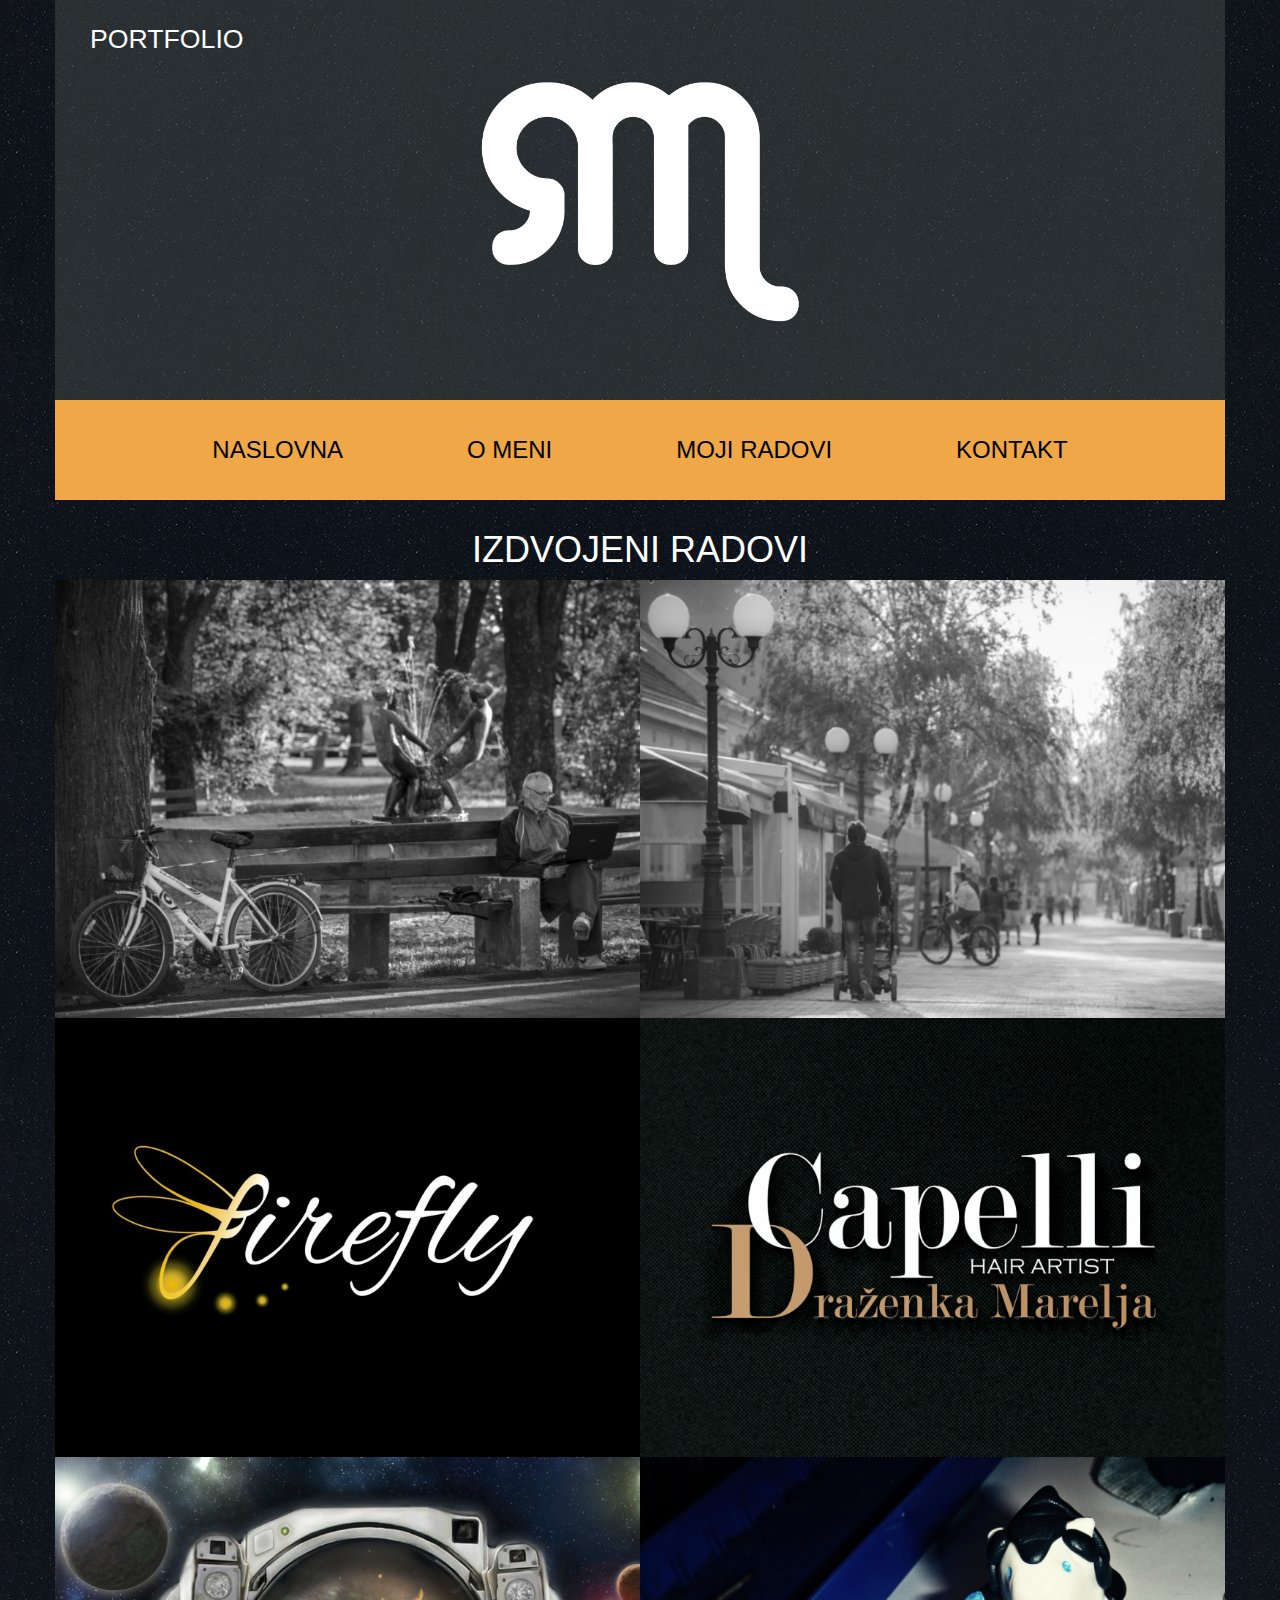
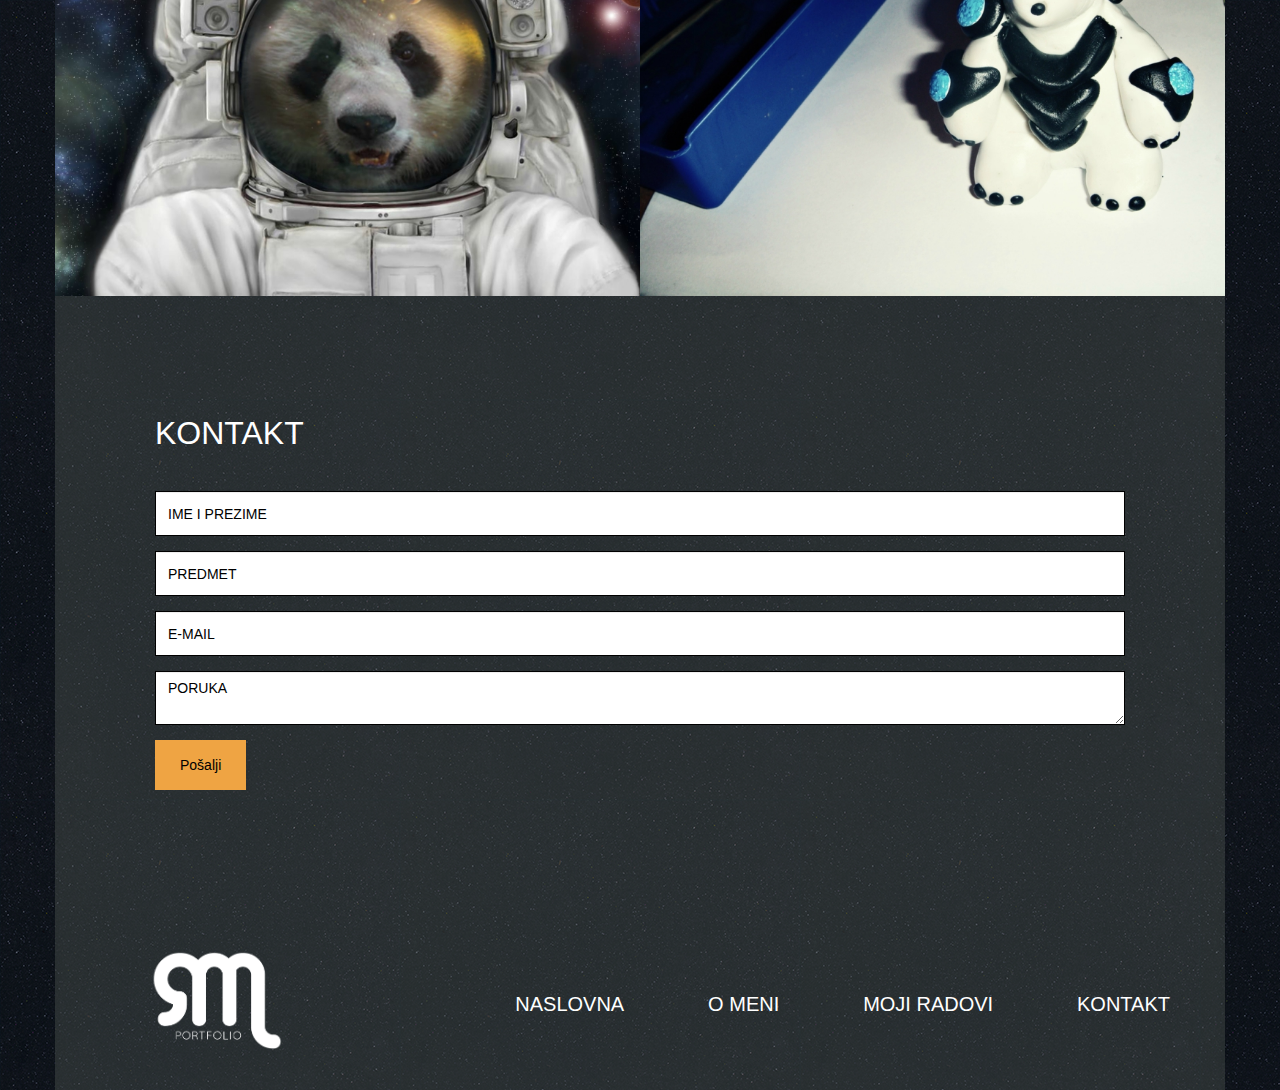
<file: index.html>
<!DOCTYPE html>
<html lang="en">
	<head>
		<meta charset="utf-8">
		<meta http-equiv="X-UA-Compatible" content="IE=edge">
		<meta name="viewport" content="width=device-width, initial-scale=1">
		<title>Romana Miler - Moj portfolio</title>
		<link href="bootstrap/css/bootstrap.min.css" rel="stylesheet">
		<link href="lightbox/css/lightbox.css" rel="stylesheet">		
		<link href="socicon/style.css" rel="stylesheet">
		<link href="https://fonts.googleapis.com/css?family=Lobster|Roboto:300,400" rel="stylesheet">
		<link href="style.css" rel="stylesheet">		
		<!--[if lt IE 9]>
			<script src="https://oss.maxcdn.com/html5shiv/3.7.3/html5shiv.min.js"></script>
			<script src="https://oss.maxcdn.com/respond/1.4.2/respond.min.js"></script>
		<![endif]-->
	</head>
	<body>		
	<div class="container">
			<div class="row">
				<div class="col-xs-12 header">
					<a href="index.html">PORTFOLIO</a>
					<p><img src="img/logo-bijeli.png" alt="logo" height="250"></p>
				</div>
			</div>
			<div class="row">
				<div class="hamburger">
				<span class="glyphicon glyphicon-menu-hamburger" onclick="toggleMenu()"></span>
				</div>
				<ul class="main-menu" id="mainMenu">
					<li><a href="index.html">NASLOVNA</a></li>
					<li><a href="about_me.html">O MENI</a></li>
					<li><a href="my_works.html">MOJI RADOVI</a></li>
					<li><a href="contact.html">KONTAKT</a></li>
				</ul>
			</div>	
		
			<div class="section">
				<h1 style="color:white; text-align:center;">IZDVOJENI RADOVI</h1>
				<div class="row gallery">
					<div class="col-xs-12 col-sm-6 image-container">
						<img src="img/MGL2276-tumb.jpg">
						<div class="overlay">
							<p><a href="img/MGL2276.jpg" data-lightbox="g1">Click for fullscreen</a></p>
						</div>
					</div>
					<div class="col-xs-12 col-sm-6 image-container">
						<img src="img/MGL2335-tumb.jpg">
						<div class="overlay">
							<p><a href="img/MGL2335.jpg" data-lightbox="g1">Click for fullscreen</a></p>
						</div>
					</div>
					<div class="col-xs-12 col-sm-6 image-container">
						<img src="img/firefly-tumb.jpg">
						<div class="overlay">
							<p><a href="img/firefly.jpg" data-lightbox="g1">Click for fullscreen</a></p>
						</div>
					</div>
					<div class="col-xs-12 col-sm-6 image-container">
						<img src="img/capelli-tumb.jpg">
						<div class="overlay">
							<p><a href="img/capelli.jpg" data-lightbox="g1">Click for fullscreen</a></p>
						</div>
					</div>
					<div class="col-xs-12 col-sm-6 image-container">
						<img src="img/panda-tumb.jpg">
						<div class="overlay">
							<p><a href="img/panda.jpg" data-lightbox="g1">Click for fullscreen</a></p>
						</div>
					</div>
					<div class="col-xs-12 col-sm-6 image-container">
						<img src="img/volibear-tumb.jpg">
						<div class="overlay">
							<p><a href="img/volibear.jpg" data-lightbox="g1">Click for fullscreen</a></p>
						</div>
					</div>
				</div>
			</div>
			<div class="row">
				<div class="container">
				<div class="row contact-form">
				<h1>KONTAKT</h1>
				<form action="">					
					<div class="form-group">
						<input type="text" class="form-control" placeholder="IME I PREZIME">
					</div>
					<div class="form-group">
						<input type="text" class="form-control" placeholder="PREDMET">
					</div>
					<div class="form-group">
						<input type="text" class="form-control" placeholder="E-MAIL">
					</div>
					<div class="form-group">
						<textarea class="form-control" placeholder="PORUKA"></textarea>
					</div>				
					<button type="submit" class="btn btn-default">Pošalji</button>
				</form>
			</div>
			</div>
			<div class="footer">
				<div class="col-xs-12">
					<img src="img/logodolje.png">
				<ul>
					<li><a href="index.html">NASLOVNA</a></li>
					<li><a href="o_meni.html">O MENI</a></li>
					<li><a href="my_works.html">MOJI RADOVI</a></li>
					<li><a href="contact.html">KONTAKT</a></li>
				</ul>
				</div>
		
				<div class="row">
					<div class="col-xs-12">
				
					</div>
				</div>
			</div>
		</div>			
		
		<script src="https://ajax.googleapis.com/ajax/libs/jquery/1.12.4/jquery.min.js"></script>
		<script src="bootstrap/js/bootstrap.min.js"></script>
		<script src="lightbox/js/lightbox.js"></script>
		<script src="vegas/vegas.min.js"></script>

		<script>
			$('.hamburger').click(function(){
				$('.main-menu').slideToggle();
			});
		</script>
	</body>
</html>
</file>
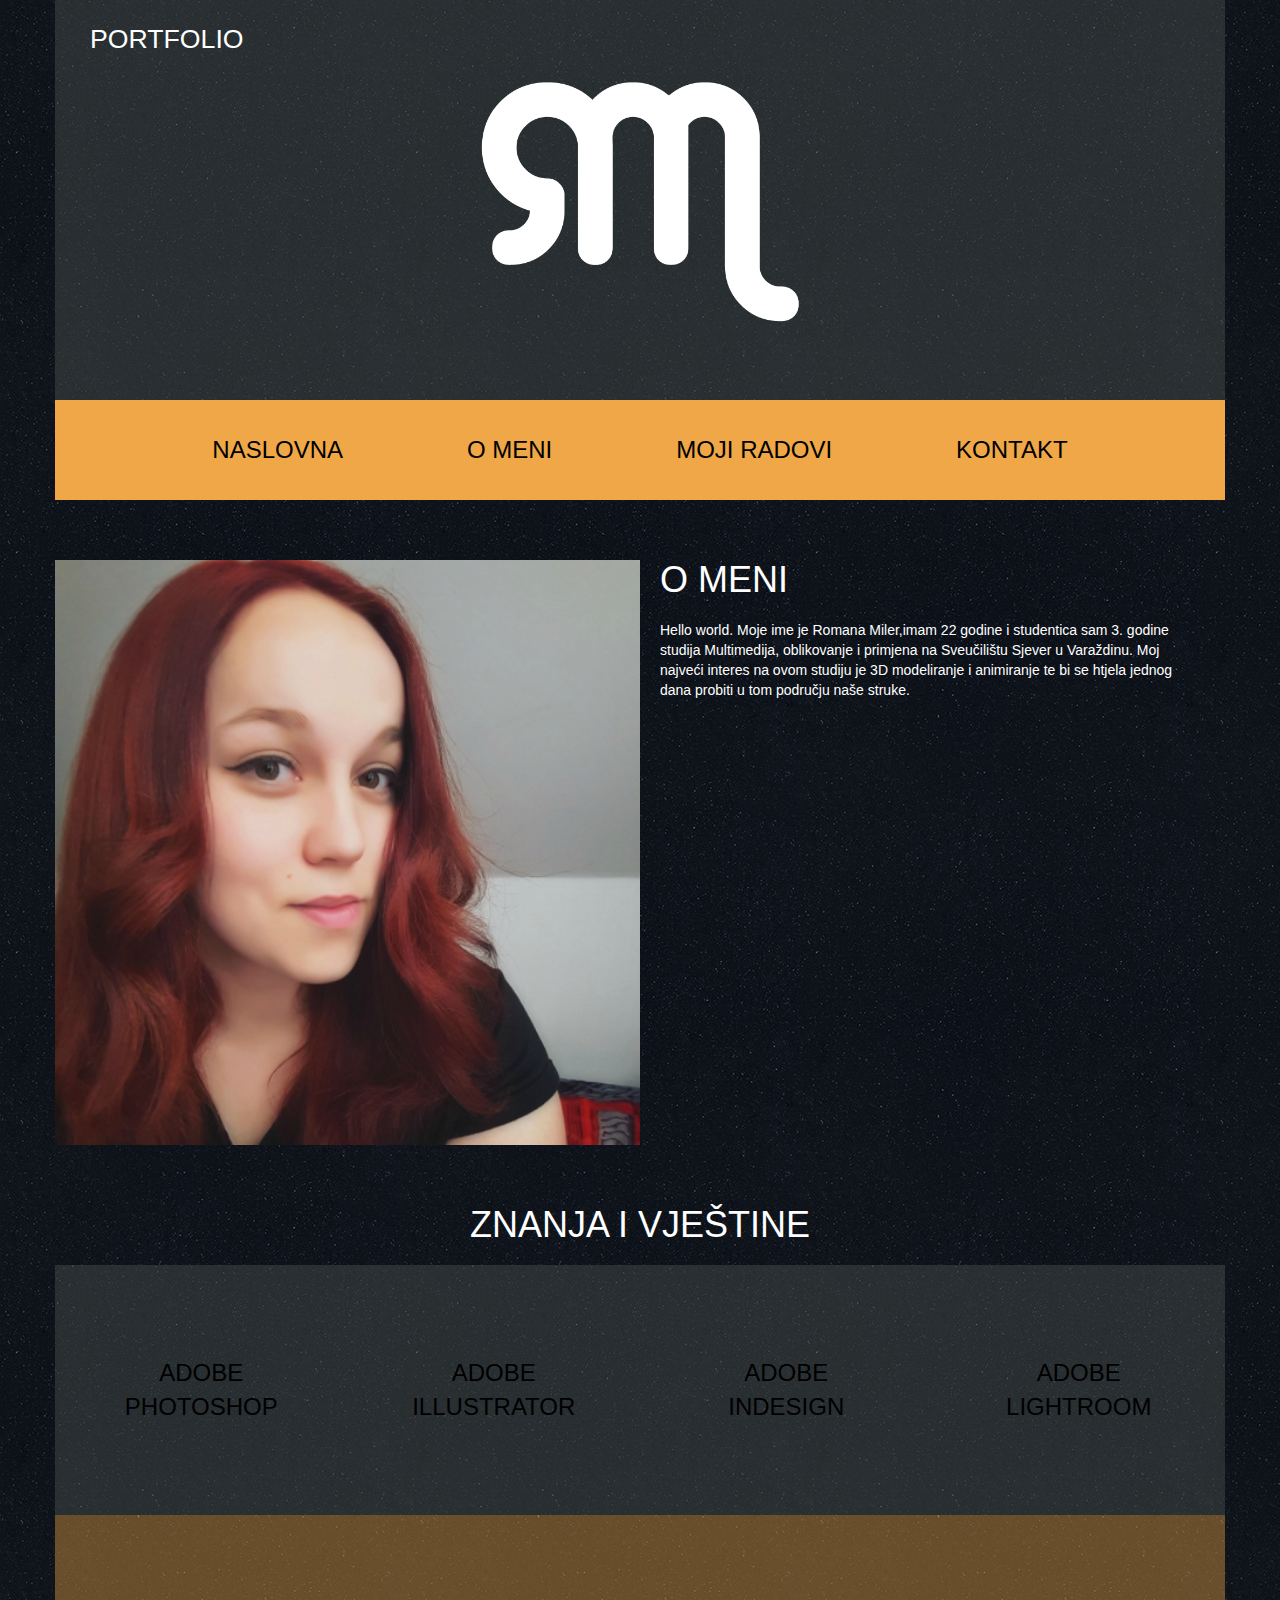
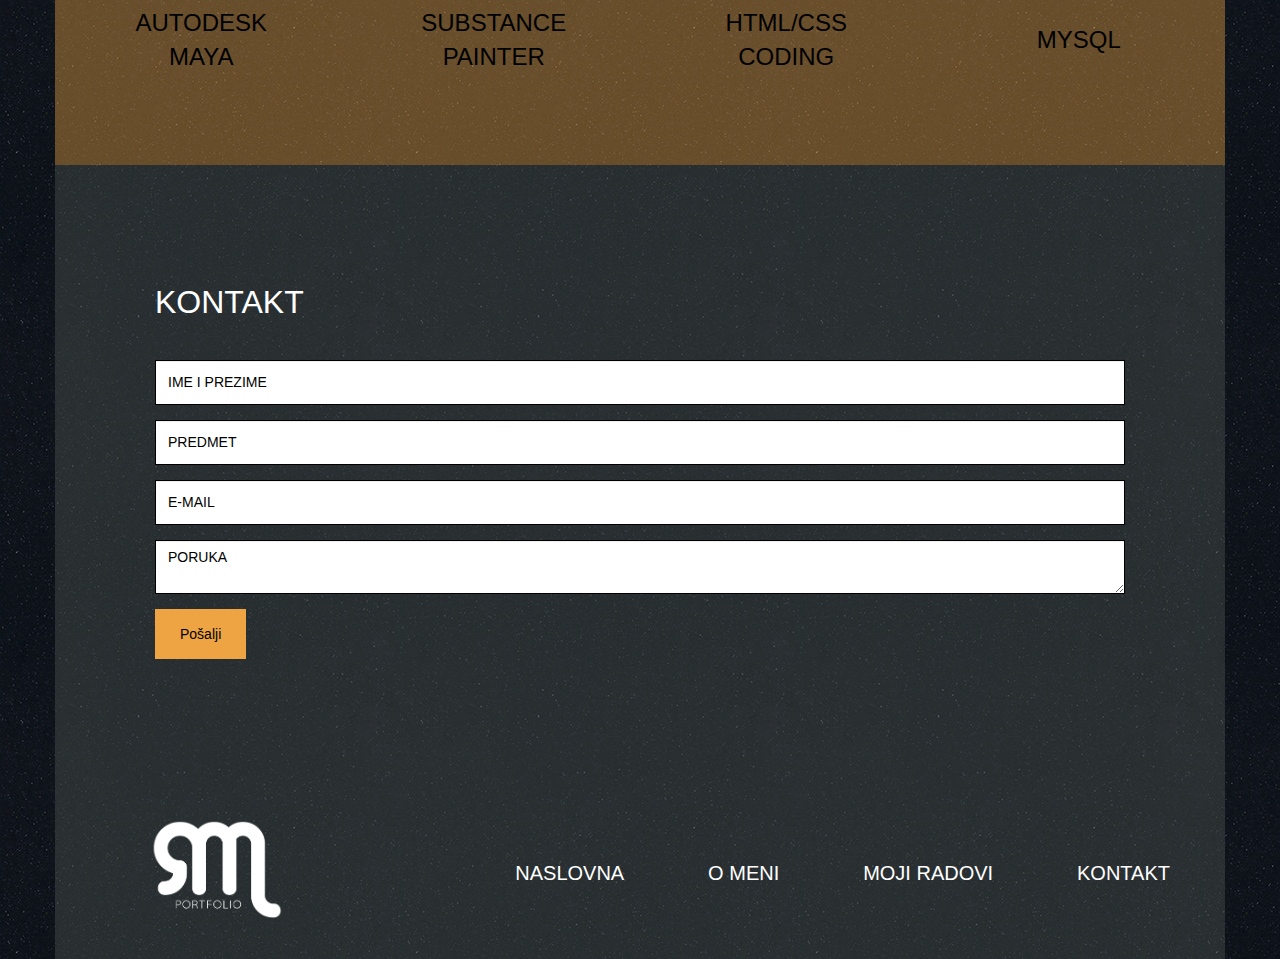
<file: about_me.html>
<!DOCTYPE html>
<html lang="en">
	<head>
		<meta charset="utf-8">
		<meta http-equiv="X-UA-Compatible" content="IE=edge">
		<meta name="viewport" content="width=device-width, initial-scale=1">
		<title>Romana Miler - Moj portfolio</title>
		<link href="bootstrap/css/bootstrap.min.css" rel="stylesheet">
		<link href="lightbox/css/lightbox.css" rel="stylesheet">		
		<link href="socicon/style.css" rel="stylesheet">
		<link href="https://fonts.googleapis.com/css?family=Lobster|Roboto:300,400" rel="stylesheet">
		<link href="style.css" rel="stylesheet">		
		<!--[if lt IE 9]>
			<script src="https://oss.maxcdn.com/html5shiv/3.7.3/html5shiv.min.js"></script>
			<script src="https://oss.maxcdn.com/respond/1.4.2/respond.min.js"></script>
		<![endif]-->
	</head>
	<body>
		<div class="container">
			<div class="row">
				<div class="col-xs-12 header">
					<a href="index.html">PORTFOLIO</a>
					<p><img src="img/logo-bijeli.png" alt="logo" height="250"></p>
				</div>
			</div>
			<div class="row">
				<div class="hamburger">
				<span class="glyphicon glyphicon-menu-hamburger" onclick="toggleMenu()"></span>
				</div>
				<ul class="main-menu" id="mainMenu">
					<li><a href="index.html">NASLOVNA</a></li>
					<li><a href="about_me.html">O MENI</a></li>
					<li><a href="my_works.html">MOJI RADOVI</a></li>
					<li><a href="contact.html">KONTAKT</a></li>
				</ul>
			</div>

		<div class="row about-me">
			<div class="col-xs-6">
				<img src="img/profilna.jpg">
			</div>
			<div class="col-xs-6">
				<h1>O MENI</h1>
				<p>Hello world. Moje ime je Romana Miler,imam 22 godine i studentica sam 3. godine studija Multimedija, oblikovanje i primjena na Sveučilištu Sjever u Varaždinu. Moj najveći interes na ovom studiju je 3D modeliranje i animiranje te bi se htjela jednog dana probiti u tom području naše struke.</p>
			</div>	
		</div>
		
		<h1 class="section-title">ZNANJA I VJEŠTINE</h1>
			<div class="row square-blocks">
				<div class="col-lg-3 col-sm-6 col-xs-12 light-gray-bg"><p style="font-size:18pt;"><a href="my_works.html#adobe_photoshop">Adobe Photoshop</a></p></div>
				<div class="col-lg-3 col-sm-6 col-xs-12 light-gray-bg"><p style="font-size:18pt;"><a href="my_works.html#adobe_illustrator">Adobe Illustrator</a></p></div>
				<div class="col-lg-3 col-sm-6 col-xs-12 light-gray-bg"><p style="font-size:18pt;"><a href="my_works.html#adobe_indesign">Adobe InDesign</a></p></div>
				<div class="col-lg-3 col-sm-6 col-xs-12 light-gray-bg"><p style="font-size:18pt;"><a href="my_works.html#adobe_lightroom">Adobe Lightroom</a></p></div>
				<div class="col-lg-3 col-sm-6 col-xs-12 dark-gray-bg"><p style="font-size:18pt;"><a href="my_works.html#autodesk">Autodesk Maya</a></p></div>
				<div class="col-lg-3 col-sm-6 col-xs-12 dark-gray-bg"><p style="font-size:18pt;"><a href="my_works.html#autodesk">Substance Painter</a></p></div>
				<div class="col-lg-3 col-sm-6 col-xs-12 dark-gray-bg"><p style="font-size:18pt;"><a href="my_works.html#web">HTML/CSS Coding</a></p></div>
				<div class="col-lg-3 col-sm-6 col-xs-12 dark-gray-bg"><p style="font-size:18pt;color:black;">MySQL</p></div>
			</div>
			
			<div class="row">
				<div class="container">
				<div class="row contact-form">
				<h1>KONTAKT</h1>
				<form action="">					
					<div class="form-group">
						<input type="text" class="form-control" placeholder="IME I PREZIME">
					</div>
					<div class="form-group">
						<input type="text" class="form-control" placeholder="PREDMET">
					</div>
					<div class="form-group">
						<input type="text" class="form-control" placeholder="E-MAIL">
					</div>
					<div class="form-group">
						<textarea class="form-control" placeholder="PORUKA"></textarea>
					</div>				
					<button type="submit" class="btn btn-default">Pošalji</button>
				</form>
			</div>
			</div>
			<div class="footer">
				<div class="col-xs-12">
					<img src="img/logodolje.png">
				<ul>
					<li><a href="index.html">NASLOVNA</a></li>
					<li><a href="about_me">O MENI</a></li>
					<li><a href="my_works.html">MOJI RADOVI</a></li>
					<li><a href="contact.html">KONTAKT</a></li>
				</ul>
				</div>
		
				<div class="row">
					<div class="col-xs-12">
				
					</div>
				</div>
			</div>
		</div>			
		
		<script src="https://ajax.googleapis.com/ajax/libs/jquery/1.12.4/jquery.min.js"></script>
		<script src="bootstrap/js/bootstrap.min.js"></script>
		<script src="js/lightbox/js/lightbox.js"></script>
		<script src="vegas/vegas.min.js"></script>

		<script>
			$('.hamburger').click(function(){
				$('.main-menu').slideToggle();
			});
		</script>
	</body>
</html>
</file>
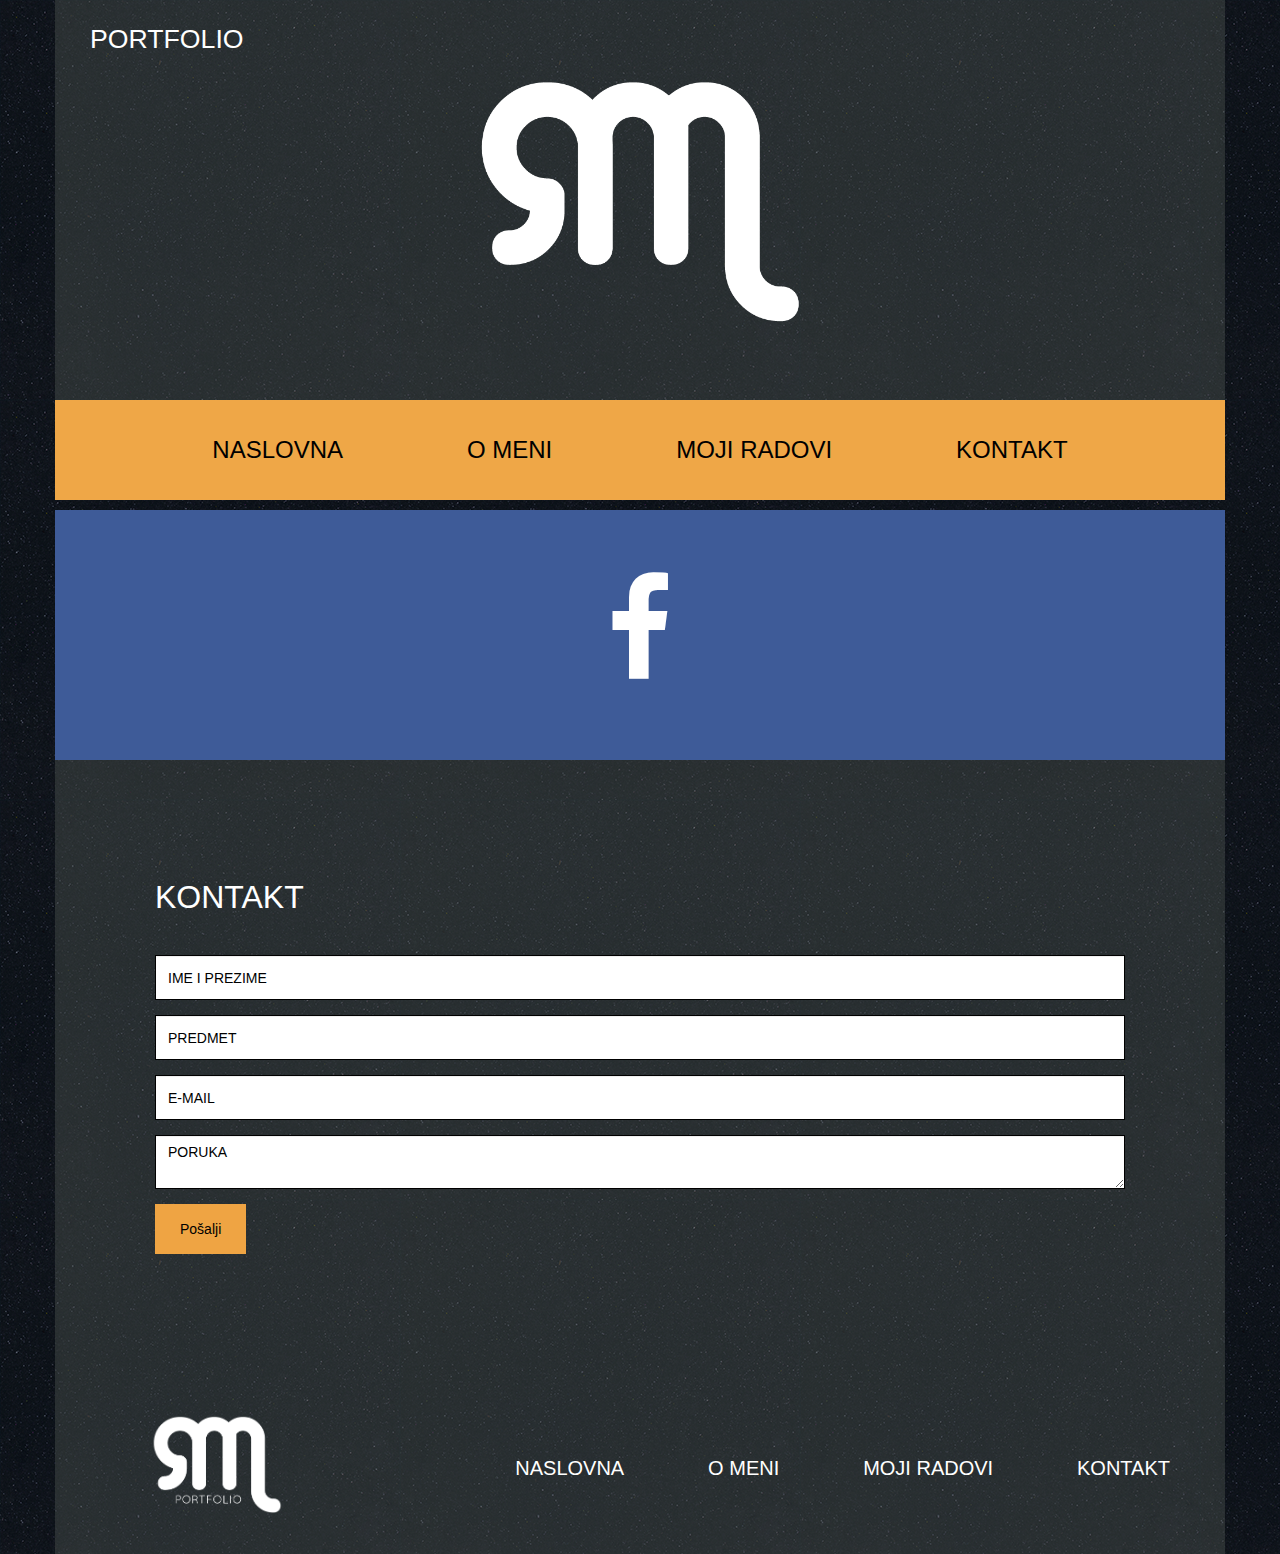
<file: contact.html>
<!DOCTYPE html>
<html lang="en">
	<head>
		<meta charset="utf-8">
		<meta http-equiv="X-UA-Compatible" content="IE=edge">
		<meta name="viewport" content="width=device-width, initial-scale=1">
		<title>Romana Miler - Moj portfolio</title>
		<link href="bootstrap/css/bootstrap.min.css" rel="stylesheet">
		<link href="lightbox/css/lightbox.css" rel="stylesheet">		
		<link href="socicon/style.css" rel="stylesheet">
		<link href="https://fonts.googleapis.com/css?family=Lobster|Roboto:300,400" rel="stylesheet">
		<link href="style.css" rel="stylesheet">		
		<!--[if lt IE 9]>
			<script src="https://oss.maxcdn.com/html5shiv/3.7.3/html5shiv.min.js"></script>
			<script src="https://oss.maxcdn.com/respond/1.4.2/respond.min.js"></script>
		<![endif]-->
	</head>
	<body>		
	<div class="container">
			<div class="row">
				<div class="col-xs-12 header">
					<a href="index.html">PORTFOLIO</a>
					<p><img src="img/logo-bijeli.png" alt="logo" height="250"></p>
				</div>
			</div>
			<div class="row">
				<div class="hamburger">
				<span class="glyphicon glyphicon-menu-hamburger" onclick="toggleMenu()"></span>
				</div>
				<ul class="main-menu" id="mainMenu">
					<li><a href="index.html">NASLOVNA</a></li>
					<li><a href="about_me.html">O MENI</a></li>
					<li><a href="my_works.html">MOJI RADOVI</a></li>
					<li><a href="contact.html">KONTAKT</a></li>
				</ul>
			</div>	
		
		
			<div class="section">
				<div class="row square-blocks-c">
					<div class="col-sm-12 col-md-12 light-gray-bg">
						<p>
							<a href="https://www.facebook.com/ro.muller.712" target="_blank">
								<span class="socicon-facebook"></span>
							</a>
						</p>
					</div>
				</div>
			</div>
		
		
			<div class="row">
				<div class="container">
				<div class="row contact-form">
				<h1>KONTAKT</h1>
				<form action="">					
					<div class="form-group">
						<input type="text" class="form-control" placeholder="IME I PREZIME">
					</div>
					<div class="form-group">
						<input type="text" class="form-control" placeholder="PREDMET">
					</div>
					<div class="form-group">
						<input type="text" class="form-control" placeholder="E-MAIL">
					</div>
					<div class="form-group">
						<textarea class="form-control" placeholder="PORUKA"></textarea>
					</div>				
					<button type="submit" class="btn btn-default">Pošalji</button>
				</form>
			</div>
			</div>
			<div class="footer">
				<div class="col-xs-12">
					<img src="img/logodolje.png">
				<ul>
					<li><a href="index.html">NASLOVNA</a></li>
					<li><a href="about_me">O MENI</a></li>
					<li><a href="my_works.html">MOJI RADOVI</a></li>
					<li><a href="contact.html">KONTAKT</a></li>
				</ul>
				</div>
		
				<div class="row">
					<div class="col-xs-12">
				
					</div>
				</div>
			</div>
		</div>			
		
		<script src="https://ajax.googleapis.com/ajax/libs/jquery/1.12.4/jquery.min.js"></script>
		<script src="bootstrap/js/bootstrap.min.js"></script>
		<script src="lightbox/js/lightbox.js"></script>
		<script src="vegas/vegas.min.js"></script>

		<script>
			$('.hamburger').click(function(){
				$('.main-menu').slideToggle();
			});
		</script>
	</body>
</html>
</file>
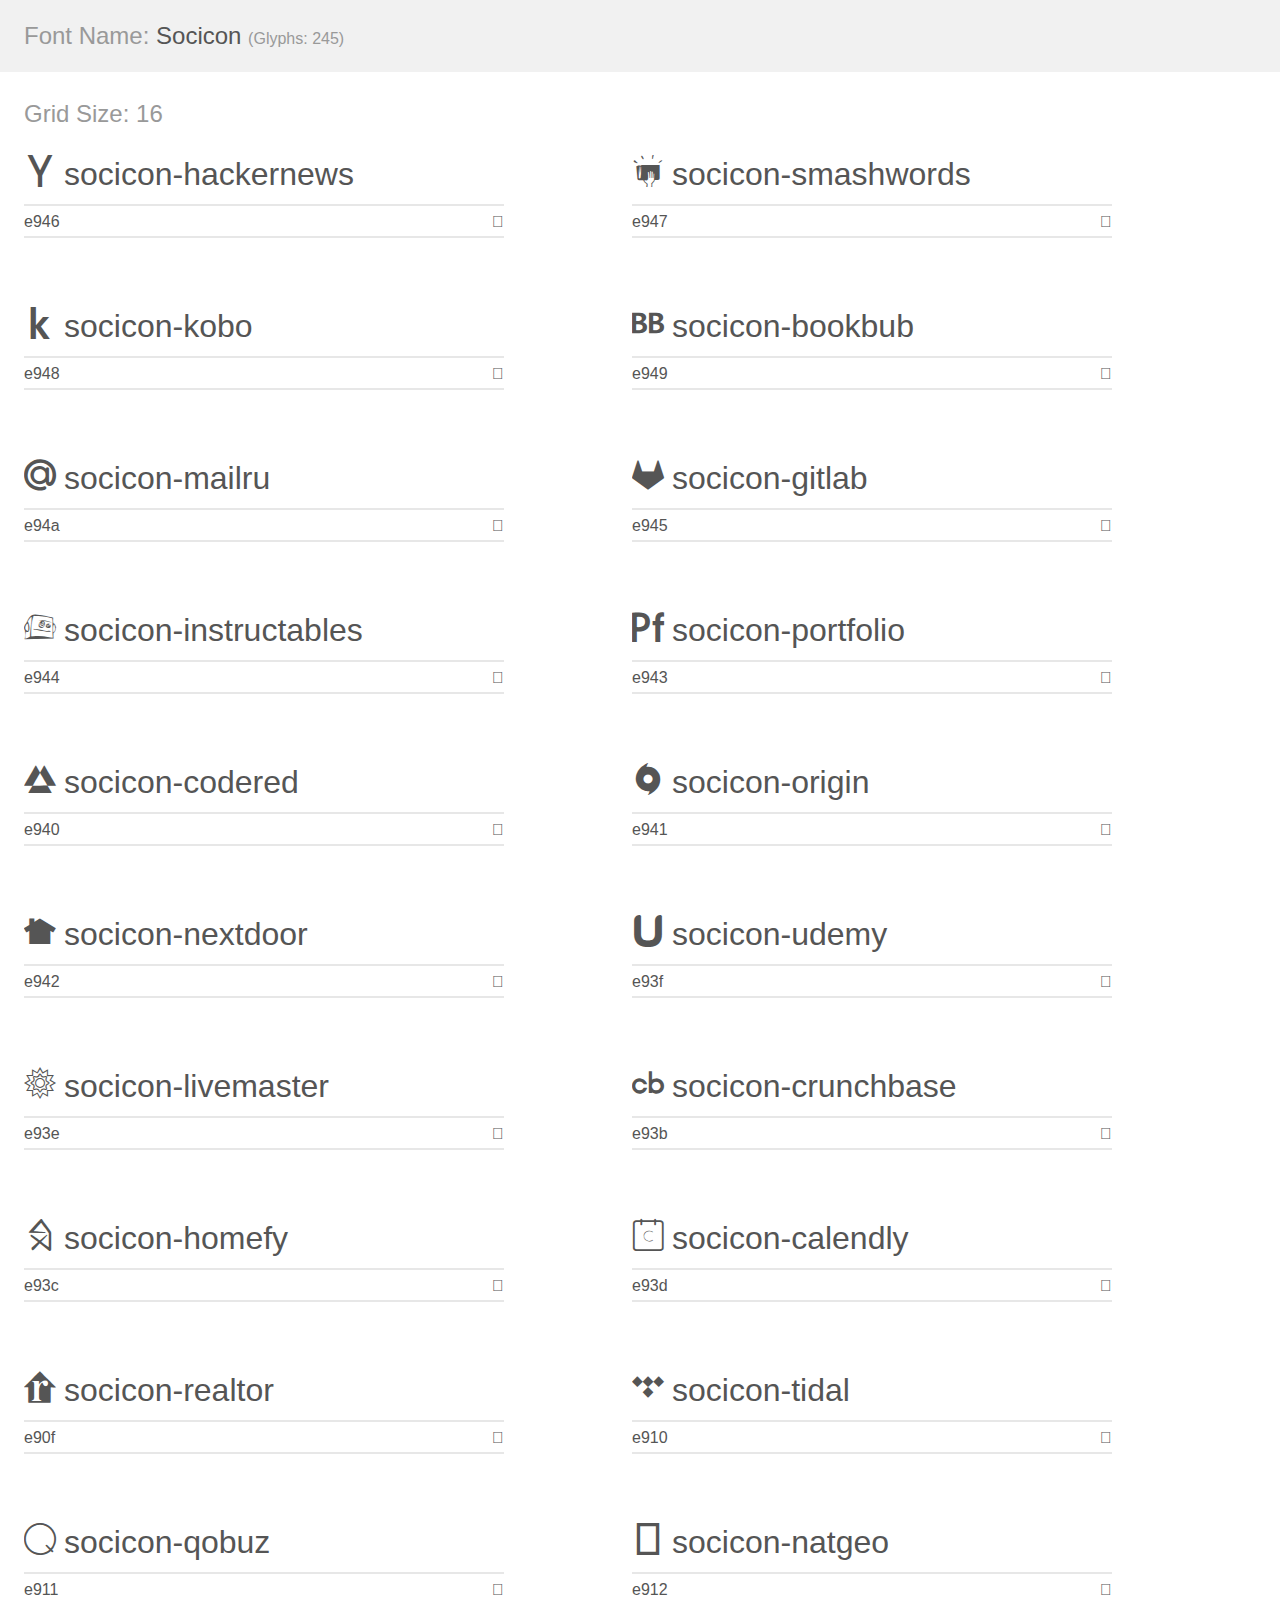
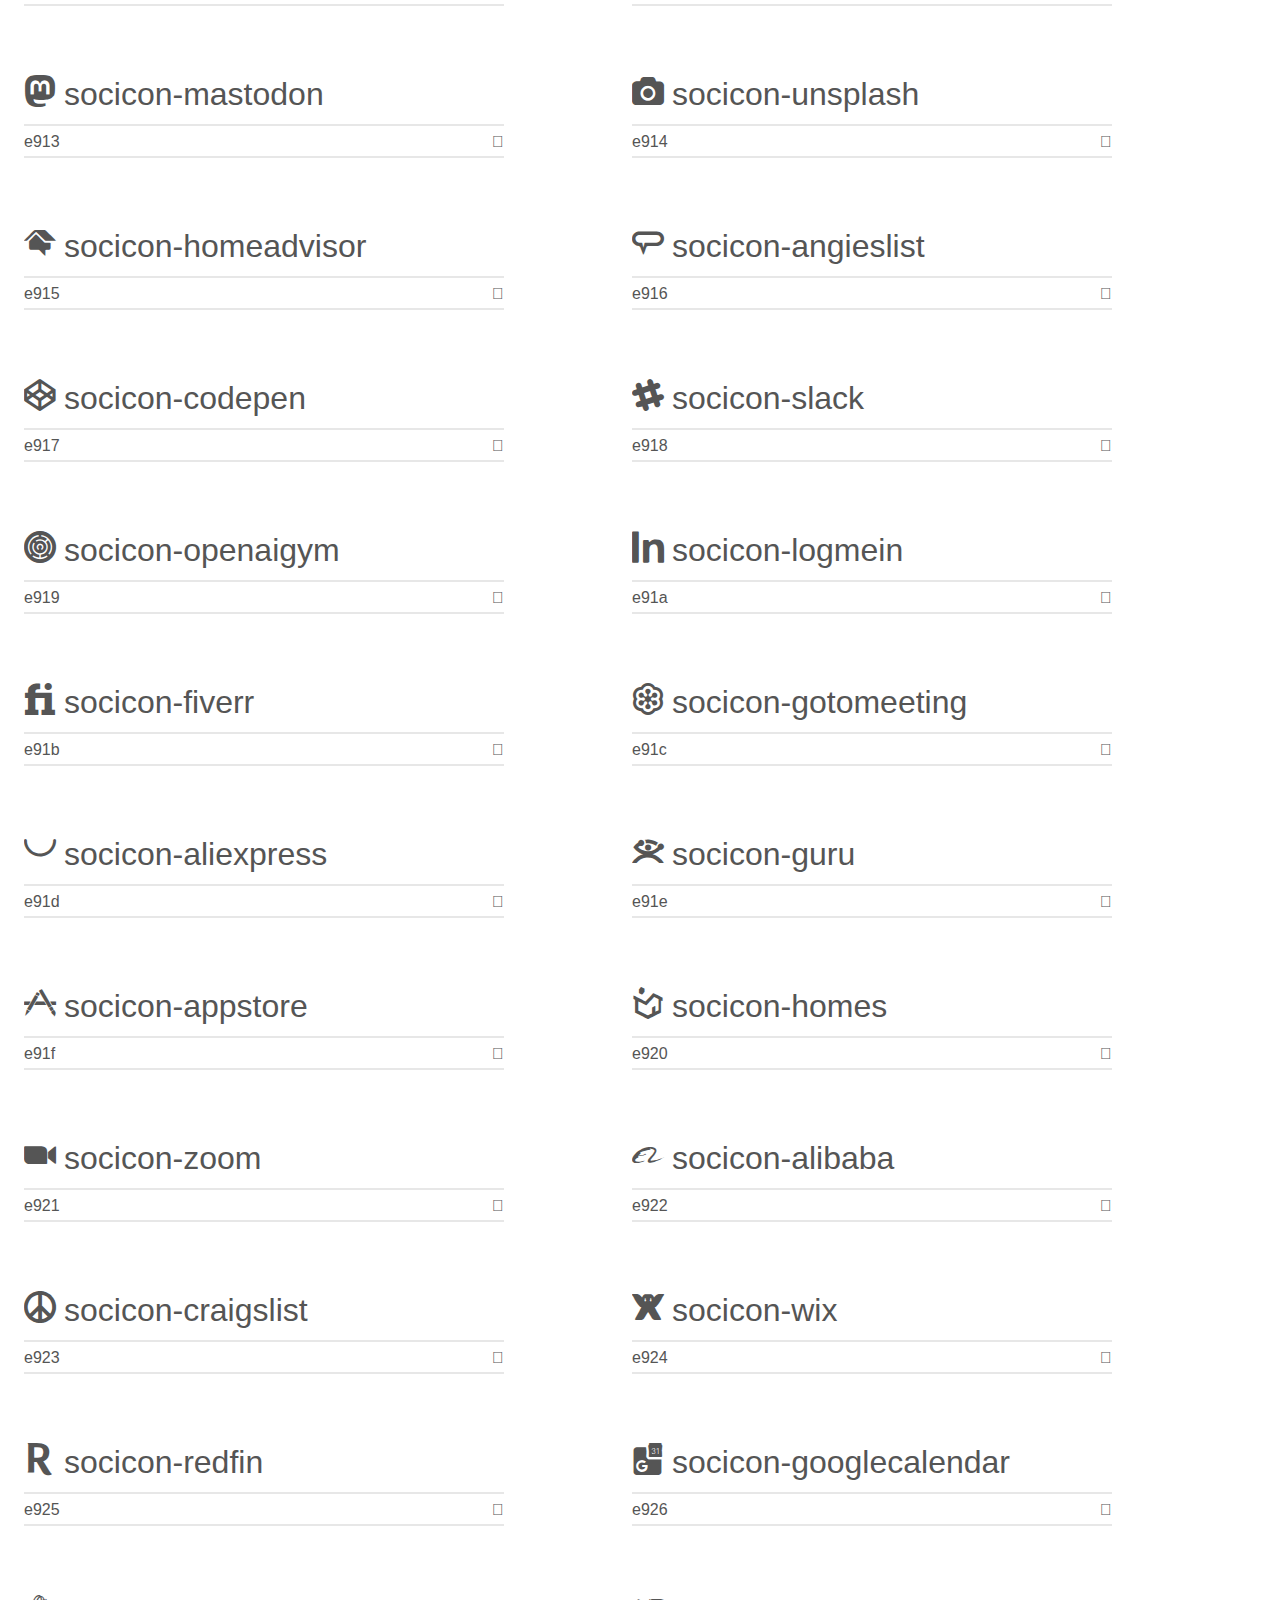
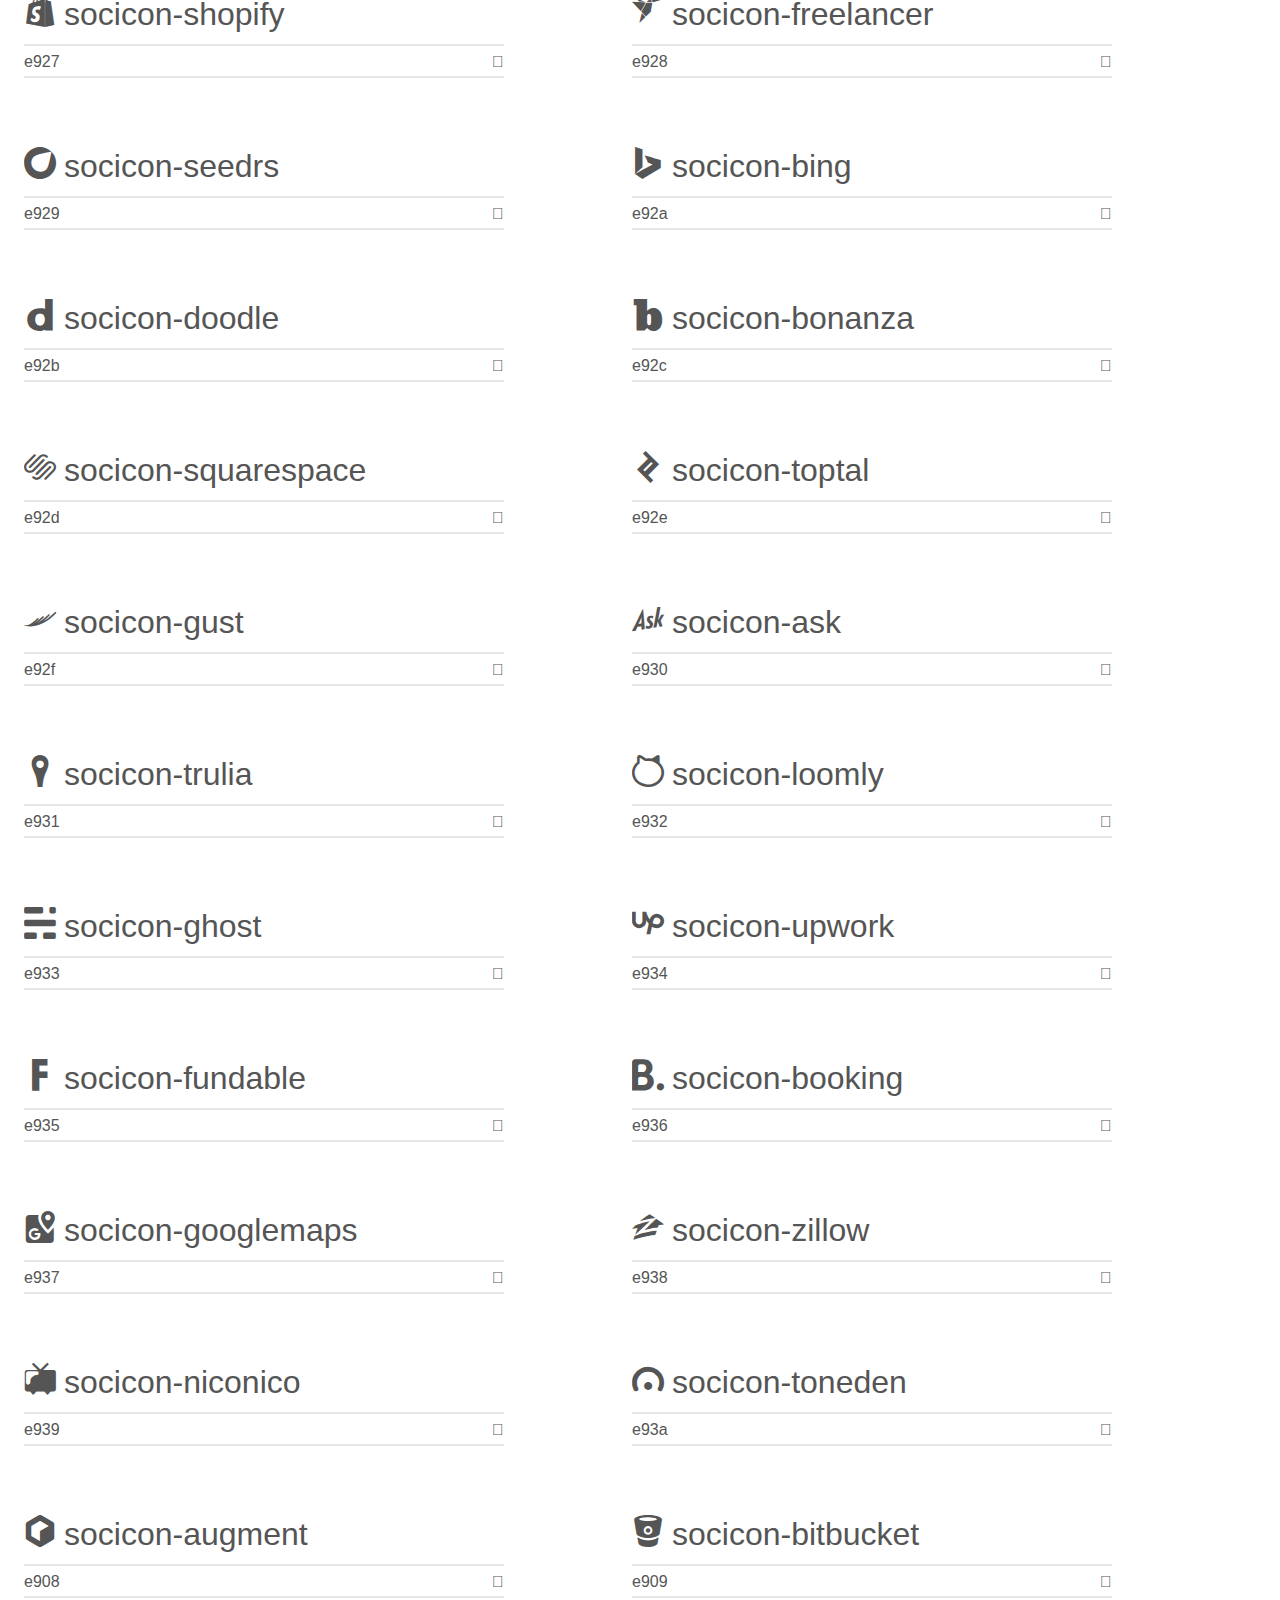
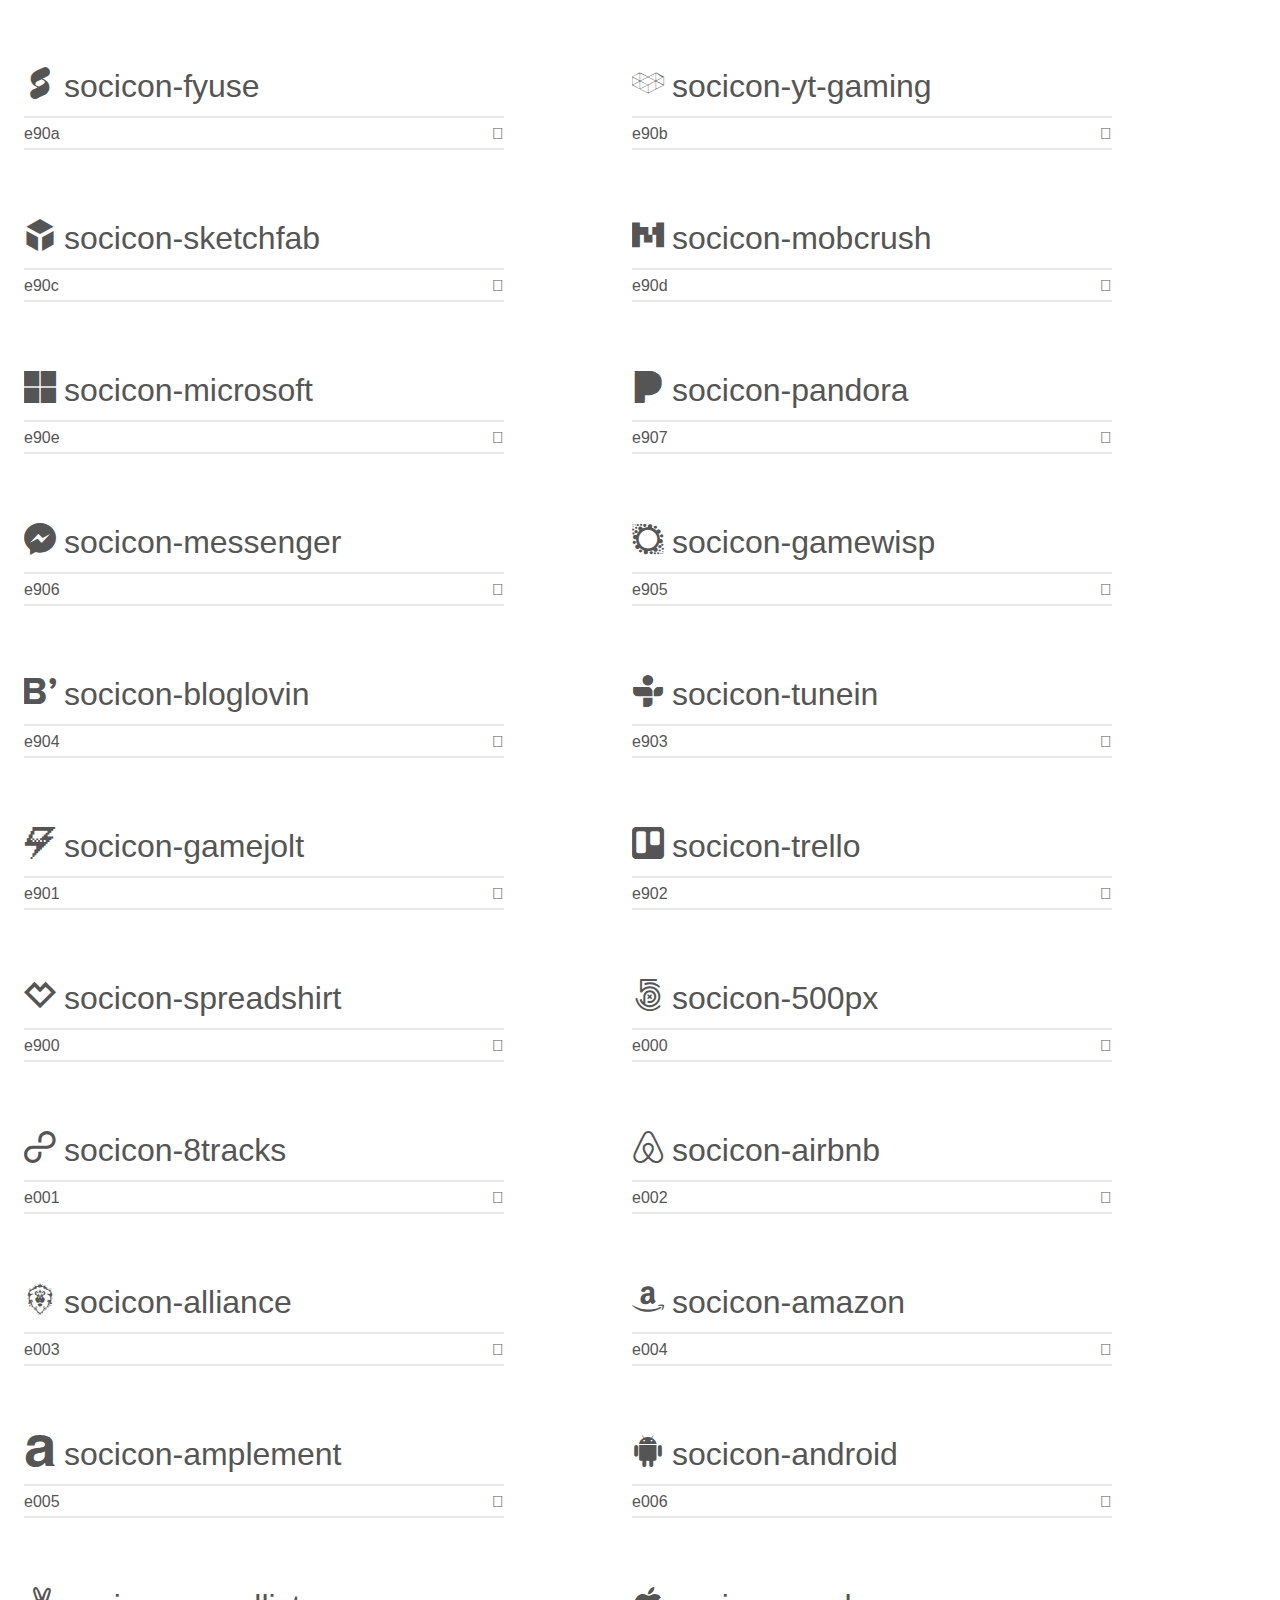
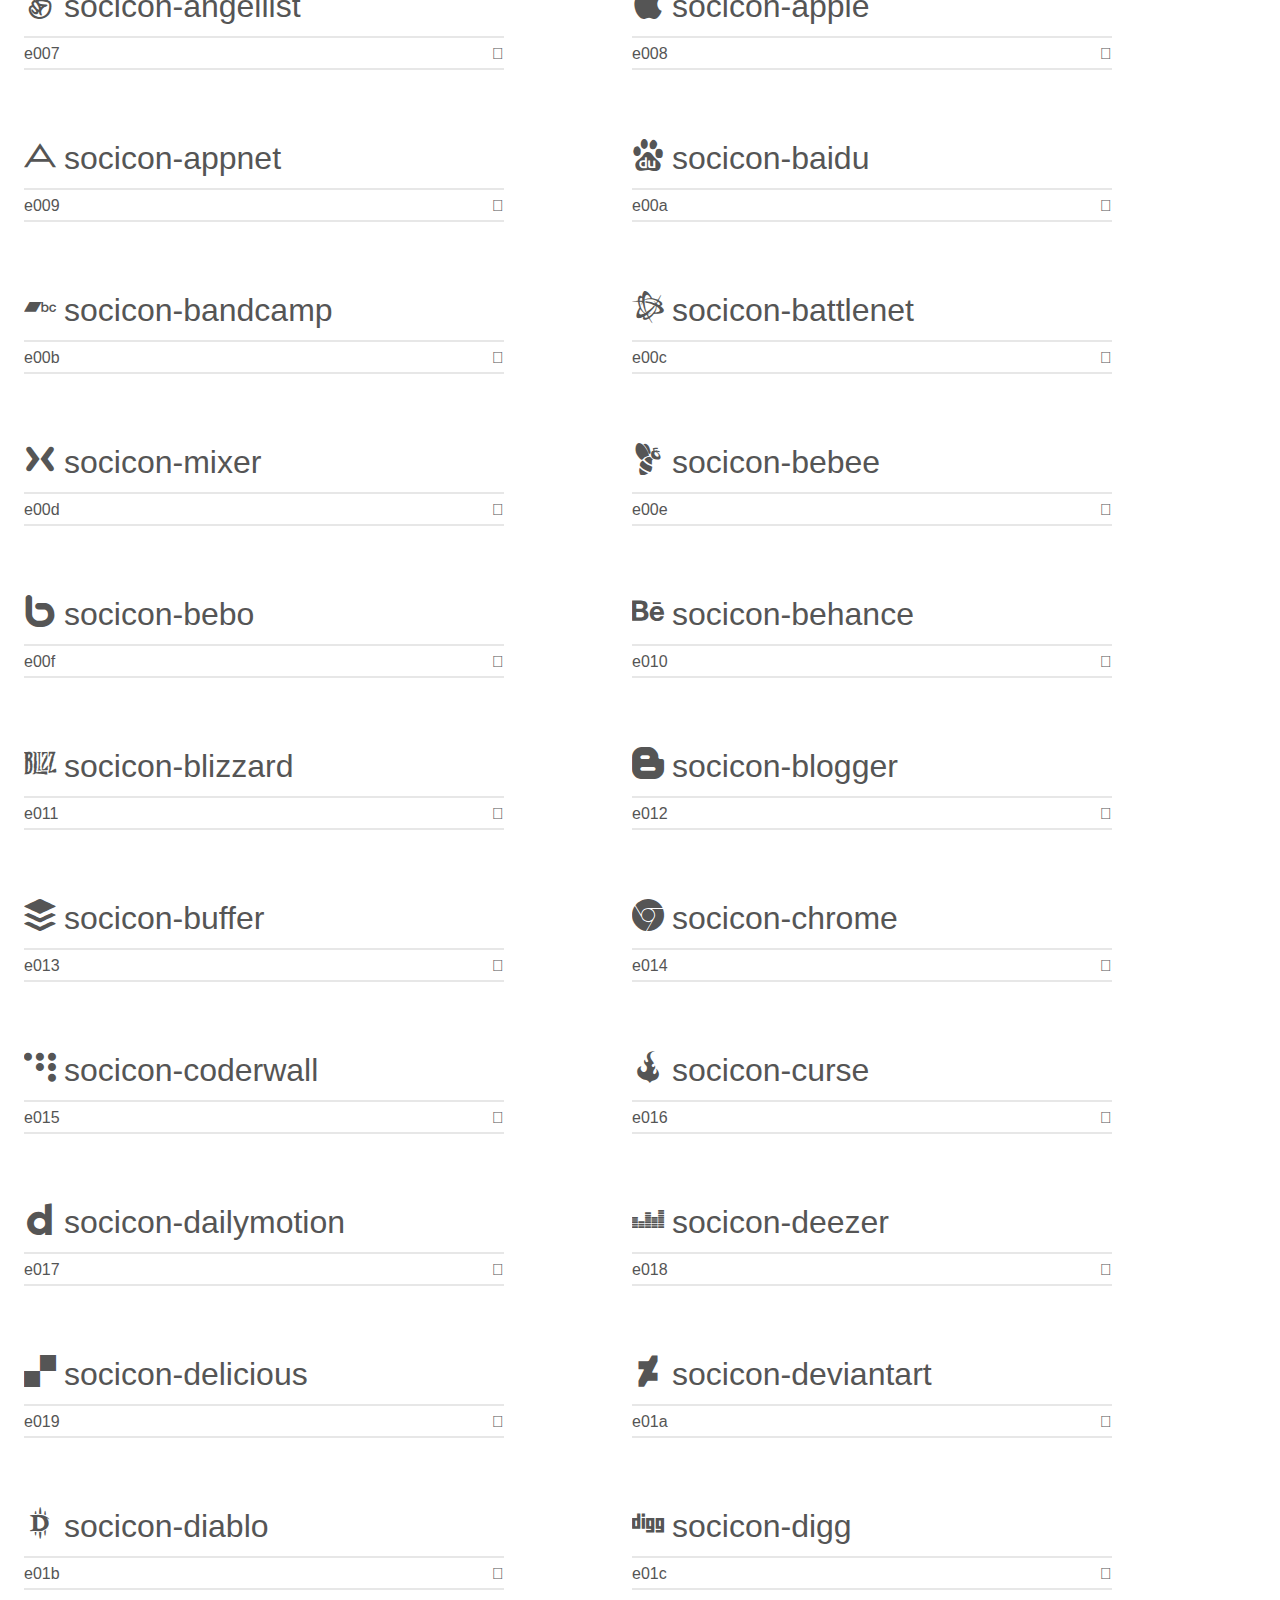
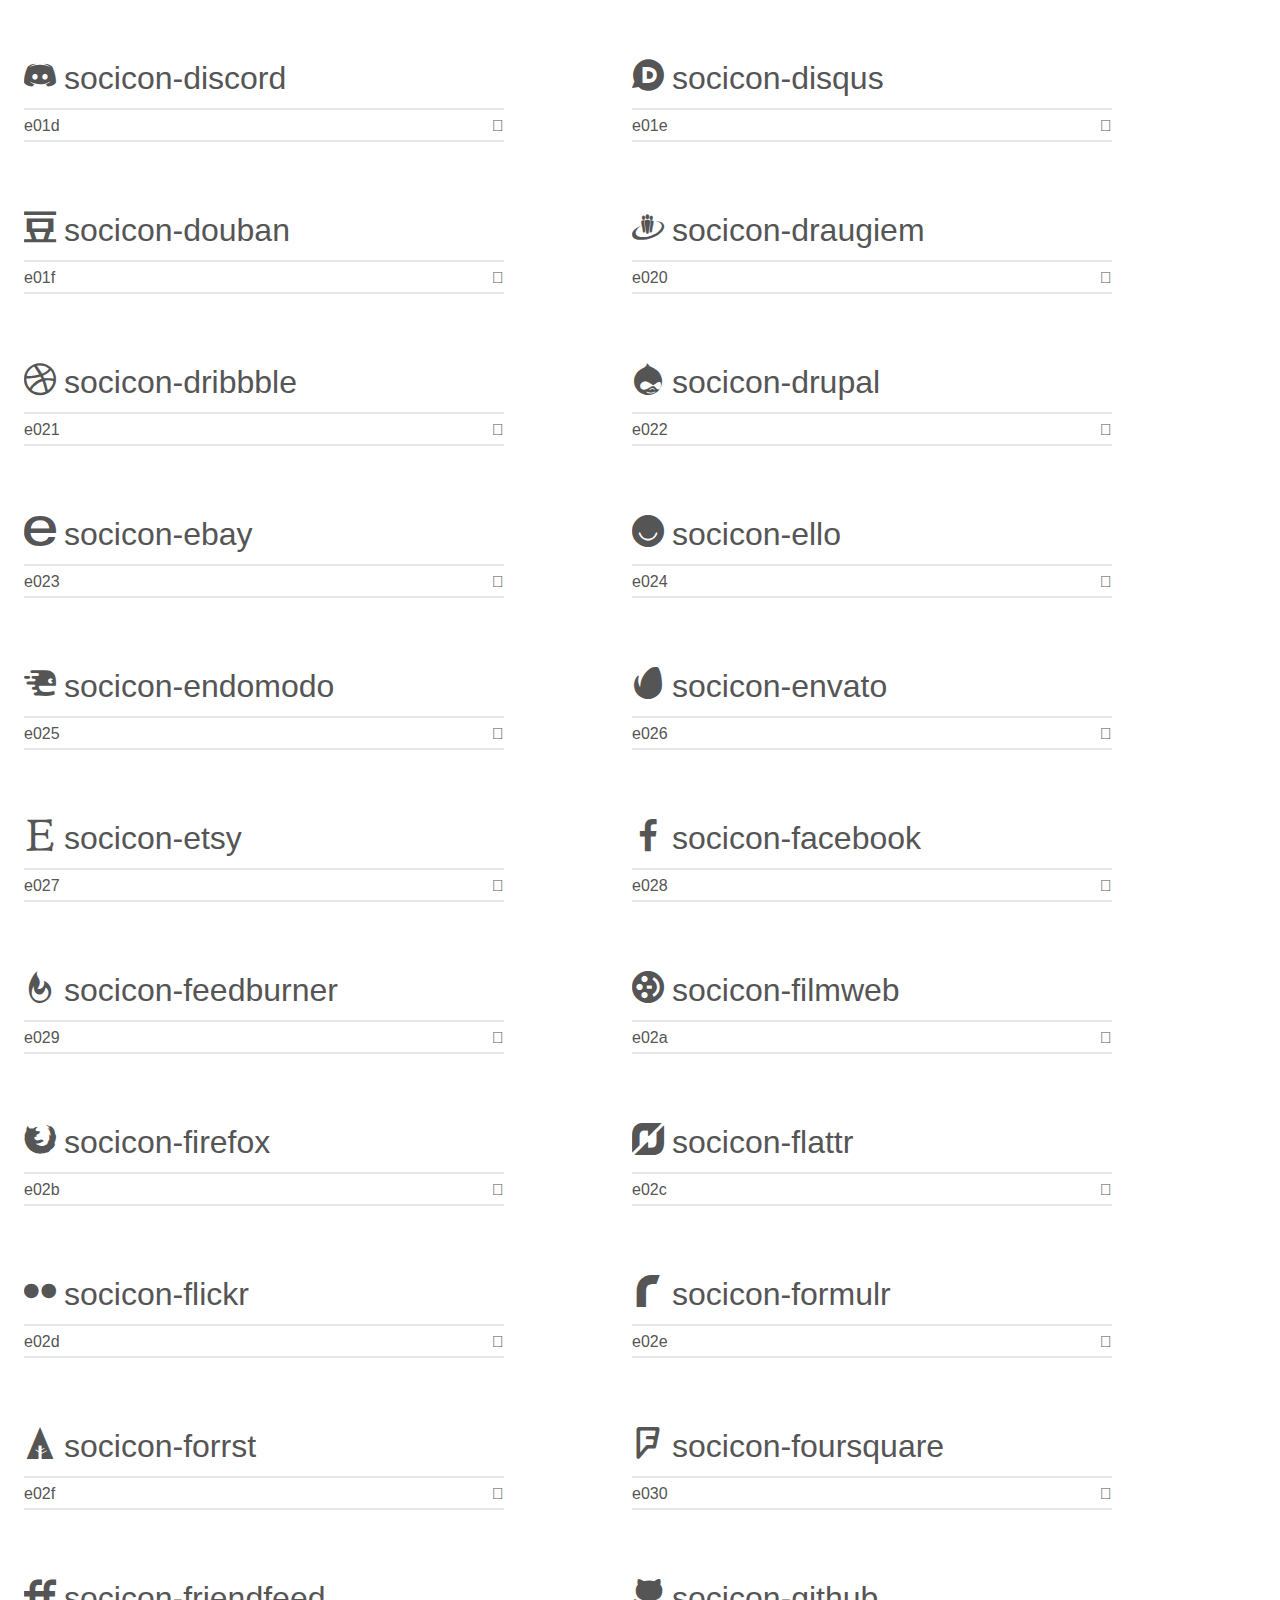
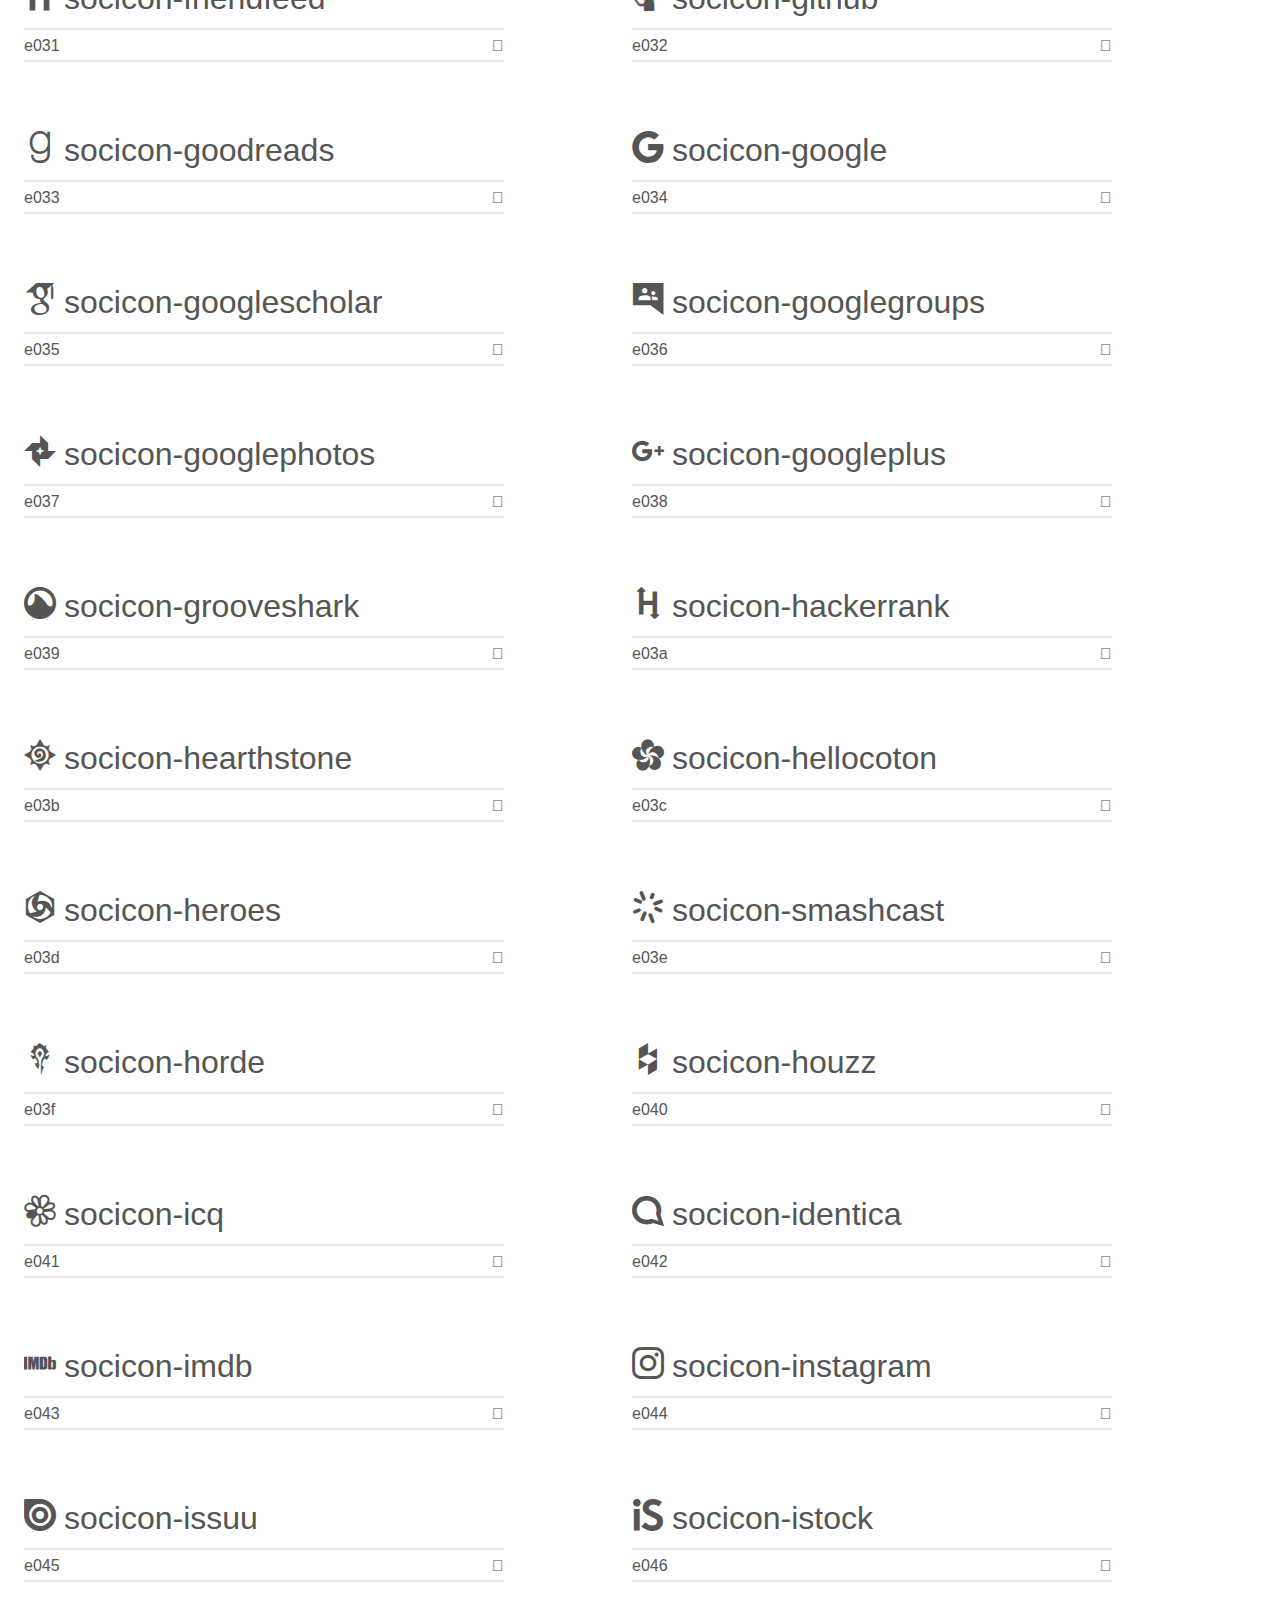
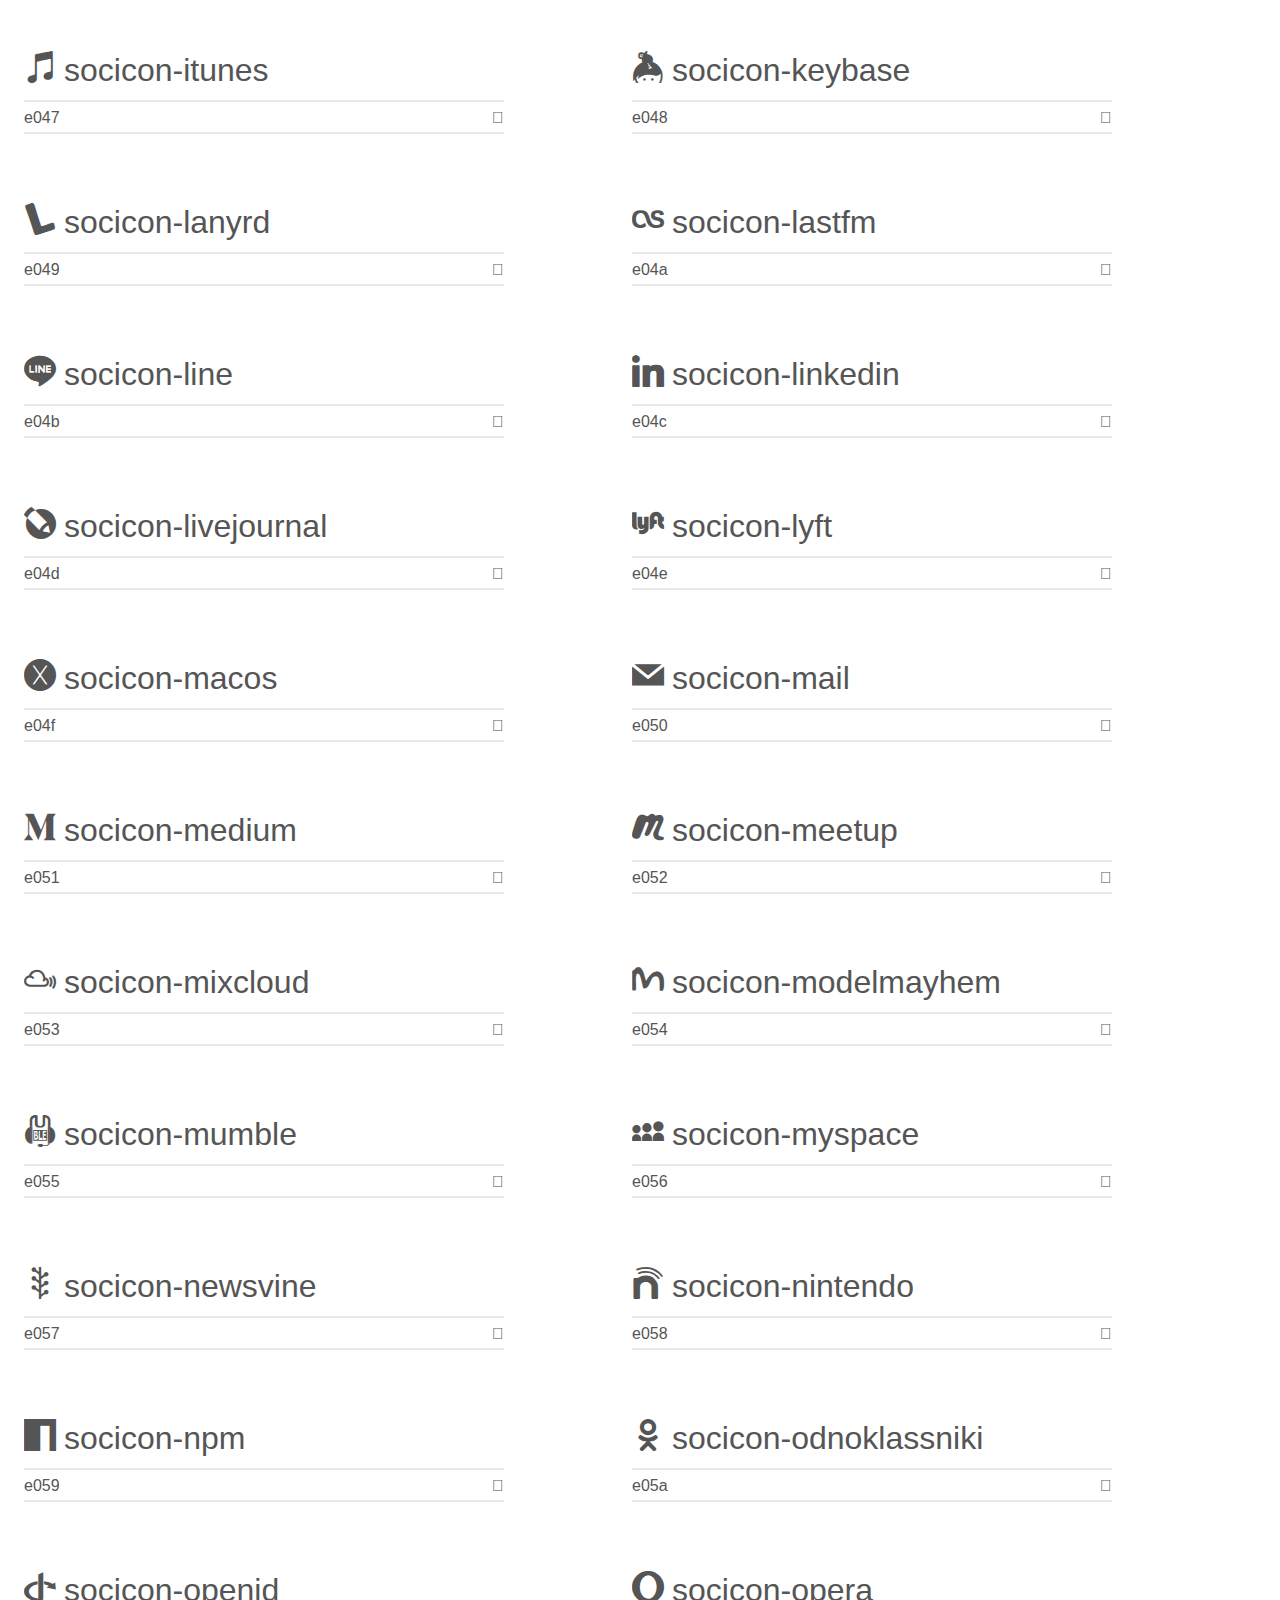
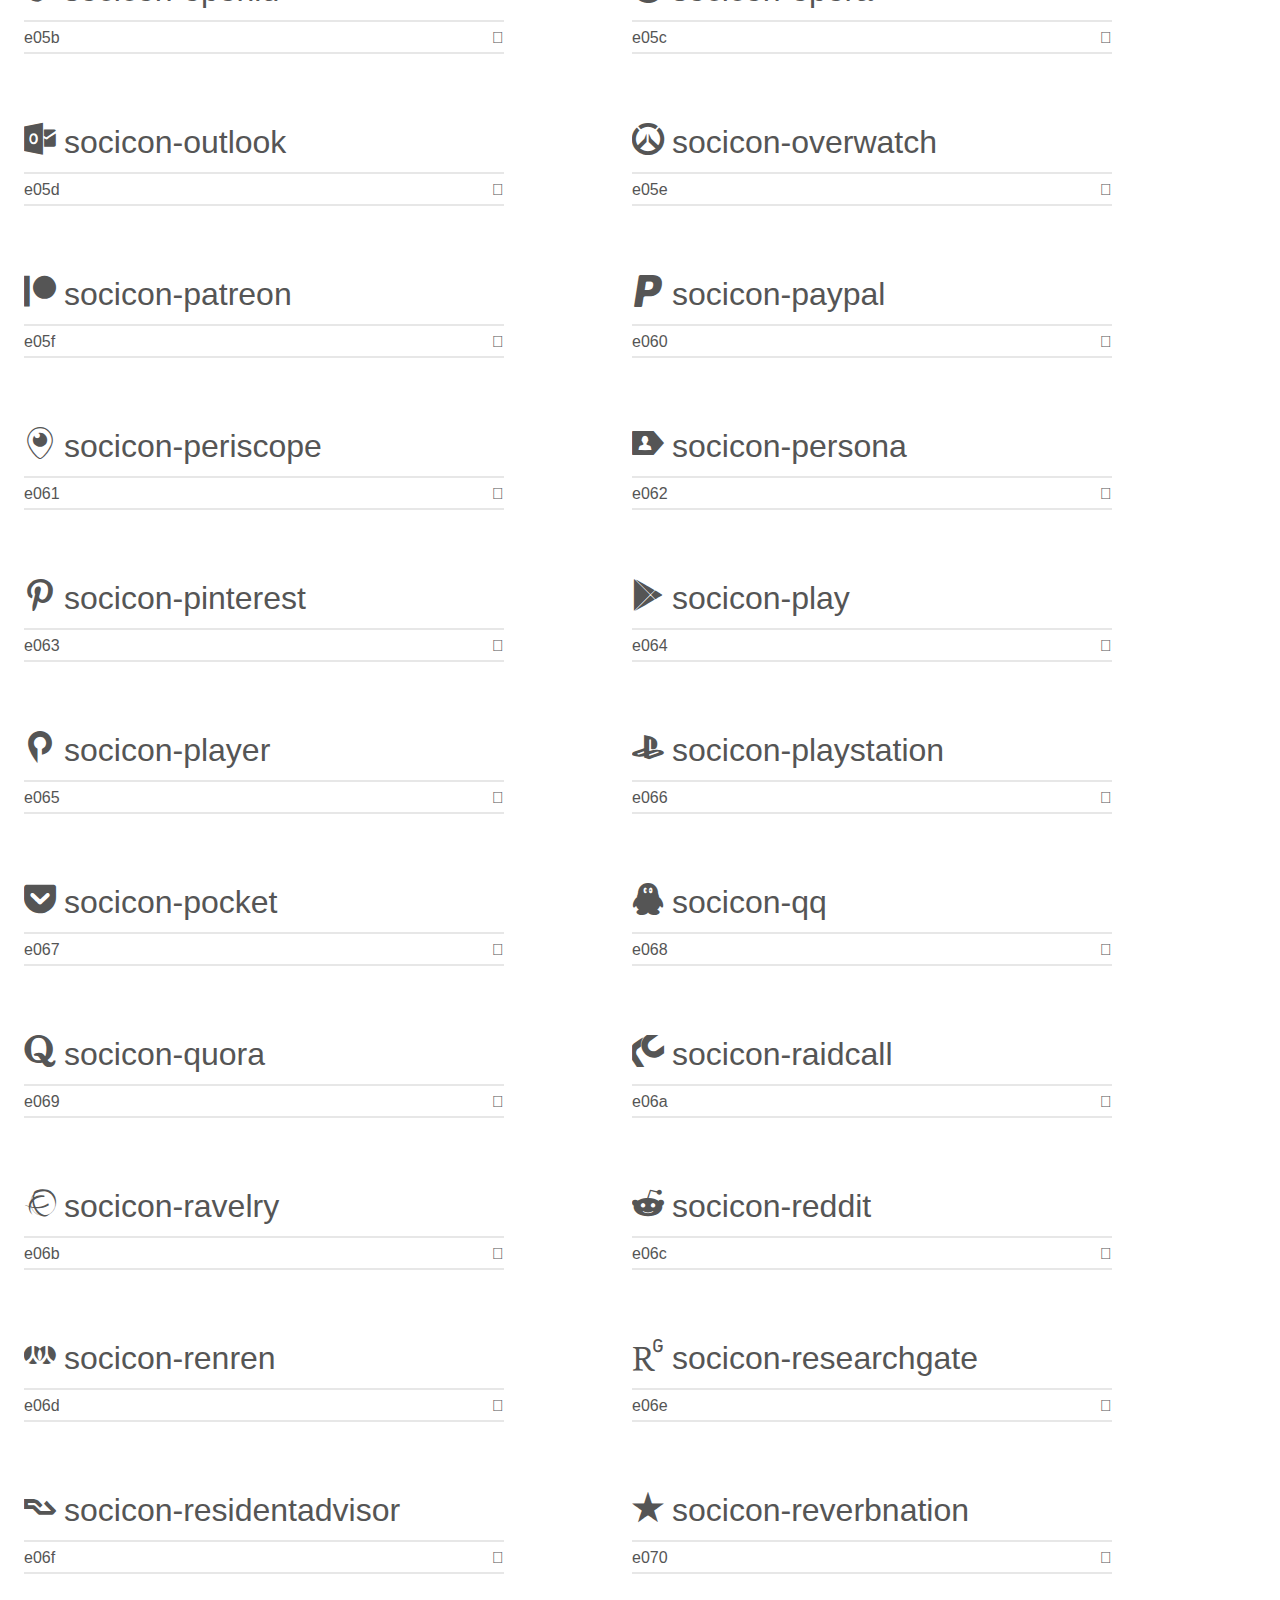
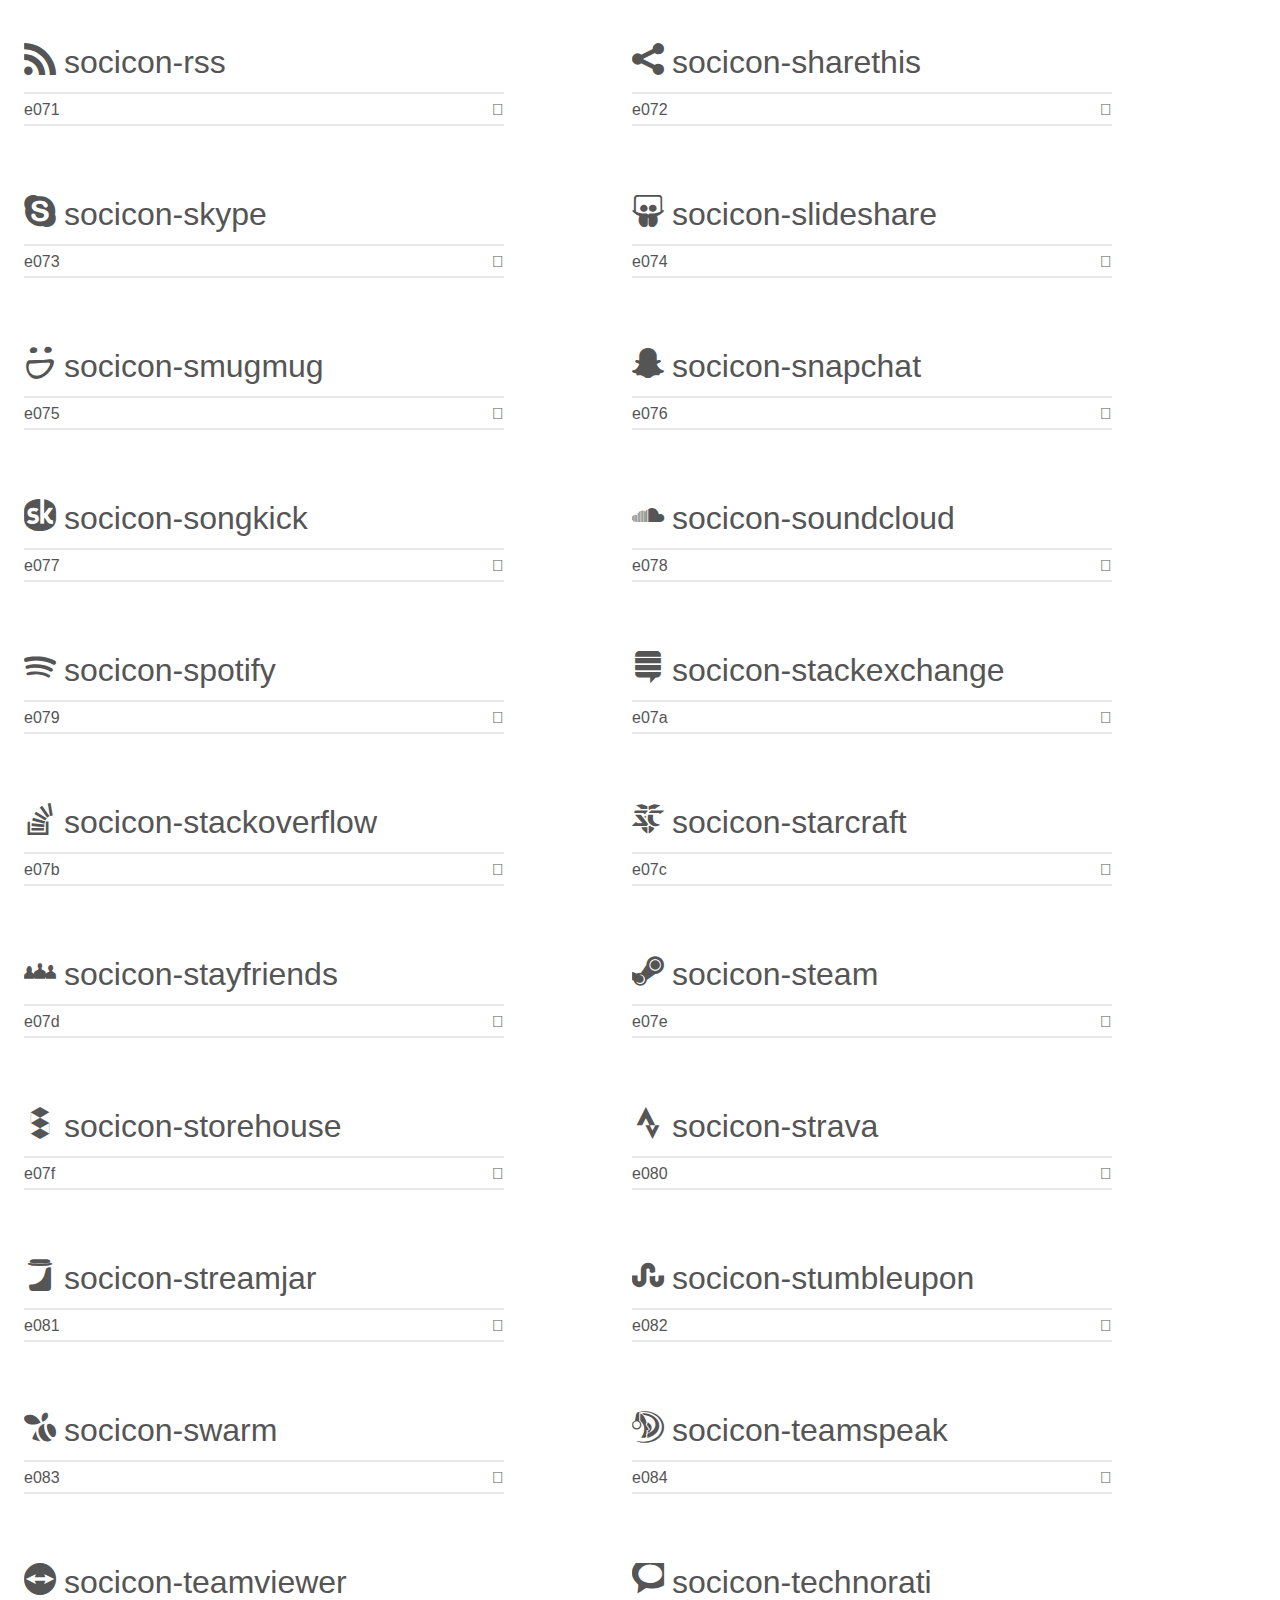
<file: socicon/demo.html>
<!doctype html>
<html>
<head>
    <meta charset="utf-8">
    <title>IcoMoon Demo</title>
    <meta name="description" content="An Icon Font Generated By IcoMoon.io">
    <meta name="viewport" content="width=device-width, initial-scale=1">
    <link rel="stylesheet" href="demo-files/demo.css">
    <link rel="stylesheet" href="style.css"></head>
<body>
    <div class="bgc1 clearfix">
        <h1 class="mhmm mvm"><span class="fgc1">Font Name:</span> Socicon <small class="fgc1">(Glyphs:&nbsp;245)</small></h1>
    </div>
    <div class="clearfix mhl ptl">
        <h1 class="mvm mtn fgc1">Grid Size: 16</h1>
        <div class="glyph fs1">
            <div class="clearfix bshadow0 pbs">
                <span class="socicon-hackernews">
                
                </span>
                <span class="mls"> socicon-hackernews</span>
            </div>
            <fieldset class="fs0 size1of1 clearfix hidden-false">
                <input type="text" readonly value="e946" class="unit size1of2" />
                <input type="text" maxlength="1" readonly value="&#xe946;" class="unitRight size1of2 talign-right" />
            </fieldset>
            <div class="fs0 bshadow0 clearfix hidden-true">
                <span class="unit pvs fgc1">liga: </span>
                <input type="text" readonly value="" class="liga unitRight" />
            </div>
        </div>
        <div class="glyph fs1">
            <div class="clearfix bshadow0 pbs">
                <span class="socicon-smashwords">
                
                </span>
                <span class="mls"> socicon-smashwords</span>
            </div>
            <fieldset class="fs0 size1of1 clearfix hidden-false">
                <input type="text" readonly value="e947" class="unit size1of2" />
                <input type="text" maxlength="1" readonly value="&#xe947;" class="unitRight size1of2 talign-right" />
            </fieldset>
            <div class="fs0 bshadow0 clearfix hidden-true">
                <span class="unit pvs fgc1">liga: </span>
                <input type="text" readonly value="" class="liga unitRight" />
            </div>
        </div>
        <div class="glyph fs1">
            <div class="clearfix bshadow0 pbs">
                <span class="socicon-kobo">
                
                </span>
                <span class="mls"> socicon-kobo</span>
            </div>
            <fieldset class="fs0 size1of1 clearfix hidden-false">
                <input type="text" readonly value="e948" class="unit size1of2" />
                <input type="text" maxlength="1" readonly value="&#xe948;" class="unitRight size1of2 talign-right" />
            </fieldset>
            <div class="fs0 bshadow0 clearfix hidden-true">
                <span class="unit pvs fgc1">liga: </span>
                <input type="text" readonly value="" class="liga unitRight" />
            </div>
        </div>
        <div class="glyph fs1">
            <div class="clearfix bshadow0 pbs">
                <span class="socicon-bookbub">
                
                </span>
                <span class="mls"> socicon-bookbub</span>
            </div>
            <fieldset class="fs0 size1of1 clearfix hidden-false">
                <input type="text" readonly value="e949" class="unit size1of2" />
                <input type="text" maxlength="1" readonly value="&#xe949;" class="unitRight size1of2 talign-right" />
            </fieldset>
            <div class="fs0 bshadow0 clearfix hidden-true">
                <span class="unit pvs fgc1">liga: </span>
                <input type="text" readonly value="" class="liga unitRight" />
            </div>
        </div>
        <div class="glyph fs1">
            <div class="clearfix bshadow0 pbs">
                <span class="socicon-mailru">
                
                </span>
                <span class="mls"> socicon-mailru</span>
            </div>
            <fieldset class="fs0 size1of1 clearfix hidden-false">
                <input type="text" readonly value="e94a" class="unit size1of2" />
                <input type="text" maxlength="1" readonly value="&#xe94a;" class="unitRight size1of2 talign-right" />
            </fieldset>
            <div class="fs0 bshadow0 clearfix hidden-true">
                <span class="unit pvs fgc1">liga: </span>
                <input type="text" readonly value="" class="liga unitRight" />
            </div>
        </div>
        <div class="glyph fs1">
            <div class="clearfix bshadow0 pbs">
                <span class="socicon-gitlab">
                
                </span>
                <span class="mls"> socicon-gitlab</span>
            </div>
            <fieldset class="fs0 size1of1 clearfix hidden-false">
                <input type="text" readonly value="e945" class="unit size1of2" />
                <input type="text" maxlength="1" readonly value="&#xe945;" class="unitRight size1of2 talign-right" />
            </fieldset>
            <div class="fs0 bshadow0 clearfix hidden-true">
                <span class="unit pvs fgc1">liga: </span>
                <input type="text" readonly value="" class="liga unitRight" />
            </div>
        </div>
        <div class="glyph fs1">
            <div class="clearfix bshadow0 pbs">
                <span class="socicon-instructables">
                
                </span>
                <span class="mls"> socicon-instructables</span>
            </div>
            <fieldset class="fs0 size1of1 clearfix hidden-false">
                <input type="text" readonly value="e944" class="unit size1of2" />
                <input type="text" maxlength="1" readonly value="&#xe944;" class="unitRight size1of2 talign-right" />
            </fieldset>
            <div class="fs0 bshadow0 clearfix hidden-true">
                <span class="unit pvs fgc1">liga: </span>
                <input type="text" readonly value="" class="liga unitRight" />
            </div>
        </div>
        <div class="glyph fs1">
            <div class="clearfix bshadow0 pbs">
                <span class="socicon-portfolio">
                
                </span>
                <span class="mls"> socicon-portfolio</span>
            </div>
            <fieldset class="fs0 size1of1 clearfix hidden-false">
                <input type="text" readonly value="e943" class="unit size1of2" />
                <input type="text" maxlength="1" readonly value="&#xe943;" class="unitRight size1of2 talign-right" />
            </fieldset>
            <div class="fs0 bshadow0 clearfix hidden-true">
                <span class="unit pvs fgc1">liga: </span>
                <input type="text" readonly value="" class="liga unitRight" />
            </div>
        </div>
        <div class="glyph fs1">
            <div class="clearfix bshadow0 pbs">
                <span class="socicon-codered">
                
                </span>
                <span class="mls"> socicon-codered</span>
            </div>
            <fieldset class="fs0 size1of1 clearfix hidden-false">
                <input type="text" readonly value="e940" class="unit size1of2" />
                <input type="text" maxlength="1" readonly value="&#xe940;" class="unitRight size1of2 talign-right" />
            </fieldset>
            <div class="fs0 bshadow0 clearfix hidden-true">
                <span class="unit pvs fgc1">liga: </span>
                <input type="text" readonly value="" class="liga unitRight" />
            </div>
        </div>
        <div class="glyph fs1">
            <div class="clearfix bshadow0 pbs">
                <span class="socicon-origin">
                
                </span>
                <span class="mls"> socicon-origin</span>
            </div>
            <fieldset class="fs0 size1of1 clearfix hidden-false">
                <input type="text" readonly value="e941" class="unit size1of2" />
                <input type="text" maxlength="1" readonly value="&#xe941;" class="unitRight size1of2 talign-right" />
            </fieldset>
            <div class="fs0 bshadow0 clearfix hidden-true">
                <span class="unit pvs fgc1">liga: </span>
                <input type="text" readonly value="" class="liga unitRight" />
            </div>
        </div>
        <div class="glyph fs1">
            <div class="clearfix bshadow0 pbs">
                <span class="socicon-nextdoor">
                
                </span>
                <span class="mls"> socicon-nextdoor</span>
            </div>
            <fieldset class="fs0 size1of1 clearfix hidden-false">
                <input type="text" readonly value="e942" class="unit size1of2" />
                <input type="text" maxlength="1" readonly value="&#xe942;" class="unitRight size1of2 talign-right" />
            </fieldset>
            <div class="fs0 bshadow0 clearfix hidden-true">
                <span class="unit pvs fgc1">liga: </span>
                <input type="text" readonly value="" class="liga unitRight" />
            </div>
        </div>
        <div class="glyph fs1">
            <div class="clearfix bshadow0 pbs">
                <span class="socicon-udemy">
                
                </span>
                <span class="mls"> socicon-udemy</span>
            </div>
            <fieldset class="fs0 size1of1 clearfix hidden-false">
                <input type="text" readonly value="e93f" class="unit size1of2" />
                <input type="text" maxlength="1" readonly value="&#xe93f;" class="unitRight size1of2 talign-right" />
            </fieldset>
            <div class="fs0 bshadow0 clearfix hidden-true">
                <span class="unit pvs fgc1">liga: </span>
                <input type="text" readonly value="" class="liga unitRight" />
            </div>
        </div>
        <div class="glyph fs1">
            <div class="clearfix bshadow0 pbs">
                <span class="socicon-livemaster">
                
                </span>
                <span class="mls"> socicon-livemaster</span>
            </div>
            <fieldset class="fs0 size1of1 clearfix hidden-false">
                <input type="text" readonly value="e93e" class="unit size1of2" />
                <input type="text" maxlength="1" readonly value="&#xe93e;" class="unitRight size1of2 talign-right" />
            </fieldset>
            <div class="fs0 bshadow0 clearfix hidden-true">
                <span class="unit pvs fgc1">liga: </span>
                <input type="text" readonly value="" class="liga unitRight" />
            </div>
        </div>
        <div class="glyph fs1">
            <div class="clearfix bshadow0 pbs">
                <span class="socicon-crunchbase">
                
                </span>
                <span class="mls"> socicon-crunchbase</span>
            </div>
            <fieldset class="fs0 size1of1 clearfix hidden-false">
                <input type="text" readonly value="e93b" class="unit size1of2" />
                <input type="text" maxlength="1" readonly value="&#xe93b;" class="unitRight size1of2 talign-right" />
            </fieldset>
            <div class="fs0 bshadow0 clearfix hidden-true">
                <span class="unit pvs fgc1">liga: </span>
                <input type="text" readonly value="" class="liga unitRight" />
            </div>
        </div>
        <div class="glyph fs1">
            <div class="clearfix bshadow0 pbs">
                <span class="socicon-homefy">
                
                </span>
                <span class="mls"> socicon-homefy</span>
            </div>
            <fieldset class="fs0 size1of1 clearfix hidden-false">
                <input type="text" readonly value="e93c" class="unit size1of2" />
                <input type="text" maxlength="1" readonly value="&#xe93c;" class="unitRight size1of2 talign-right" />
            </fieldset>
            <div class="fs0 bshadow0 clearfix hidden-true">
                <span class="unit pvs fgc1">liga: </span>
                <input type="text" readonly value="" class="liga unitRight" />
            </div>
        </div>
        <div class="glyph fs1">
            <div class="clearfix bshadow0 pbs">
                <span class="socicon-calendly">
                
                </span>
                <span class="mls"> socicon-calendly</span>
            </div>
            <fieldset class="fs0 size1of1 clearfix hidden-false">
                <input type="text" readonly value="e93d" class="unit size1of2" />
                <input type="text" maxlength="1" readonly value="&#xe93d;" class="unitRight size1of2 talign-right" />
            </fieldset>
            <div class="fs0 bshadow0 clearfix hidden-true">
                <span class="unit pvs fgc1">liga: </span>
                <input type="text" readonly value="" class="liga unitRight" />
            </div>
        </div>
        <div class="glyph fs1">
            <div class="clearfix bshadow0 pbs">
                <span class="socicon-realtor">
                
                </span>
                <span class="mls"> socicon-realtor</span>
            </div>
            <fieldset class="fs0 size1of1 clearfix hidden-false">
                <input type="text" readonly value="e90f" class="unit size1of2" />
                <input type="text" maxlength="1" readonly value="&#xe90f;" class="unitRight size1of2 talign-right" />
            </fieldset>
            <div class="fs0 bshadow0 clearfix hidden-true">
                <span class="unit pvs fgc1">liga: </span>
                <input type="text" readonly value="" class="liga unitRight" />
            </div>
        </div>
        <div class="glyph fs1">
            <div class="clearfix bshadow0 pbs">
                <span class="socicon-tidal">
                
                </span>
                <span class="mls"> socicon-tidal</span>
            </div>
            <fieldset class="fs0 size1of1 clearfix hidden-false">
                <input type="text" readonly value="e910" class="unit size1of2" />
                <input type="text" maxlength="1" readonly value="&#xe910;" class="unitRight size1of2 talign-right" />
            </fieldset>
            <div class="fs0 bshadow0 clearfix hidden-true">
                <span class="unit pvs fgc1">liga: </span>
                <input type="text" readonly value="" class="liga unitRight" />
            </div>
        </div>
        <div class="glyph fs1">
            <div class="clearfix bshadow0 pbs">
                <span class="socicon-qobuz">
                
                </span>
                <span class="mls"> socicon-qobuz</span>
            </div>
            <fieldset class="fs0 size1of1 clearfix hidden-false">
                <input type="text" readonly value="e911" class="unit size1of2" />
                <input type="text" maxlength="1" readonly value="&#xe911;" class="unitRight size1of2 talign-right" />
            </fieldset>
            <div class="fs0 bshadow0 clearfix hidden-true">
                <span class="unit pvs fgc1">liga: </span>
                <input type="text" readonly value="" class="liga unitRight" />
            </div>
        </div>
        <div class="glyph fs1">
            <div class="clearfix bshadow0 pbs">
                <span class="socicon-natgeo">
                
                </span>
                <span class="mls"> socicon-natgeo</span>
            </div>
            <fieldset class="fs0 size1of1 clearfix hidden-false">
                <input type="text" readonly value="e912" class="unit size1of2" />
                <input type="text" maxlength="1" readonly value="&#xe912;" class="unitRight size1of2 talign-right" />
            </fieldset>
            <div class="fs0 bshadow0 clearfix hidden-true">
                <span class="unit pvs fgc1">liga: </span>
                <input type="text" readonly value="" class="liga unitRight" />
            </div>
        </div>
        <div class="glyph fs1">
            <div class="clearfix bshadow0 pbs">
                <span class="socicon-mastodon">
                
                </span>
                <span class="mls"> socicon-mastodon</span>
            </div>
            <fieldset class="fs0 size1of1 clearfix hidden-false">
                <input type="text" readonly value="e913" class="unit size1of2" />
                <input type="text" maxlength="1" readonly value="&#xe913;" class="unitRight size1of2 talign-right" />
            </fieldset>
            <div class="fs0 bshadow0 clearfix hidden-true">
                <span class="unit pvs fgc1">liga: </span>
                <input type="text" readonly value="" class="liga unitRight" />
            </div>
        </div>
        <div class="glyph fs1">
            <div class="clearfix bshadow0 pbs">
                <span class="socicon-unsplash">
                
                </span>
                <span class="mls"> socicon-unsplash</span>
            </div>
            <fieldset class="fs0 size1of1 clearfix hidden-false">
                <input type="text" readonly value="e914" class="unit size1of2" />
                <input type="text" maxlength="1" readonly value="&#xe914;" class="unitRight size1of2 talign-right" />
            </fieldset>
            <div class="fs0 bshadow0 clearfix hidden-true">
                <span class="unit pvs fgc1">liga: </span>
                <input type="text" readonly value="" class="liga unitRight" />
            </div>
        </div>
        <div class="glyph fs1">
            <div class="clearfix bshadow0 pbs">
                <span class="socicon-homeadvisor">
                
                </span>
                <span class="mls"> socicon-homeadvisor</span>
            </div>
            <fieldset class="fs0 size1of1 clearfix hidden-false">
                <input type="text" readonly value="e915" class="unit size1of2" />
                <input type="text" maxlength="1" readonly value="&#xe915;" class="unitRight size1of2 talign-right" />
            </fieldset>
            <div class="fs0 bshadow0 clearfix hidden-true">
                <span class="unit pvs fgc1">liga: </span>
                <input type="text" readonly value="" class="liga unitRight" />
            </div>
        </div>
        <div class="glyph fs1">
            <div class="clearfix bshadow0 pbs">
                <span class="socicon-angieslist">
                
                </span>
                <span class="mls"> socicon-angieslist</span>
            </div>
            <fieldset class="fs0 size1of1 clearfix hidden-false">
                <input type="text" readonly value="e916" class="unit size1of2" />
                <input type="text" maxlength="1" readonly value="&#xe916;" class="unitRight size1of2 talign-right" />
            </fieldset>
            <div class="fs0 bshadow0 clearfix hidden-true">
                <span class="unit pvs fgc1">liga: </span>
                <input type="text" readonly value="" class="liga unitRight" />
            </div>
        </div>
        <div class="glyph fs1">
            <div class="clearfix bshadow0 pbs">
                <span class="socicon-codepen">
                
                </span>
                <span class="mls"> socicon-codepen</span>
            </div>
            <fieldset class="fs0 size1of1 clearfix hidden-false">
                <input type="text" readonly value="e917" class="unit size1of2" />
                <input type="text" maxlength="1" readonly value="&#xe917;" class="unitRight size1of2 talign-right" />
            </fieldset>
            <div class="fs0 bshadow0 clearfix hidden-true">
                <span class="unit pvs fgc1">liga: </span>
                <input type="text" readonly value="" class="liga unitRight" />
            </div>
        </div>
        <div class="glyph fs1">
            <div class="clearfix bshadow0 pbs">
                <span class="socicon-slack">
                
                </span>
                <span class="mls"> socicon-slack</span>
            </div>
            <fieldset class="fs0 size1of1 clearfix hidden-false">
                <input type="text" readonly value="e918" class="unit size1of2" />
                <input type="text" maxlength="1" readonly value="&#xe918;" class="unitRight size1of2 talign-right" />
            </fieldset>
            <div class="fs0 bshadow0 clearfix hidden-true">
                <span class="unit pvs fgc1">liga: </span>
                <input type="text" readonly value="" class="liga unitRight" />
            </div>
        </div>
        <div class="glyph fs1">
            <div class="clearfix bshadow0 pbs">
                <span class="socicon-openaigym">
                
                </span>
                <span class="mls"> socicon-openaigym</span>
            </div>
            <fieldset class="fs0 size1of1 clearfix hidden-false">
                <input type="text" readonly value="e919" class="unit size1of2" />
                <input type="text" maxlength="1" readonly value="&#xe919;" class="unitRight size1of2 talign-right" />
            </fieldset>
            <div class="fs0 bshadow0 clearfix hidden-true">
                <span class="unit pvs fgc1">liga: </span>
                <input type="text" readonly value="" class="liga unitRight" />
            </div>
        </div>
        <div class="glyph fs1">
            <div class="clearfix bshadow0 pbs">
                <span class="socicon-logmein">
                
                </span>
                <span class="mls"> socicon-logmein</span>
            </div>
            <fieldset class="fs0 size1of1 clearfix hidden-false">
                <input type="text" readonly value="e91a" class="unit size1of2" />
                <input type="text" maxlength="1" readonly value="&#xe91a;" class="unitRight size1of2 talign-right" />
            </fieldset>
            <div class="fs0 bshadow0 clearfix hidden-true">
                <span class="unit pvs fgc1">liga: </span>
                <input type="text" readonly value="" class="liga unitRight" />
            </div>
        </div>
        <div class="glyph fs1">
            <div class="clearfix bshadow0 pbs">
                <span class="socicon-fiverr">
                
                </span>
                <span class="mls"> socicon-fiverr</span>
            </div>
            <fieldset class="fs0 size1of1 clearfix hidden-false">
                <input type="text" readonly value="e91b" class="unit size1of2" />
                <input type="text" maxlength="1" readonly value="&#xe91b;" class="unitRight size1of2 talign-right" />
            </fieldset>
            <div class="fs0 bshadow0 clearfix hidden-true">
                <span class="unit pvs fgc1">liga: </span>
                <input type="text" readonly value="" class="liga unitRight" />
            </div>
        </div>
        <div class="glyph fs1">
            <div class="clearfix bshadow0 pbs">
                <span class="socicon-gotomeeting">
                
                </span>
                <span class="mls"> socicon-gotomeeting</span>
            </div>
            <fieldset class="fs0 size1of1 clearfix hidden-false">
                <input type="text" readonly value="e91c" class="unit size1of2" />
                <input type="text" maxlength="1" readonly value="&#xe91c;" class="unitRight size1of2 talign-right" />
            </fieldset>
            <div class="fs0 bshadow0 clearfix hidden-true">
                <span class="unit pvs fgc1">liga: </span>
                <input type="text" readonly value="" class="liga unitRight" />
            </div>
        </div>
        <div class="glyph fs1">
            <div class="clearfix bshadow0 pbs">
                <span class="socicon-aliexpress">
                
                </span>
                <span class="mls"> socicon-aliexpress</span>
            </div>
            <fieldset class="fs0 size1of1 clearfix hidden-false">
                <input type="text" readonly value="e91d" class="unit size1of2" />
                <input type="text" maxlength="1" readonly value="&#xe91d;" class="unitRight size1of2 talign-right" />
            </fieldset>
            <div class="fs0 bshadow0 clearfix hidden-true">
                <span class="unit pvs fgc1">liga: </span>
                <input type="text" readonly value="" class="liga unitRight" />
            </div>
        </div>
        <div class="glyph fs1">
            <div class="clearfix bshadow0 pbs">
                <span class="socicon-guru">
                
                </span>
                <span class="mls"> socicon-guru</span>
            </div>
            <fieldset class="fs0 size1of1 clearfix hidden-false">
                <input type="text" readonly value="e91e" class="unit size1of2" />
                <input type="text" maxlength="1" readonly value="&#xe91e;" class="unitRight size1of2 talign-right" />
            </fieldset>
            <div class="fs0 bshadow0 clearfix hidden-true">
                <span class="unit pvs fgc1">liga: </span>
                <input type="text" readonly value="" class="liga unitRight" />
            </div>
        </div>
        <div class="glyph fs1">
            <div class="clearfix bshadow0 pbs">
                <span class="socicon-appstore">
                
                </span>
                <span class="mls"> socicon-appstore</span>
            </div>
            <fieldset class="fs0 size1of1 clearfix hidden-false">
                <input type="text" readonly value="e91f" class="unit size1of2" />
                <input type="text" maxlength="1" readonly value="&#xe91f;" class="unitRight size1of2 talign-right" />
            </fieldset>
            <div class="fs0 bshadow0 clearfix hidden-true">
                <span class="unit pvs fgc1">liga: </span>
                <input type="text" readonly value="" class="liga unitRight" />
            </div>
        </div>
        <div class="glyph fs1">
            <div class="clearfix bshadow0 pbs">
                <span class="socicon-homes">
                
                </span>
                <span class="mls"> socicon-homes</span>
            </div>
            <fieldset class="fs0 size1of1 clearfix hidden-false">
                <input type="text" readonly value="e920" class="unit size1of2" />
                <input type="text" maxlength="1" readonly value="&#xe920;" class="unitRight size1of2 talign-right" />
            </fieldset>
            <div class="fs0 bshadow0 clearfix hidden-true">
                <span class="unit pvs fgc1">liga: </span>
                <input type="text" readonly value="" class="liga unitRight" />
            </div>
        </div>
        <div class="glyph fs1">
            <div class="clearfix bshadow0 pbs">
                <span class="socicon-zoom">
                
                </span>
                <span class="mls"> socicon-zoom</span>
            </div>
            <fieldset class="fs0 size1of1 clearfix hidden-false">
                <input type="text" readonly value="e921" class="unit size1of2" />
                <input type="text" maxlength="1" readonly value="&#xe921;" class="unitRight size1of2 talign-right" />
            </fieldset>
            <div class="fs0 bshadow0 clearfix hidden-true">
                <span class="unit pvs fgc1">liga: </span>
                <input type="text" readonly value="" class="liga unitRight" />
            </div>
        </div>
        <div class="glyph fs1">
            <div class="clearfix bshadow0 pbs">
                <span class="socicon-alibaba">
                
                </span>
                <span class="mls"> socicon-alibaba</span>
            </div>
            <fieldset class="fs0 size1of1 clearfix hidden-false">
                <input type="text" readonly value="e922" class="unit size1of2" />
                <input type="text" maxlength="1" readonly value="&#xe922;" class="unitRight size1of2 talign-right" />
            </fieldset>
            <div class="fs0 bshadow0 clearfix hidden-true">
                <span class="unit pvs fgc1">liga: </span>
                <input type="text" readonly value="" class="liga unitRight" />
            </div>
        </div>
        <div class="glyph fs1">
            <div class="clearfix bshadow0 pbs">
                <span class="socicon-craigslist">
                
                </span>
                <span class="mls"> socicon-craigslist</span>
            </div>
            <fieldset class="fs0 size1of1 clearfix hidden-false">
                <input type="text" readonly value="e923" class="unit size1of2" />
                <input type="text" maxlength="1" readonly value="&#xe923;" class="unitRight size1of2 talign-right" />
            </fieldset>
            <div class="fs0 bshadow0 clearfix hidden-true">
                <span class="unit pvs fgc1">liga: </span>
                <input type="text" readonly value="" class="liga unitRight" />
            </div>
        </div>
        <div class="glyph fs1">
            <div class="clearfix bshadow0 pbs">
                <span class="socicon-wix">
                
                </span>
                <span class="mls"> socicon-wix</span>
            </div>
            <fieldset class="fs0 size1of1 clearfix hidden-false">
                <input type="text" readonly value="e924" class="unit size1of2" />
                <input type="text" maxlength="1" readonly value="&#xe924;" class="unitRight size1of2 talign-right" />
            </fieldset>
            <div class="fs0 bshadow0 clearfix hidden-true">
                <span class="unit pvs fgc1">liga: </span>
                <input type="text" readonly value="" class="liga unitRight" />
            </div>
        </div>
        <div class="glyph fs1">
            <div class="clearfix bshadow0 pbs">
                <span class="socicon-redfin">
                
                </span>
                <span class="mls"> socicon-redfin</span>
            </div>
            <fieldset class="fs0 size1of1 clearfix hidden-false">
                <input type="text" readonly value="e925" class="unit size1of2" />
                <input type="text" maxlength="1" readonly value="&#xe925;" class="unitRight size1of2 talign-right" />
            </fieldset>
            <div class="fs0 bshadow0 clearfix hidden-true">
                <span class="unit pvs fgc1">liga: </span>
                <input type="text" readonly value="" class="liga unitRight" />
            </div>
        </div>
        <div class="glyph fs1">
            <div class="clearfix bshadow0 pbs">
                <span class="socicon-googlecalendar">
                
                </span>
                <span class="mls"> socicon-googlecalendar</span>
            </div>
            <fieldset class="fs0 size1of1 clearfix hidden-false">
                <input type="text" readonly value="e926" class="unit size1of2" />
                <input type="text" maxlength="1" readonly value="&#xe926;" class="unitRight size1of2 talign-right" />
            </fieldset>
            <div class="fs0 bshadow0 clearfix hidden-true">
                <span class="unit pvs fgc1">liga: </span>
                <input type="text" readonly value="" class="liga unitRight" />
            </div>
        </div>
        <div class="glyph fs1">
            <div class="clearfix bshadow0 pbs">
                <span class="socicon-shopify">
                
                </span>
                <span class="mls"> socicon-shopify</span>
            </div>
            <fieldset class="fs0 size1of1 clearfix hidden-false">
                <input type="text" readonly value="e927" class="unit size1of2" />
                <input type="text" maxlength="1" readonly value="&#xe927;" class="unitRight size1of2 talign-right" />
            </fieldset>
            <div class="fs0 bshadow0 clearfix hidden-true">
                <span class="unit pvs fgc1">liga: </span>
                <input type="text" readonly value="" class="liga unitRight" />
            </div>
        </div>
        <div class="glyph fs1">
            <div class="clearfix bshadow0 pbs">
                <span class="socicon-freelancer">
                
                </span>
                <span class="mls"> socicon-freelancer</span>
            </div>
            <fieldset class="fs0 size1of1 clearfix hidden-false">
                <input type="text" readonly value="e928" class="unit size1of2" />
                <input type="text" maxlength="1" readonly value="&#xe928;" class="unitRight size1of2 talign-right" />
            </fieldset>
            <div class="fs0 bshadow0 clearfix hidden-true">
                <span class="unit pvs fgc1">liga: </span>
                <input type="text" readonly value="" class="liga unitRight" />
            </div>
        </div>
        <div class="glyph fs1">
            <div class="clearfix bshadow0 pbs">
                <span class="socicon-seedrs">
                
                </span>
                <span class="mls"> socicon-seedrs</span>
            </div>
            <fieldset class="fs0 size1of1 clearfix hidden-false">
                <input type="text" readonly value="e929" class="unit size1of2" />
                <input type="text" maxlength="1" readonly value="&#xe929;" class="unitRight size1of2 talign-right" />
            </fieldset>
            <div class="fs0 bshadow0 clearfix hidden-true">
                <span class="unit pvs fgc1">liga: </span>
                <input type="text" readonly value="" class="liga unitRight" />
            </div>
        </div>
        <div class="glyph fs1">
            <div class="clearfix bshadow0 pbs">
                <span class="socicon-bing">
                
                </span>
                <span class="mls"> socicon-bing</span>
            </div>
            <fieldset class="fs0 size1of1 clearfix hidden-false">
                <input type="text" readonly value="e92a" class="unit size1of2" />
                <input type="text" maxlength="1" readonly value="&#xe92a;" class="unitRight size1of2 talign-right" />
            </fieldset>
            <div class="fs0 bshadow0 clearfix hidden-true">
                <span class="unit pvs fgc1">liga: </span>
                <input type="text" readonly value="" class="liga unitRight" />
            </div>
        </div>
        <div class="glyph fs1">
            <div class="clearfix bshadow0 pbs">
                <span class="socicon-doodle">
                
                </span>
                <span class="mls"> socicon-doodle</span>
            </div>
            <fieldset class="fs0 size1of1 clearfix hidden-false">
                <input type="text" readonly value="e92b" class="unit size1of2" />
                <input type="text" maxlength="1" readonly value="&#xe92b;" class="unitRight size1of2 talign-right" />
            </fieldset>
            <div class="fs0 bshadow0 clearfix hidden-true">
                <span class="unit pvs fgc1">liga: </span>
                <input type="text" readonly value="" class="liga unitRight" />
            </div>
        </div>
        <div class="glyph fs1">
            <div class="clearfix bshadow0 pbs">
                <span class="socicon-bonanza">
                
                </span>
                <span class="mls"> socicon-bonanza</span>
            </div>
            <fieldset class="fs0 size1of1 clearfix hidden-false">
                <input type="text" readonly value="e92c" class="unit size1of2" />
                <input type="text" maxlength="1" readonly value="&#xe92c;" class="unitRight size1of2 talign-right" />
            </fieldset>
            <div class="fs0 bshadow0 clearfix hidden-true">
                <span class="unit pvs fgc1">liga: </span>
                <input type="text" readonly value="" class="liga unitRight" />
            </div>
        </div>
        <div class="glyph fs1">
            <div class="clearfix bshadow0 pbs">
                <span class="socicon-squarespace">
                
                </span>
                <span class="mls"> socicon-squarespace</span>
            </div>
            <fieldset class="fs0 size1of1 clearfix hidden-false">
                <input type="text" readonly value="e92d" class="unit size1of2" />
                <input type="text" maxlength="1" readonly value="&#xe92d;" class="unitRight size1of2 talign-right" />
            </fieldset>
            <div class="fs0 bshadow0 clearfix hidden-true">
                <span class="unit pvs fgc1">liga: </span>
                <input type="text" readonly value="" class="liga unitRight" />
            </div>
        </div>
        <div class="glyph fs1">
            <div class="clearfix bshadow0 pbs">
                <span class="socicon-toptal">
                
                </span>
                <span class="mls"> socicon-toptal</span>
            </div>
            <fieldset class="fs0 size1of1 clearfix hidden-false">
                <input type="text" readonly value="e92e" class="unit size1of2" />
                <input type="text" maxlength="1" readonly value="&#xe92e;" class="unitRight size1of2 talign-right" />
            </fieldset>
            <div class="fs0 bshadow0 clearfix hidden-true">
                <span class="unit pvs fgc1">liga: </span>
                <input type="text" readonly value="" class="liga unitRight" />
            </div>
        </div>
        <div class="glyph fs1">
            <div class="clearfix bshadow0 pbs">
                <span class="socicon-gust">
                
                </span>
                <span class="mls"> socicon-gust</span>
            </div>
            <fieldset class="fs0 size1of1 clearfix hidden-false">
                <input type="text" readonly value="e92f" class="unit size1of2" />
                <input type="text" maxlength="1" readonly value="&#xe92f;" class="unitRight size1of2 talign-right" />
            </fieldset>
            <div class="fs0 bshadow0 clearfix hidden-true">
                <span class="unit pvs fgc1">liga: </span>
                <input type="text" readonly value="" class="liga unitRight" />
            </div>
        </div>
        <div class="glyph fs1">
            <div class="clearfix bshadow0 pbs">
                <span class="socicon-ask">
                
                </span>
                <span class="mls"> socicon-ask</span>
            </div>
            <fieldset class="fs0 size1of1 clearfix hidden-false">
                <input type="text" readonly value="e930" class="unit size1of2" />
                <input type="text" maxlength="1" readonly value="&#xe930;" class="unitRight size1of2 talign-right" />
            </fieldset>
            <div class="fs0 bshadow0 clearfix hidden-true">
                <span class="unit pvs fgc1">liga: </span>
                <input type="text" readonly value="" class="liga unitRight" />
            </div>
        </div>
        <div class="glyph fs1">
            <div class="clearfix bshadow0 pbs">
                <span class="socicon-trulia">
                
                </span>
                <span class="mls"> socicon-trulia</span>
            </div>
            <fieldset class="fs0 size1of1 clearfix hidden-false">
                <input type="text" readonly value="e931" class="unit size1of2" />
                <input type="text" maxlength="1" readonly value="&#xe931;" class="unitRight size1of2 talign-right" />
            </fieldset>
            <div class="fs0 bshadow0 clearfix hidden-true">
                <span class="unit pvs fgc1">liga: </span>
                <input type="text" readonly value="" class="liga unitRight" />
            </div>
        </div>
        <div class="glyph fs1">
            <div class="clearfix bshadow0 pbs">
                <span class="socicon-loomly">
                
                </span>
                <span class="mls"> socicon-loomly</span>
            </div>
            <fieldset class="fs0 size1of1 clearfix hidden-false">
                <input type="text" readonly value="e932" class="unit size1of2" />
                <input type="text" maxlength="1" readonly value="&#xe932;" class="unitRight size1of2 talign-right" />
            </fieldset>
            <div class="fs0 bshadow0 clearfix hidden-true">
                <span class="unit pvs fgc1">liga: </span>
                <input type="text" readonly value="" class="liga unitRight" />
            </div>
        </div>
        <div class="glyph fs1">
            <div class="clearfix bshadow0 pbs">
                <span class="socicon-ghost">
                
                </span>
                <span class="mls"> socicon-ghost</span>
            </div>
            <fieldset class="fs0 size1of1 clearfix hidden-false">
                <input type="text" readonly value="e933" class="unit size1of2" />
                <input type="text" maxlength="1" readonly value="&#xe933;" class="unitRight size1of2 talign-right" />
            </fieldset>
            <div class="fs0 bshadow0 clearfix hidden-true">
                <span class="unit pvs fgc1">liga: </span>
                <input type="text" readonly value="" class="liga unitRight" />
            </div>
        </div>
        <div class="glyph fs1">
            <div class="clearfix bshadow0 pbs">
                <span class="socicon-upwork">
                
                </span>
                <span class="mls"> socicon-upwork</span>
            </div>
            <fieldset class="fs0 size1of1 clearfix hidden-false">
                <input type="text" readonly value="e934" class="unit size1of2" />
                <input type="text" maxlength="1" readonly value="&#xe934;" class="unitRight size1of2 talign-right" />
            </fieldset>
            <div class="fs0 bshadow0 clearfix hidden-true">
                <span class="unit pvs fgc1">liga: </span>
                <input type="text" readonly value="" class="liga unitRight" />
            </div>
        </div>
        <div class="glyph fs1">
            <div class="clearfix bshadow0 pbs">
                <span class="socicon-fundable">
                
                </span>
                <span class="mls"> socicon-fundable</span>
            </div>
            <fieldset class="fs0 size1of1 clearfix hidden-false">
                <input type="text" readonly value="e935" class="unit size1of2" />
                <input type="text" maxlength="1" readonly value="&#xe935;" class="unitRight size1of2 talign-right" />
            </fieldset>
            <div class="fs0 bshadow0 clearfix hidden-true">
                <span class="unit pvs fgc1">liga: </span>
                <input type="text" readonly value="" class="liga unitRight" />
            </div>
        </div>
        <div class="glyph fs1">
            <div class="clearfix bshadow0 pbs">
                <span class="socicon-booking">
                
                </span>
                <span class="mls"> socicon-booking</span>
            </div>
            <fieldset class="fs0 size1of1 clearfix hidden-false">
                <input type="text" readonly value="e936" class="unit size1of2" />
                <input type="text" maxlength="1" readonly value="&#xe936;" class="unitRight size1of2 talign-right" />
            </fieldset>
            <div class="fs0 bshadow0 clearfix hidden-true">
                <span class="unit pvs fgc1">liga: </span>
                <input type="text" readonly value="" class="liga unitRight" />
            </div>
        </div>
        <div class="glyph fs1">
            <div class="clearfix bshadow0 pbs">
                <span class="socicon-googlemaps">
                
                </span>
                <span class="mls"> socicon-googlemaps</span>
            </div>
            <fieldset class="fs0 size1of1 clearfix hidden-false">
                <input type="text" readonly value="e937" class="unit size1of2" />
                <input type="text" maxlength="1" readonly value="&#xe937;" class="unitRight size1of2 talign-right" />
            </fieldset>
            <div class="fs0 bshadow0 clearfix hidden-true">
                <span class="unit pvs fgc1">liga: </span>
                <input type="text" readonly value="" class="liga unitRight" />
            </div>
        </div>
        <div class="glyph fs1">
            <div class="clearfix bshadow0 pbs">
                <span class="socicon-zillow">
                
                </span>
                <span class="mls"> socicon-zillow</span>
            </div>
            <fieldset class="fs0 size1of1 clearfix hidden-false">
                <input type="text" readonly value="e938" class="unit size1of2" />
                <input type="text" maxlength="1" readonly value="&#xe938;" class="unitRight size1of2 talign-right" />
            </fieldset>
            <div class="fs0 bshadow0 clearfix hidden-true">
                <span class="unit pvs fgc1">liga: </span>
                <input type="text" readonly value="" class="liga unitRight" />
            </div>
        </div>
        <div class="glyph fs1">
            <div class="clearfix bshadow0 pbs">
                <span class="socicon-niconico">
                
                </span>
                <span class="mls"> socicon-niconico</span>
            </div>
            <fieldset class="fs0 size1of1 clearfix hidden-false">
                <input type="text" readonly value="e939" class="unit size1of2" />
                <input type="text" maxlength="1" readonly value="&#xe939;" class="unitRight size1of2 talign-right" />
            </fieldset>
            <div class="fs0 bshadow0 clearfix hidden-true">
                <span class="unit pvs fgc1">liga: </span>
                <input type="text" readonly value="" class="liga unitRight" />
            </div>
        </div>
        <div class="glyph fs1">
            <div class="clearfix bshadow0 pbs">
                <span class="socicon-toneden">
                
                </span>
                <span class="mls"> socicon-toneden</span>
            </div>
            <fieldset class="fs0 size1of1 clearfix hidden-false">
                <input type="text" readonly value="e93a" class="unit size1of2" />
                <input type="text" maxlength="1" readonly value="&#xe93a;" class="unitRight size1of2 talign-right" />
            </fieldset>
            <div class="fs0 bshadow0 clearfix hidden-true">
                <span class="unit pvs fgc1">liga: </span>
                <input type="text" readonly value="" class="liga unitRight" />
            </div>
        </div>
        <div class="glyph fs1">
            <div class="clearfix bshadow0 pbs">
                <span class="socicon-augment">
                
                </span>
                <span class="mls"> socicon-augment</span>
            </div>
            <fieldset class="fs0 size1of1 clearfix hidden-false">
                <input type="text" readonly value="e908" class="unit size1of2" />
                <input type="text" maxlength="1" readonly value="&#xe908;" class="unitRight size1of2 talign-right" />
            </fieldset>
            <div class="fs0 bshadow0 clearfix hidden-true">
                <span class="unit pvs fgc1">liga: </span>
                <input type="text" readonly value="" class="liga unitRight" />
            </div>
        </div>
        <div class="glyph fs1">
            <div class="clearfix bshadow0 pbs">
                <span class="socicon-bitbucket">
                
                </span>
                <span class="mls"> socicon-bitbucket</span>
            </div>
            <fieldset class="fs0 size1of1 clearfix hidden-false">
                <input type="text" readonly value="e909" class="unit size1of2" />
                <input type="text" maxlength="1" readonly value="&#xe909;" class="unitRight size1of2 talign-right" />
            </fieldset>
            <div class="fs0 bshadow0 clearfix hidden-true">
                <span class="unit pvs fgc1">liga: </span>
                <input type="text" readonly value="" class="liga unitRight" />
            </div>
        </div>
        <div class="glyph fs1">
            <div class="clearfix bshadow0 pbs">
                <span class="socicon-fyuse">
                
                </span>
                <span class="mls"> socicon-fyuse</span>
            </div>
            <fieldset class="fs0 size1of1 clearfix hidden-false">
                <input type="text" readonly value="e90a" class="unit size1of2" />
                <input type="text" maxlength="1" readonly value="&#xe90a;" class="unitRight size1of2 talign-right" />
            </fieldset>
            <div class="fs0 bshadow0 clearfix hidden-true">
                <span class="unit pvs fgc1">liga: </span>
                <input type="text" readonly value="" class="liga unitRight" />
            </div>
        </div>
        <div class="glyph fs1">
            <div class="clearfix bshadow0 pbs">
                <span class="socicon-yt-gaming">
                
                </span>
                <span class="mls"> socicon-yt-gaming</span>
            </div>
            <fieldset class="fs0 size1of1 clearfix hidden-false">
                <input type="text" readonly value="e90b" class="unit size1of2" />
                <input type="text" maxlength="1" readonly value="&#xe90b;" class="unitRight size1of2 talign-right" />
            </fieldset>
            <div class="fs0 bshadow0 clearfix hidden-true">
                <span class="unit pvs fgc1">liga: </span>
                <input type="text" readonly value="" class="liga unitRight" />
            </div>
        </div>
        <div class="glyph fs1">
            <div class="clearfix bshadow0 pbs">
                <span class="socicon-sketchfab">
                
                </span>
                <span class="mls"> socicon-sketchfab</span>
            </div>
            <fieldset class="fs0 size1of1 clearfix hidden-false">
                <input type="text" readonly value="e90c" class="unit size1of2" />
                <input type="text" maxlength="1" readonly value="&#xe90c;" class="unitRight size1of2 talign-right" />
            </fieldset>
            <div class="fs0 bshadow0 clearfix hidden-true">
                <span class="unit pvs fgc1">liga: </span>
                <input type="text" readonly value="" class="liga unitRight" />
            </div>
        </div>
        <div class="glyph fs1">
            <div class="clearfix bshadow0 pbs">
                <span class="socicon-mobcrush">
                
                </span>
                <span class="mls"> socicon-mobcrush</span>
            </div>
            <fieldset class="fs0 size1of1 clearfix hidden-false">
                <input type="text" readonly value="e90d" class="unit size1of2" />
                <input type="text" maxlength="1" readonly value="&#xe90d;" class="unitRight size1of2 talign-right" />
            </fieldset>
            <div class="fs0 bshadow0 clearfix hidden-true">
                <span class="unit pvs fgc1">liga: </span>
                <input type="text" readonly value="" class="liga unitRight" />
            </div>
        </div>
        <div class="glyph fs1">
            <div class="clearfix bshadow0 pbs">
                <span class="socicon-microsoft">
                
                </span>
                <span class="mls"> socicon-microsoft</span>
            </div>
            <fieldset class="fs0 size1of1 clearfix hidden-false">
                <input type="text" readonly value="e90e" class="unit size1of2" />
                <input type="text" maxlength="1" readonly value="&#xe90e;" class="unitRight size1of2 talign-right" />
            </fieldset>
            <div class="fs0 bshadow0 clearfix hidden-true">
                <span class="unit pvs fgc1">liga: </span>
                <input type="text" readonly value="" class="liga unitRight" />
            </div>
        </div>
        <div class="glyph fs1">
            <div class="clearfix bshadow0 pbs">
                <span class="socicon-pandora">
                
                </span>
                <span class="mls"> socicon-pandora</span>
            </div>
            <fieldset class="fs0 size1of1 clearfix hidden-false">
                <input type="text" readonly value="e907" class="unit size1of2" />
                <input type="text" maxlength="1" readonly value="&#xe907;" class="unitRight size1of2 talign-right" />
            </fieldset>
            <div class="fs0 bshadow0 clearfix hidden-true">
                <span class="unit pvs fgc1">liga: </span>
                <input type="text" readonly value="" class="liga unitRight" />
            </div>
        </div>
        <div class="glyph fs1">
            <div class="clearfix bshadow0 pbs">
                <span class="socicon-messenger">
                
                </span>
                <span class="mls"> socicon-messenger</span>
            </div>
            <fieldset class="fs0 size1of1 clearfix hidden-false">
                <input type="text" readonly value="e906" class="unit size1of2" />
                <input type="text" maxlength="1" readonly value="&#xe906;" class="unitRight size1of2 talign-right" />
            </fieldset>
            <div class="fs0 bshadow0 clearfix hidden-true">
                <span class="unit pvs fgc1">liga: </span>
                <input type="text" readonly value="" class="liga unitRight" />
            </div>
        </div>
        <div class="glyph fs1">
            <div class="clearfix bshadow0 pbs">
                <span class="socicon-gamewisp">
                
                </span>
                <span class="mls"> socicon-gamewisp</span>
            </div>
            <fieldset class="fs0 size1of1 clearfix hidden-false">
                <input type="text" readonly value="e905" class="unit size1of2" />
                <input type="text" maxlength="1" readonly value="&#xe905;" class="unitRight size1of2 talign-right" />
            </fieldset>
            <div class="fs0 bshadow0 clearfix hidden-true">
                <span class="unit pvs fgc1">liga: </span>
                <input type="text" readonly value="" class="liga unitRight" />
            </div>
        </div>
        <div class="glyph fs1">
            <div class="clearfix bshadow0 pbs">
                <span class="socicon-bloglovin">
                
                </span>
                <span class="mls"> socicon-bloglovin</span>
            </div>
            <fieldset class="fs0 size1of1 clearfix hidden-false">
                <input type="text" readonly value="e904" class="unit size1of2" />
                <input type="text" maxlength="1" readonly value="&#xe904;" class="unitRight size1of2 talign-right" />
            </fieldset>
            <div class="fs0 bshadow0 clearfix hidden-true">
                <span class="unit pvs fgc1">liga: </span>
                <input type="text" readonly value="" class="liga unitRight" />
            </div>
        </div>
        <div class="glyph fs1">
            <div class="clearfix bshadow0 pbs">
                <span class="socicon-tunein">
                
                </span>
                <span class="mls"> socicon-tunein</span>
            </div>
            <fieldset class="fs0 size1of1 clearfix hidden-false">
                <input type="text" readonly value="e903" class="unit size1of2" />
                <input type="text" maxlength="1" readonly value="&#xe903;" class="unitRight size1of2 talign-right" />
            </fieldset>
            <div class="fs0 bshadow0 clearfix hidden-true">
                <span class="unit pvs fgc1">liga: </span>
                <input type="text" readonly value="" class="liga unitRight" />
            </div>
        </div>
        <div class="glyph fs1">
            <div class="clearfix bshadow0 pbs">
                <span class="socicon-gamejolt">
                
                </span>
                <span class="mls"> socicon-gamejolt</span>
            </div>
            <fieldset class="fs0 size1of1 clearfix hidden-false">
                <input type="text" readonly value="e901" class="unit size1of2" />
                <input type="text" maxlength="1" readonly value="&#xe901;" class="unitRight size1of2 talign-right" />
            </fieldset>
            <div class="fs0 bshadow0 clearfix hidden-true">
                <span class="unit pvs fgc1">liga: </span>
                <input type="text" readonly value="" class="liga unitRight" />
            </div>
        </div>
        <div class="glyph fs1">
            <div class="clearfix bshadow0 pbs">
                <span class="socicon-trello">
                
                </span>
                <span class="mls"> socicon-trello</span>
            </div>
            <fieldset class="fs0 size1of1 clearfix hidden-false">
                <input type="text" readonly value="e902" class="unit size1of2" />
                <input type="text" maxlength="1" readonly value="&#xe902;" class="unitRight size1of2 talign-right" />
            </fieldset>
            <div class="fs0 bshadow0 clearfix hidden-true">
                <span class="unit pvs fgc1">liga: </span>
                <input type="text" readonly value="" class="liga unitRight" />
            </div>
        </div>
        <div class="glyph fs1">
            <div class="clearfix bshadow0 pbs">
                <span class="socicon-spreadshirt">
                
                </span>
                <span class="mls"> socicon-spreadshirt</span>
            </div>
            <fieldset class="fs0 size1of1 clearfix hidden-false">
                <input type="text" readonly value="e900" class="unit size1of2" />
                <input type="text" maxlength="1" readonly value="&#xe900;" class="unitRight size1of2 talign-right" />
            </fieldset>
            <div class="fs0 bshadow0 clearfix hidden-true">
                <span class="unit pvs fgc1">liga: </span>
                <input type="text" readonly value="" class="liga unitRight" />
            </div>
        </div>
        <div class="glyph fs1">
            <div class="clearfix bshadow0 pbs">
                <span class="socicon-500px">
                
                </span>
                <span class="mls"> socicon-500px</span>
            </div>
            <fieldset class="fs0 size1of1 clearfix hidden-false">
                <input type="text" readonly value="e000" class="unit size1of2" />
                <input type="text" maxlength="1" readonly value="&#xe000;" class="unitRight size1of2 talign-right" />
            </fieldset>
            <div class="fs0 bshadow0 clearfix hidden-true">
                <span class="unit pvs fgc1">liga: </span>
                <input type="text" readonly value="" class="liga unitRight" />
            </div>
        </div>
        <div class="glyph fs1">
            <div class="clearfix bshadow0 pbs">
                <span class="socicon-8tracks">
                
                </span>
                <span class="mls"> socicon-8tracks</span>
            </div>
            <fieldset class="fs0 size1of1 clearfix hidden-false">
                <input type="text" readonly value="e001" class="unit size1of2" />
                <input type="text" maxlength="1" readonly value="&#xe001;" class="unitRight size1of2 talign-right" />
            </fieldset>
            <div class="fs0 bshadow0 clearfix hidden-true">
                <span class="unit pvs fgc1">liga: </span>
                <input type="text" readonly value="" class="liga unitRight" />
            </div>
        </div>
        <div class="glyph fs1">
            <div class="clearfix bshadow0 pbs">
                <span class="socicon-airbnb">
                
                </span>
                <span class="mls"> socicon-airbnb</span>
            </div>
            <fieldset class="fs0 size1of1 clearfix hidden-false">
                <input type="text" readonly value="e002" class="unit size1of2" />
                <input type="text" maxlength="1" readonly value="&#xe002;" class="unitRight size1of2 talign-right" />
            </fieldset>
            <div class="fs0 bshadow0 clearfix hidden-true">
                <span class="unit pvs fgc1">liga: </span>
                <input type="text" readonly value="" class="liga unitRight" />
            </div>
        </div>
        <div class="glyph fs1">
            <div class="clearfix bshadow0 pbs">
                <span class="socicon-alliance">
                
                </span>
                <span class="mls"> socicon-alliance</span>
            </div>
            <fieldset class="fs0 size1of1 clearfix hidden-false">
                <input type="text" readonly value="e003" class="unit size1of2" />
                <input type="text" maxlength="1" readonly value="&#xe003;" class="unitRight size1of2 talign-right" />
            </fieldset>
            <div class="fs0 bshadow0 clearfix hidden-true">
                <span class="unit pvs fgc1">liga: </span>
                <input type="text" readonly value="" class="liga unitRight" />
            </div>
        </div>
        <div class="glyph fs1">
            <div class="clearfix bshadow0 pbs">
                <span class="socicon-amazon">
                
                </span>
                <span class="mls"> socicon-amazon</span>
            </div>
            <fieldset class="fs0 size1of1 clearfix hidden-false">
                <input type="text" readonly value="e004" class="unit size1of2" />
                <input type="text" maxlength="1" readonly value="&#xe004;" class="unitRight size1of2 talign-right" />
            </fieldset>
            <div class="fs0 bshadow0 clearfix hidden-true">
                <span class="unit pvs fgc1">liga: </span>
                <input type="text" readonly value="" class="liga unitRight" />
            </div>
        </div>
        <div class="glyph fs1">
            <div class="clearfix bshadow0 pbs">
                <span class="socicon-amplement">
                
                </span>
                <span class="mls"> socicon-amplement</span>
            </div>
            <fieldset class="fs0 size1of1 clearfix hidden-false">
                <input type="text" readonly value="e005" class="unit size1of2" />
                <input type="text" maxlength="1" readonly value="&#xe005;" class="unitRight size1of2 talign-right" />
            </fieldset>
            <div class="fs0 bshadow0 clearfix hidden-true">
                <span class="unit pvs fgc1">liga: </span>
                <input type="text" readonly value="" class="liga unitRight" />
            </div>
        </div>
        <div class="glyph fs1">
            <div class="clearfix bshadow0 pbs">
                <span class="socicon-android">
                
                </span>
                <span class="mls"> socicon-android</span>
            </div>
            <fieldset class="fs0 size1of1 clearfix hidden-false">
                <input type="text" readonly value="e006" class="unit size1of2" />
                <input type="text" maxlength="1" readonly value="&#xe006;" class="unitRight size1of2 talign-right" />
            </fieldset>
            <div class="fs0 bshadow0 clearfix hidden-true">
                <span class="unit pvs fgc1">liga: </span>
                <input type="text" readonly value="" class="liga unitRight" />
            </div>
        </div>
        <div class="glyph fs1">
            <div class="clearfix bshadow0 pbs">
                <span class="socicon-angellist">
                
                </span>
                <span class="mls"> socicon-angellist</span>
            </div>
            <fieldset class="fs0 size1of1 clearfix hidden-false">
                <input type="text" readonly value="e007" class="unit size1of2" />
                <input type="text" maxlength="1" readonly value="&#xe007;" class="unitRight size1of2 talign-right" />
            </fieldset>
            <div class="fs0 bshadow0 clearfix hidden-true">
                <span class="unit pvs fgc1">liga: </span>
                <input type="text" readonly value="" class="liga unitRight" />
            </div>
        </div>
        <div class="glyph fs1">
            <div class="clearfix bshadow0 pbs">
                <span class="socicon-apple">
                
                </span>
                <span class="mls"> socicon-apple</span>
            </div>
            <fieldset class="fs0 size1of1 clearfix hidden-false">
                <input type="text" readonly value="e008" class="unit size1of2" />
                <input type="text" maxlength="1" readonly value="&#xe008;" class="unitRight size1of2 talign-right" />
            </fieldset>
            <div class="fs0 bshadow0 clearfix hidden-true">
                <span class="unit pvs fgc1">liga: </span>
                <input type="text" readonly value="" class="liga unitRight" />
            </div>
        </div>
        <div class="glyph fs1">
            <div class="clearfix bshadow0 pbs">
                <span class="socicon-appnet">
                
                </span>
                <span class="mls"> socicon-appnet</span>
            </div>
            <fieldset class="fs0 size1of1 clearfix hidden-false">
                <input type="text" readonly value="e009" class="unit size1of2" />
                <input type="text" maxlength="1" readonly value="&#xe009;" class="unitRight size1of2 talign-right" />
            </fieldset>
            <div class="fs0 bshadow0 clearfix hidden-true">
                <span class="unit pvs fgc1">liga: </span>
                <input type="text" readonly value="" class="liga unitRight" />
            </div>
        </div>
        <div class="glyph fs1">
            <div class="clearfix bshadow0 pbs">
                <span class="socicon-baidu">
                
                </span>
                <span class="mls"> socicon-baidu</span>
            </div>
            <fieldset class="fs0 size1of1 clearfix hidden-false">
                <input type="text" readonly value="e00a" class="unit size1of2" />
                <input type="text" maxlength="1" readonly value="&#xe00a;" class="unitRight size1of2 talign-right" />
            </fieldset>
            <div class="fs0 bshadow0 clearfix hidden-true">
                <span class="unit pvs fgc1">liga: </span>
                <input type="text" readonly value="" class="liga unitRight" />
            </div>
        </div>
        <div class="glyph fs1">
            <div class="clearfix bshadow0 pbs">
                <span class="socicon-bandcamp">
                
                </span>
                <span class="mls"> socicon-bandcamp</span>
            </div>
            <fieldset class="fs0 size1of1 clearfix hidden-false">
                <input type="text" readonly value="e00b" class="unit size1of2" />
                <input type="text" maxlength="1" readonly value="&#xe00b;" class="unitRight size1of2 talign-right" />
            </fieldset>
            <div class="fs0 bshadow0 clearfix hidden-true">
                <span class="unit pvs fgc1">liga: </span>
                <input type="text" readonly value="" class="liga unitRight" />
            </div>
        </div>
        <div class="glyph fs1">
            <div class="clearfix bshadow0 pbs">
                <span class="socicon-battlenet">
                
                </span>
                <span class="mls"> socicon-battlenet</span>
            </div>
            <fieldset class="fs0 size1of1 clearfix hidden-false">
                <input type="text" readonly value="e00c" class="unit size1of2" />
                <input type="text" maxlength="1" readonly value="&#xe00c;" class="unitRight size1of2 talign-right" />
            </fieldset>
            <div class="fs0 bshadow0 clearfix hidden-true">
                <span class="unit pvs fgc1">liga: </span>
                <input type="text" readonly value="" class="liga unitRight" />
            </div>
        </div>
        <div class="glyph fs1">
            <div class="clearfix bshadow0 pbs">
                <span class="socicon-mixer">
                
                </span>
                <span class="mls"> socicon-mixer</span>
            </div>
            <fieldset class="fs0 size1of1 clearfix hidden-false">
                <input type="text" readonly value="e00d" class="unit size1of2" />
                <input type="text" maxlength="1" readonly value="&#xe00d;" class="unitRight size1of2 talign-right" />
            </fieldset>
            <div class="fs0 bshadow0 clearfix hidden-true">
                <span class="unit pvs fgc1">liga: </span>
                <input type="text" readonly value="" class="liga unitRight" />
            </div>
        </div>
        <div class="glyph fs1">
            <div class="clearfix bshadow0 pbs">
                <span class="socicon-bebee">
                
                </span>
                <span class="mls"> socicon-bebee</span>
            </div>
            <fieldset class="fs0 size1of1 clearfix hidden-false">
                <input type="text" readonly value="e00e" class="unit size1of2" />
                <input type="text" maxlength="1" readonly value="&#xe00e;" class="unitRight size1of2 talign-right" />
            </fieldset>
            <div class="fs0 bshadow0 clearfix hidden-true">
                <span class="unit pvs fgc1">liga: </span>
                <input type="text" readonly value="" class="liga unitRight" />
            </div>
        </div>
        <div class="glyph fs1">
            <div class="clearfix bshadow0 pbs">
                <span class="socicon-bebo">
                
                </span>
                <span class="mls"> socicon-bebo</span>
            </div>
            <fieldset class="fs0 size1of1 clearfix hidden-false">
                <input type="text" readonly value="e00f" class="unit size1of2" />
                <input type="text" maxlength="1" readonly value="&#xe00f;" class="unitRight size1of2 talign-right" />
            </fieldset>
            <div class="fs0 bshadow0 clearfix hidden-true">
                <span class="unit pvs fgc1">liga: </span>
                <input type="text" readonly value="" class="liga unitRight" />
            </div>
        </div>
        <div class="glyph fs1">
            <div class="clearfix bshadow0 pbs">
                <span class="socicon-behance">
                
                </span>
                <span class="mls"> socicon-behance</span>
            </div>
            <fieldset class="fs0 size1of1 clearfix hidden-false">
                <input type="text" readonly value="e010" class="unit size1of2" />
                <input type="text" maxlength="1" readonly value="&#xe010;" class="unitRight size1of2 talign-right" />
            </fieldset>
            <div class="fs0 bshadow0 clearfix hidden-true">
                <span class="unit pvs fgc1">liga: </span>
                <input type="text" readonly value="" class="liga unitRight" />
            </div>
        </div>
        <div class="glyph fs1">
            <div class="clearfix bshadow0 pbs">
                <span class="socicon-blizzard">
                
                </span>
                <span class="mls"> socicon-blizzard</span>
            </div>
            <fieldset class="fs0 size1of1 clearfix hidden-false">
                <input type="text" readonly value="e011" class="unit size1of2" />
                <input type="text" maxlength="1" readonly value="&#xe011;" class="unitRight size1of2 talign-right" />
            </fieldset>
            <div class="fs0 bshadow0 clearfix hidden-true">
                <span class="unit pvs fgc1">liga: </span>
                <input type="text" readonly value="" class="liga unitRight" />
            </div>
        </div>
        <div class="glyph fs1">
            <div class="clearfix bshadow0 pbs">
                <span class="socicon-blogger">
                
                </span>
                <span class="mls"> socicon-blogger</span>
            </div>
            <fieldset class="fs0 size1of1 clearfix hidden-false">
                <input type="text" readonly value="e012" class="unit size1of2" />
                <input type="text" maxlength="1" readonly value="&#xe012;" class="unitRight size1of2 talign-right" />
            </fieldset>
            <div class="fs0 bshadow0 clearfix hidden-true">
                <span class="unit pvs fgc1">liga: </span>
                <input type="text" readonly value="" class="liga unitRight" />
            </div>
        </div>
        <div class="glyph fs1">
            <div class="clearfix bshadow0 pbs">
                <span class="socicon-buffer">
                
                </span>
                <span class="mls"> socicon-buffer</span>
            </div>
            <fieldset class="fs0 size1of1 clearfix hidden-false">
                <input type="text" readonly value="e013" class="unit size1of2" />
                <input type="text" maxlength="1" readonly value="&#xe013;" class="unitRight size1of2 talign-right" />
            </fieldset>
            <div class="fs0 bshadow0 clearfix hidden-true">
                <span class="unit pvs fgc1">liga: </span>
                <input type="text" readonly value="" class="liga unitRight" />
            </div>
        </div>
        <div class="glyph fs1">
            <div class="clearfix bshadow0 pbs">
                <span class="socicon-chrome">
                
                </span>
                <span class="mls"> socicon-chrome</span>
            </div>
            <fieldset class="fs0 size1of1 clearfix hidden-false">
                <input type="text" readonly value="e014" class="unit size1of2" />
                <input type="text" maxlength="1" readonly value="&#xe014;" class="unitRight size1of2 talign-right" />
            </fieldset>
            <div class="fs0 bshadow0 clearfix hidden-true">
                <span class="unit pvs fgc1">liga: </span>
                <input type="text" readonly value="" class="liga unitRight" />
            </div>
        </div>
        <div class="glyph fs1">
            <div class="clearfix bshadow0 pbs">
                <span class="socicon-coderwall">
                
                </span>
                <span class="mls"> socicon-coderwall</span>
            </div>
            <fieldset class="fs0 size1of1 clearfix hidden-false">
                <input type="text" readonly value="e015" class="unit size1of2" />
                <input type="text" maxlength="1" readonly value="&#xe015;" class="unitRight size1of2 talign-right" />
            </fieldset>
            <div class="fs0 bshadow0 clearfix hidden-true">
                <span class="unit pvs fgc1">liga: </span>
                <input type="text" readonly value="" class="liga unitRight" />
            </div>
        </div>
        <div class="glyph fs1">
            <div class="clearfix bshadow0 pbs">
                <span class="socicon-curse">
                
                </span>
                <span class="mls"> socicon-curse</span>
            </div>
            <fieldset class="fs0 size1of1 clearfix hidden-false">
                <input type="text" readonly value="e016" class="unit size1of2" />
                <input type="text" maxlength="1" readonly value="&#xe016;" class="unitRight size1of2 talign-right" />
            </fieldset>
            <div class="fs0 bshadow0 clearfix hidden-true">
                <span class="unit pvs fgc1">liga: </span>
                <input type="text" readonly value="" class="liga unitRight" />
            </div>
        </div>
        <div class="glyph fs1">
            <div class="clearfix bshadow0 pbs">
                <span class="socicon-dailymotion">
                
                </span>
                <span class="mls"> socicon-dailymotion</span>
            </div>
            <fieldset class="fs0 size1of1 clearfix hidden-false">
                <input type="text" readonly value="e017" class="unit size1of2" />
                <input type="text" maxlength="1" readonly value="&#xe017;" class="unitRight size1of2 talign-right" />
            </fieldset>
            <div class="fs0 bshadow0 clearfix hidden-true">
                <span class="unit pvs fgc1">liga: </span>
                <input type="text" readonly value="" class="liga unitRight" />
            </div>
        </div>
        <div class="glyph fs1">
            <div class="clearfix bshadow0 pbs">
                <span class="socicon-deezer">
                
                </span>
                <span class="mls"> socicon-deezer</span>
            </div>
            <fieldset class="fs0 size1of1 clearfix hidden-false">
                <input type="text" readonly value="e018" class="unit size1of2" />
                <input type="text" maxlength="1" readonly value="&#xe018;" class="unitRight size1of2 talign-right" />
            </fieldset>
            <div class="fs0 bshadow0 clearfix hidden-true">
                <span class="unit pvs fgc1">liga: </span>
                <input type="text" readonly value="" class="liga unitRight" />
            </div>
        </div>
        <div class="glyph fs1">
            <div class="clearfix bshadow0 pbs">
                <span class="socicon-delicious">
                
                </span>
                <span class="mls"> socicon-delicious</span>
            </div>
            <fieldset class="fs0 size1of1 clearfix hidden-false">
                <input type="text" readonly value="e019" class="unit size1of2" />
                <input type="text" maxlength="1" readonly value="&#xe019;" class="unitRight size1of2 talign-right" />
            </fieldset>
            <div class="fs0 bshadow0 clearfix hidden-true">
                <span class="unit pvs fgc1">liga: </span>
                <input type="text" readonly value="" class="liga unitRight" />
            </div>
        </div>
        <div class="glyph fs1">
            <div class="clearfix bshadow0 pbs">
                <span class="socicon-deviantart">
                
                </span>
                <span class="mls"> socicon-deviantart</span>
            </div>
            <fieldset class="fs0 size1of1 clearfix hidden-false">
                <input type="text" readonly value="e01a" class="unit size1of2" />
                <input type="text" maxlength="1" readonly value="&#xe01a;" class="unitRight size1of2 talign-right" />
            </fieldset>
            <div class="fs0 bshadow0 clearfix hidden-true">
                <span class="unit pvs fgc1">liga: </span>
                <input type="text" readonly value="" class="liga unitRight" />
            </div>
        </div>
        <div class="glyph fs1">
            <div class="clearfix bshadow0 pbs">
                <span class="socicon-diablo">
                
                </span>
                <span class="mls"> socicon-diablo</span>
            </div>
            <fieldset class="fs0 size1of1 clearfix hidden-false">
                <input type="text" readonly value="e01b" class="unit size1of2" />
                <input type="text" maxlength="1" readonly value="&#xe01b;" class="unitRight size1of2 talign-right" />
            </fieldset>
            <div class="fs0 bshadow0 clearfix hidden-true">
                <span class="unit pvs fgc1">liga: </span>
                <input type="text" readonly value="" class="liga unitRight" />
            </div>
        </div>
        <div class="glyph fs1">
            <div class="clearfix bshadow0 pbs">
                <span class="socicon-digg">
                
                </span>
                <span class="mls"> socicon-digg</span>
            </div>
            <fieldset class="fs0 size1of1 clearfix hidden-false">
                <input type="text" readonly value="e01c" class="unit size1of2" />
                <input type="text" maxlength="1" readonly value="&#xe01c;" class="unitRight size1of2 talign-right" />
            </fieldset>
            <div class="fs0 bshadow0 clearfix hidden-true">
                <span class="unit pvs fgc1">liga: </span>
                <input type="text" readonly value="" class="liga unitRight" />
            </div>
        </div>
        <div class="glyph fs1">
            <div class="clearfix bshadow0 pbs">
                <span class="socicon-discord">
                
                </span>
                <span class="mls"> socicon-discord</span>
            </div>
            <fieldset class="fs0 size1of1 clearfix hidden-false">
                <input type="text" readonly value="e01d" class="unit size1of2" />
                <input type="text" maxlength="1" readonly value="&#xe01d;" class="unitRight size1of2 talign-right" />
            </fieldset>
            <div class="fs0 bshadow0 clearfix hidden-true">
                <span class="unit pvs fgc1">liga: </span>
                <input type="text" readonly value="" class="liga unitRight" />
            </div>
        </div>
        <div class="glyph fs1">
            <div class="clearfix bshadow0 pbs">
                <span class="socicon-disqus">
                
                </span>
                <span class="mls"> socicon-disqus</span>
            </div>
            <fieldset class="fs0 size1of1 clearfix hidden-false">
                <input type="text" readonly value="e01e" class="unit size1of2" />
                <input type="text" maxlength="1" readonly value="&#xe01e;" class="unitRight size1of2 talign-right" />
            </fieldset>
            <div class="fs0 bshadow0 clearfix hidden-true">
                <span class="unit pvs fgc1">liga: </span>
                <input type="text" readonly value="" class="liga unitRight" />
            </div>
        </div>
        <div class="glyph fs1">
            <div class="clearfix bshadow0 pbs">
                <span class="socicon-douban">
                
                </span>
                <span class="mls"> socicon-douban</span>
            </div>
            <fieldset class="fs0 size1of1 clearfix hidden-false">
                <input type="text" readonly value="e01f" class="unit size1of2" />
                <input type="text" maxlength="1" readonly value="&#xe01f;" class="unitRight size1of2 talign-right" />
            </fieldset>
            <div class="fs0 bshadow0 clearfix hidden-true">
                <span class="unit pvs fgc1">liga: </span>
                <input type="text" readonly value="" class="liga unitRight" />
            </div>
        </div>
        <div class="glyph fs1">
            <div class="clearfix bshadow0 pbs">
                <span class="socicon-draugiem">
                
                </span>
                <span class="mls"> socicon-draugiem</span>
            </div>
            <fieldset class="fs0 size1of1 clearfix hidden-false">
                <input type="text" readonly value="e020" class="unit size1of2" />
                <input type="text" maxlength="1" readonly value="&#xe020;" class="unitRight size1of2 talign-right" />
            </fieldset>
            <div class="fs0 bshadow0 clearfix hidden-true">
                <span class="unit pvs fgc1">liga: </span>
                <input type="text" readonly value="" class="liga unitRight" />
            </div>
        </div>
        <div class="glyph fs1">
            <div class="clearfix bshadow0 pbs">
                <span class="socicon-dribbble">
                
                </span>
                <span class="mls"> socicon-dribbble</span>
            </div>
            <fieldset class="fs0 size1of1 clearfix hidden-false">
                <input type="text" readonly value="e021" class="unit size1of2" />
                <input type="text" maxlength="1" readonly value="&#xe021;" class="unitRight size1of2 talign-right" />
            </fieldset>
            <div class="fs0 bshadow0 clearfix hidden-true">
                <span class="unit pvs fgc1">liga: </span>
                <input type="text" readonly value="" class="liga unitRight" />
            </div>
        </div>
        <div class="glyph fs1">
            <div class="clearfix bshadow0 pbs">
                <span class="socicon-drupal">
                
                </span>
                <span class="mls"> socicon-drupal</span>
            </div>
            <fieldset class="fs0 size1of1 clearfix hidden-false">
                <input type="text" readonly value="e022" class="unit size1of2" />
                <input type="text" maxlength="1" readonly value="&#xe022;" class="unitRight size1of2 talign-right" />
            </fieldset>
            <div class="fs0 bshadow0 clearfix hidden-true">
                <span class="unit pvs fgc1">liga: </span>
                <input type="text" readonly value="" class="liga unitRight" />
            </div>
        </div>
        <div class="glyph fs1">
            <div class="clearfix bshadow0 pbs">
                <span class="socicon-ebay">
                
                </span>
                <span class="mls"> socicon-ebay</span>
            </div>
            <fieldset class="fs0 size1of1 clearfix hidden-false">
                <input type="text" readonly value="e023" class="unit size1of2" />
                <input type="text" maxlength="1" readonly value="&#xe023;" class="unitRight size1of2 talign-right" />
            </fieldset>
            <div class="fs0 bshadow0 clearfix hidden-true">
                <span class="unit pvs fgc1">liga: </span>
                <input type="text" readonly value="" class="liga unitRight" />
            </div>
        </div>
        <div class="glyph fs1">
            <div class="clearfix bshadow0 pbs">
                <span class="socicon-ello">
                
                </span>
                <span class="mls"> socicon-ello</span>
            </div>
            <fieldset class="fs0 size1of1 clearfix hidden-false">
                <input type="text" readonly value="e024" class="unit size1of2" />
                <input type="text" maxlength="1" readonly value="&#xe024;" class="unitRight size1of2 talign-right" />
            </fieldset>
            <div class="fs0 bshadow0 clearfix hidden-true">
                <span class="unit pvs fgc1">liga: </span>
                <input type="text" readonly value="" class="liga unitRight" />
            </div>
        </div>
        <div class="glyph fs1">
            <div class="clearfix bshadow0 pbs">
                <span class="socicon-endomodo">
                
                </span>
                <span class="mls"> socicon-endomodo</span>
            </div>
            <fieldset class="fs0 size1of1 clearfix hidden-false">
                <input type="text" readonly value="e025" class="unit size1of2" />
                <input type="text" maxlength="1" readonly value="&#xe025;" class="unitRight size1of2 talign-right" />
            </fieldset>
            <div class="fs0 bshadow0 clearfix hidden-true">
                <span class="unit pvs fgc1">liga: </span>
                <input type="text" readonly value="" class="liga unitRight" />
            </div>
        </div>
        <div class="glyph fs1">
            <div class="clearfix bshadow0 pbs">
                <span class="socicon-envato">
                
                </span>
                <span class="mls"> socicon-envato</span>
            </div>
            <fieldset class="fs0 size1of1 clearfix hidden-false">
                <input type="text" readonly value="e026" class="unit size1of2" />
                <input type="text" maxlength="1" readonly value="&#xe026;" class="unitRight size1of2 talign-right" />
            </fieldset>
            <div class="fs0 bshadow0 clearfix hidden-true">
                <span class="unit pvs fgc1">liga: </span>
                <input type="text" readonly value="" class="liga unitRight" />
            </div>
        </div>
        <div class="glyph fs1">
            <div class="clearfix bshadow0 pbs">
                <span class="socicon-etsy">
                
                </span>
                <span class="mls"> socicon-etsy</span>
            </div>
            <fieldset class="fs0 size1of1 clearfix hidden-false">
                <input type="text" readonly value="e027" class="unit size1of2" />
                <input type="text" maxlength="1" readonly value="&#xe027;" class="unitRight size1of2 talign-right" />
            </fieldset>
            <div class="fs0 bshadow0 clearfix hidden-true">
                <span class="unit pvs fgc1">liga: </span>
                <input type="text" readonly value="" class="liga unitRight" />
            </div>
        </div>
        <div class="glyph fs1">
            <div class="clearfix bshadow0 pbs">
                <span class="socicon-facebook">
                
                </span>
                <span class="mls"> socicon-facebook</span>
            </div>
            <fieldset class="fs0 size1of1 clearfix hidden-false">
                <input type="text" readonly value="e028" class="unit size1of2" />
                <input type="text" maxlength="1" readonly value="&#xe028;" class="unitRight size1of2 talign-right" />
            </fieldset>
            <div class="fs0 bshadow0 clearfix hidden-true">
                <span class="unit pvs fgc1">liga: </span>
                <input type="text" readonly value="" class="liga unitRight" />
            </div>
        </div>
        <div class="glyph fs1">
            <div class="clearfix bshadow0 pbs">
                <span class="socicon-feedburner">
                
                </span>
                <span class="mls"> socicon-feedburner</span>
            </div>
            <fieldset class="fs0 size1of1 clearfix hidden-false">
                <input type="text" readonly value="e029" class="unit size1of2" />
                <input type="text" maxlength="1" readonly value="&#xe029;" class="unitRight size1of2 talign-right" />
            </fieldset>
            <div class="fs0 bshadow0 clearfix hidden-true">
                <span class="unit pvs fgc1">liga: </span>
                <input type="text" readonly value="" class="liga unitRight" />
            </div>
        </div>
        <div class="glyph fs1">
            <div class="clearfix bshadow0 pbs">
                <span class="socicon-filmweb">
                
                </span>
                <span class="mls"> socicon-filmweb</span>
            </div>
            <fieldset class="fs0 size1of1 clearfix hidden-false">
                <input type="text" readonly value="e02a" class="unit size1of2" />
                <input type="text" maxlength="1" readonly value="&#xe02a;" class="unitRight size1of2 talign-right" />
            </fieldset>
            <div class="fs0 bshadow0 clearfix hidden-true">
                <span class="unit pvs fgc1">liga: </span>
                <input type="text" readonly value="" class="liga unitRight" />
            </div>
        </div>
        <div class="glyph fs1">
            <div class="clearfix bshadow0 pbs">
                <span class="socicon-firefox">
                
                </span>
                <span class="mls"> socicon-firefox</span>
            </div>
            <fieldset class="fs0 size1of1 clearfix hidden-false">
                <input type="text" readonly value="e02b" class="unit size1of2" />
                <input type="text" maxlength="1" readonly value="&#xe02b;" class="unitRight size1of2 talign-right" />
            </fieldset>
            <div class="fs0 bshadow0 clearfix hidden-true">
                <span class="unit pvs fgc1">liga: </span>
                <input type="text" readonly value="" class="liga unitRight" />
            </div>
        </div>
        <div class="glyph fs1">
            <div class="clearfix bshadow0 pbs">
                <span class="socicon-flattr">
                
                </span>
                <span class="mls"> socicon-flattr</span>
            </div>
            <fieldset class="fs0 size1of1 clearfix hidden-false">
                <input type="text" readonly value="e02c" class="unit size1of2" />
                <input type="text" maxlength="1" readonly value="&#xe02c;" class="unitRight size1of2 talign-right" />
            </fieldset>
            <div class="fs0 bshadow0 clearfix hidden-true">
                <span class="unit pvs fgc1">liga: </span>
                <input type="text" readonly value="" class="liga unitRight" />
            </div>
        </div>
        <div class="glyph fs1">
            <div class="clearfix bshadow0 pbs">
                <span class="socicon-flickr">
                
                </span>
                <span class="mls"> socicon-flickr</span>
            </div>
            <fieldset class="fs0 size1of1 clearfix hidden-false">
                <input type="text" readonly value="e02d" class="unit size1of2" />
                <input type="text" maxlength="1" readonly value="&#xe02d;" class="unitRight size1of2 talign-right" />
            </fieldset>
            <div class="fs0 bshadow0 clearfix hidden-true">
                <span class="unit pvs fgc1">liga: </span>
                <input type="text" readonly value="" class="liga unitRight" />
            </div>
        </div>
        <div class="glyph fs1">
            <div class="clearfix bshadow0 pbs">
                <span class="socicon-formulr">
                
                </span>
                <span class="mls"> socicon-formulr</span>
            </div>
            <fieldset class="fs0 size1of1 clearfix hidden-false">
                <input type="text" readonly value="e02e" class="unit size1of2" />
                <input type="text" maxlength="1" readonly value="&#xe02e;" class="unitRight size1of2 talign-right" />
            </fieldset>
            <div class="fs0 bshadow0 clearfix hidden-true">
                <span class="unit pvs fgc1">liga: </span>
                <input type="text" readonly value="" class="liga unitRight" />
            </div>
        </div>
        <div class="glyph fs1">
            <div class="clearfix bshadow0 pbs">
                <span class="socicon-forrst">
                
                </span>
                <span class="mls"> socicon-forrst</span>
            </div>
            <fieldset class="fs0 size1of1 clearfix hidden-false">
                <input type="text" readonly value="e02f" class="unit size1of2" />
                <input type="text" maxlength="1" readonly value="&#xe02f;" class="unitRight size1of2 talign-right" />
            </fieldset>
            <div class="fs0 bshadow0 clearfix hidden-true">
                <span class="unit pvs fgc1">liga: </span>
                <input type="text" readonly value="" class="liga unitRight" />
            </div>
        </div>
        <div class="glyph fs1">
            <div class="clearfix bshadow0 pbs">
                <span class="socicon-foursquare">
                
                </span>
                <span class="mls"> socicon-foursquare</span>
            </div>
            <fieldset class="fs0 size1of1 clearfix hidden-false">
                <input type="text" readonly value="e030" class="unit size1of2" />
                <input type="text" maxlength="1" readonly value="&#xe030;" class="unitRight size1of2 talign-right" />
            </fieldset>
            <div class="fs0 bshadow0 clearfix hidden-true">
                <span class="unit pvs fgc1">liga: </span>
                <input type="text" readonly value="" class="liga unitRight" />
            </div>
        </div>
        <div class="glyph fs1">
            <div class="clearfix bshadow0 pbs">
                <span class="socicon-friendfeed">
                
                </span>
                <span class="mls"> socicon-friendfeed</span>
            </div>
            <fieldset class="fs0 size1of1 clearfix hidden-false">
                <input type="text" readonly value="e031" class="unit size1of2" />
                <input type="text" maxlength="1" readonly value="&#xe031;" class="unitRight size1of2 talign-right" />
            </fieldset>
            <div class="fs0 bshadow0 clearfix hidden-true">
                <span class="unit pvs fgc1">liga: </span>
                <input type="text" readonly value="" class="liga unitRight" />
            </div>
        </div>
        <div class="glyph fs1">
            <div class="clearfix bshadow0 pbs">
                <span class="socicon-github">
                
                </span>
                <span class="mls"> socicon-github</span>
            </div>
            <fieldset class="fs0 size1of1 clearfix hidden-false">
                <input type="text" readonly value="e032" class="unit size1of2" />
                <input type="text" maxlength="1" readonly value="&#xe032;" class="unitRight size1of2 talign-right" />
            </fieldset>
            <div class="fs0 bshadow0 clearfix hidden-true">
                <span class="unit pvs fgc1">liga: </span>
                <input type="text" readonly value="" class="liga unitRight" />
            </div>
        </div>
        <div class="glyph fs1">
            <div class="clearfix bshadow0 pbs">
                <span class="socicon-goodreads">
                
                </span>
                <span class="mls"> socicon-goodreads</span>
            </div>
            <fieldset class="fs0 size1of1 clearfix hidden-false">
                <input type="text" readonly value="e033" class="unit size1of2" />
                <input type="text" maxlength="1" readonly value="&#xe033;" class="unitRight size1of2 talign-right" />
            </fieldset>
            <div class="fs0 bshadow0 clearfix hidden-true">
                <span class="unit pvs fgc1">liga: </span>
                <input type="text" readonly value="" class="liga unitRight" />
            </div>
        </div>
        <div class="glyph fs1">
            <div class="clearfix bshadow0 pbs">
                <span class="socicon-google">
                
                </span>
                <span class="mls"> socicon-google</span>
            </div>
            <fieldset class="fs0 size1of1 clearfix hidden-false">
                <input type="text" readonly value="e034" class="unit size1of2" />
                <input type="text" maxlength="1" readonly value="&#xe034;" class="unitRight size1of2 talign-right" />
            </fieldset>
            <div class="fs0 bshadow0 clearfix hidden-true">
                <span class="unit pvs fgc1">liga: </span>
                <input type="text" readonly value="" class="liga unitRight" />
            </div>
        </div>
        <div class="glyph fs1">
            <div class="clearfix bshadow0 pbs">
                <span class="socicon-googlescholar">
                
                </span>
                <span class="mls"> socicon-googlescholar</span>
            </div>
            <fieldset class="fs0 size1of1 clearfix hidden-false">
                <input type="text" readonly value="e035" class="unit size1of2" />
                <input type="text" maxlength="1" readonly value="&#xe035;" class="unitRight size1of2 talign-right" />
            </fieldset>
            <div class="fs0 bshadow0 clearfix hidden-true">
                <span class="unit pvs fgc1">liga: </span>
                <input type="text" readonly value="" class="liga unitRight" />
            </div>
        </div>
        <div class="glyph fs1">
            <div class="clearfix bshadow0 pbs">
                <span class="socicon-googlegroups">
                
                </span>
                <span class="mls"> socicon-googlegroups</span>
            </div>
            <fieldset class="fs0 size1of1 clearfix hidden-false">
                <input type="text" readonly value="e036" class="unit size1of2" />
                <input type="text" maxlength="1" readonly value="&#xe036;" class="unitRight size1of2 talign-right" />
            </fieldset>
            <div class="fs0 bshadow0 clearfix hidden-true">
                <span class="unit pvs fgc1">liga: </span>
                <input type="text" readonly value="" class="liga unitRight" />
            </div>
        </div>
        <div class="glyph fs1">
            <div class="clearfix bshadow0 pbs">
                <span class="socicon-googlephotos">
                
                </span>
                <span class="mls"> socicon-googlephotos</span>
            </div>
            <fieldset class="fs0 size1of1 clearfix hidden-false">
                <input type="text" readonly value="e037" class="unit size1of2" />
                <input type="text" maxlength="1" readonly value="&#xe037;" class="unitRight size1of2 talign-right" />
            </fieldset>
            <div class="fs0 bshadow0 clearfix hidden-true">
                <span class="unit pvs fgc1">liga: </span>
                <input type="text" readonly value="" class="liga unitRight" />
            </div>
        </div>
        <div class="glyph fs1">
            <div class="clearfix bshadow0 pbs">
                <span class="socicon-googleplus">
                
                </span>
                <span class="mls"> socicon-googleplus</span>
            </div>
            <fieldset class="fs0 size1of1 clearfix hidden-false">
                <input type="text" readonly value="e038" class="unit size1of2" />
                <input type="text" maxlength="1" readonly value="&#xe038;" class="unitRight size1of2 talign-right" />
            </fieldset>
            <div class="fs0 bshadow0 clearfix hidden-true">
                <span class="unit pvs fgc1">liga: </span>
                <input type="text" readonly value="" class="liga unitRight" />
            </div>
        </div>
        <div class="glyph fs1">
            <div class="clearfix bshadow0 pbs">
                <span class="socicon-grooveshark">
                
                </span>
                <span class="mls"> socicon-grooveshark</span>
            </div>
            <fieldset class="fs0 size1of1 clearfix hidden-false">
                <input type="text" readonly value="e039" class="unit size1of2" />
                <input type="text" maxlength="1" readonly value="&#xe039;" class="unitRight size1of2 talign-right" />
            </fieldset>
            <div class="fs0 bshadow0 clearfix hidden-true">
                <span class="unit pvs fgc1">liga: </span>
                <input type="text" readonly value="" class="liga unitRight" />
            </div>
        </div>
        <div class="glyph fs1">
            <div class="clearfix bshadow0 pbs">
                <span class="socicon-hackerrank">
                
                </span>
                <span class="mls"> socicon-hackerrank</span>
            </div>
            <fieldset class="fs0 size1of1 clearfix hidden-false">
                <input type="text" readonly value="e03a" class="unit size1of2" />
                <input type="text" maxlength="1" readonly value="&#xe03a;" class="unitRight size1of2 talign-right" />
            </fieldset>
            <div class="fs0 bshadow0 clearfix hidden-true">
                <span class="unit pvs fgc1">liga: </span>
                <input type="text" readonly value="" class="liga unitRight" />
            </div>
        </div>
        <div class="glyph fs1">
            <div class="clearfix bshadow0 pbs">
                <span class="socicon-hearthstone">
                
                </span>
                <span class="mls"> socicon-hearthstone</span>
            </div>
            <fieldset class="fs0 size1of1 clearfix hidden-false">
                <input type="text" readonly value="e03b" class="unit size1of2" />
                <input type="text" maxlength="1" readonly value="&#xe03b;" class="unitRight size1of2 talign-right" />
            </fieldset>
            <div class="fs0 bshadow0 clearfix hidden-true">
                <span class="unit pvs fgc1">liga: </span>
                <input type="text" readonly value="" class="liga unitRight" />
            </div>
        </div>
        <div class="glyph fs1">
            <div class="clearfix bshadow0 pbs">
                <span class="socicon-hellocoton">
                
                </span>
                <span class="mls"> socicon-hellocoton</span>
            </div>
            <fieldset class="fs0 size1of1 clearfix hidden-false">
                <input type="text" readonly value="e03c" class="unit size1of2" />
                <input type="text" maxlength="1" readonly value="&#xe03c;" class="unitRight size1of2 talign-right" />
            </fieldset>
            <div class="fs0 bshadow0 clearfix hidden-true">
                <span class="unit pvs fgc1">liga: </span>
                <input type="text" readonly value="" class="liga unitRight" />
            </div>
        </div>
        <div class="glyph fs1">
            <div class="clearfix bshadow0 pbs">
                <span class="socicon-heroes">
                
                </span>
                <span class="mls"> socicon-heroes</span>
            </div>
            <fieldset class="fs0 size1of1 clearfix hidden-false">
                <input type="text" readonly value="e03d" class="unit size1of2" />
                <input type="text" maxlength="1" readonly value="&#xe03d;" class="unitRight size1of2 talign-right" />
            </fieldset>
            <div class="fs0 bshadow0 clearfix hidden-true">
                <span class="unit pvs fgc1">liga: </span>
                <input type="text" readonly value="" class="liga unitRight" />
            </div>
        </div>
        <div class="glyph fs1">
            <div class="clearfix bshadow0 pbs">
                <span class="socicon-smashcast">
                
                </span>
                <span class="mls"> socicon-smashcast</span>
            </div>
            <fieldset class="fs0 size1of1 clearfix hidden-false">
                <input type="text" readonly value="e03e" class="unit size1of2" />
                <input type="text" maxlength="1" readonly value="&#xe03e;" class="unitRight size1of2 talign-right" />
            </fieldset>
            <div class="fs0 bshadow0 clearfix hidden-true">
                <span class="unit pvs fgc1">liga: </span>
                <input type="text" readonly value="" class="liga unitRight" />
            </div>
        </div>
        <div class="glyph fs1">
            <div class="clearfix bshadow0 pbs">
                <span class="socicon-horde">
                
                </span>
                <span class="mls"> socicon-horde</span>
            </div>
            <fieldset class="fs0 size1of1 clearfix hidden-false">
                <input type="text" readonly value="e03f" class="unit size1of2" />
                <input type="text" maxlength="1" readonly value="&#xe03f;" class="unitRight size1of2 talign-right" />
            </fieldset>
            <div class="fs0 bshadow0 clearfix hidden-true">
                <span class="unit pvs fgc1">liga: </span>
                <input type="text" readonly value="" class="liga unitRight" />
            </div>
        </div>
        <div class="glyph fs1">
            <div class="clearfix bshadow0 pbs">
                <span class="socicon-houzz">
                
                </span>
                <span class="mls"> socicon-houzz</span>
            </div>
            <fieldset class="fs0 size1of1 clearfix hidden-false">
                <input type="text" readonly value="e040" class="unit size1of2" />
                <input type="text" maxlength="1" readonly value="&#xe040;" class="unitRight size1of2 talign-right" />
            </fieldset>
            <div class="fs0 bshadow0 clearfix hidden-true">
                <span class="unit pvs fgc1">liga: </span>
                <input type="text" readonly value="" class="liga unitRight" />
            </div>
        </div>
        <div class="glyph fs1">
            <div class="clearfix bshadow0 pbs">
                <span class="socicon-icq">
                
                </span>
                <span class="mls"> socicon-icq</span>
            </div>
            <fieldset class="fs0 size1of1 clearfix hidden-false">
                <input type="text" readonly value="e041" class="unit size1of2" />
                <input type="text" maxlength="1" readonly value="&#xe041;" class="unitRight size1of2 talign-right" />
            </fieldset>
            <div class="fs0 bshadow0 clearfix hidden-true">
                <span class="unit pvs fgc1">liga: </span>
                <input type="text" readonly value="" class="liga unitRight" />
            </div>
        </div>
        <div class="glyph fs1">
            <div class="clearfix bshadow0 pbs">
                <span class="socicon-identica">
                
                </span>
                <span class="mls"> socicon-identica</span>
            </div>
            <fieldset class="fs0 size1of1 clearfix hidden-false">
                <input type="text" readonly value="e042" class="unit size1of2" />
                <input type="text" maxlength="1" readonly value="&#xe042;" class="unitRight size1of2 talign-right" />
            </fieldset>
            <div class="fs0 bshadow0 clearfix hidden-true">
                <span class="unit pvs fgc1">liga: </span>
                <input type="text" readonly value="" class="liga unitRight" />
            </div>
        </div>
        <div class="glyph fs1">
            <div class="clearfix bshadow0 pbs">
                <span class="socicon-imdb">
                
                </span>
                <span class="mls"> socicon-imdb</span>
            </div>
            <fieldset class="fs0 size1of1 clearfix hidden-false">
                <input type="text" readonly value="e043" class="unit size1of2" />
                <input type="text" maxlength="1" readonly value="&#xe043;" class="unitRight size1of2 talign-right" />
            </fieldset>
            <div class="fs0 bshadow0 clearfix hidden-true">
                <span class="unit pvs fgc1">liga: </span>
                <input type="text" readonly value="" class="liga unitRight" />
            </div>
        </div>
        <div class="glyph fs1">
            <div class="clearfix bshadow0 pbs">
                <span class="socicon-instagram">
                
                </span>
                <span class="mls"> socicon-instagram</span>
            </div>
            <fieldset class="fs0 size1of1 clearfix hidden-false">
                <input type="text" readonly value="e044" class="unit size1of2" />
                <input type="text" maxlength="1" readonly value="&#xe044;" class="unitRight size1of2 talign-right" />
            </fieldset>
            <div class="fs0 bshadow0 clearfix hidden-true">
                <span class="unit pvs fgc1">liga: </span>
                <input type="text" readonly value="" class="liga unitRight" />
            </div>
        </div>
        <div class="glyph fs1">
            <div class="clearfix bshadow0 pbs">
                <span class="socicon-issuu">
                
                </span>
                <span class="mls"> socicon-issuu</span>
            </div>
            <fieldset class="fs0 size1of1 clearfix hidden-false">
                <input type="text" readonly value="e045" class="unit size1of2" />
                <input type="text" maxlength="1" readonly value="&#xe045;" class="unitRight size1of2 talign-right" />
            </fieldset>
            <div class="fs0 bshadow0 clearfix hidden-true">
                <span class="unit pvs fgc1">liga: </span>
                <input type="text" readonly value="" class="liga unitRight" />
            </div>
        </div>
        <div class="glyph fs1">
            <div class="clearfix bshadow0 pbs">
                <span class="socicon-istock">
                
                </span>
                <span class="mls"> socicon-istock</span>
            </div>
            <fieldset class="fs0 size1of1 clearfix hidden-false">
                <input type="text" readonly value="e046" class="unit size1of2" />
                <input type="text" maxlength="1" readonly value="&#xe046;" class="unitRight size1of2 talign-right" />
            </fieldset>
            <div class="fs0 bshadow0 clearfix hidden-true">
                <span class="unit pvs fgc1">liga: </span>
                <input type="text" readonly value="" class="liga unitRight" />
            </div>
        </div>
        <div class="glyph fs1">
            <div class="clearfix bshadow0 pbs">
                <span class="socicon-itunes">
                
                </span>
                <span class="mls"> socicon-itunes</span>
            </div>
            <fieldset class="fs0 size1of1 clearfix hidden-false">
                <input type="text" readonly value="e047" class="unit size1of2" />
                <input type="text" maxlength="1" readonly value="&#xe047;" class="unitRight size1of2 talign-right" />
            </fieldset>
            <div class="fs0 bshadow0 clearfix hidden-true">
                <span class="unit pvs fgc1">liga: </span>
                <input type="text" readonly value="" class="liga unitRight" />
            </div>
        </div>
        <div class="glyph fs1">
            <div class="clearfix bshadow0 pbs">
                <span class="socicon-keybase">
                
                </span>
                <span class="mls"> socicon-keybase</span>
            </div>
            <fieldset class="fs0 size1of1 clearfix hidden-false">
                <input type="text" readonly value="e048" class="unit size1of2" />
                <input type="text" maxlength="1" readonly value="&#xe048;" class="unitRight size1of2 talign-right" />
            </fieldset>
            <div class="fs0 bshadow0 clearfix hidden-true">
                <span class="unit pvs fgc1">liga: </span>
                <input type="text" readonly value="" class="liga unitRight" />
            </div>
        </div>
        <div class="glyph fs1">
            <div class="clearfix bshadow0 pbs">
                <span class="socicon-lanyrd">
                
                </span>
                <span class="mls"> socicon-lanyrd</span>
            </div>
            <fieldset class="fs0 size1of1 clearfix hidden-false">
                <input type="text" readonly value="e049" class="unit size1of2" />
                <input type="text" maxlength="1" readonly value="&#xe049;" class="unitRight size1of2 talign-right" />
            </fieldset>
            <div class="fs0 bshadow0 clearfix hidden-true">
                <span class="unit pvs fgc1">liga: </span>
                <input type="text" readonly value="" class="liga unitRight" />
            </div>
        </div>
        <div class="glyph fs1">
            <div class="clearfix bshadow0 pbs">
                <span class="socicon-lastfm">
                
                </span>
                <span class="mls"> socicon-lastfm</span>
            </div>
            <fieldset class="fs0 size1of1 clearfix hidden-false">
                <input type="text" readonly value="e04a" class="unit size1of2" />
                <input type="text" maxlength="1" readonly value="&#xe04a;" class="unitRight size1of2 talign-right" />
            </fieldset>
            <div class="fs0 bshadow0 clearfix hidden-true">
                <span class="unit pvs fgc1">liga: </span>
                <input type="text" readonly value="" class="liga unitRight" />
            </div>
        </div>
        <div class="glyph fs1">
            <div class="clearfix bshadow0 pbs">
                <span class="socicon-line">
                
                </span>
                <span class="mls"> socicon-line</span>
            </div>
            <fieldset class="fs0 size1of1 clearfix hidden-false">
                <input type="text" readonly value="e04b" class="unit size1of2" />
                <input type="text" maxlength="1" readonly value="&#xe04b;" class="unitRight size1of2 talign-right" />
            </fieldset>
            <div class="fs0 bshadow0 clearfix hidden-true">
                <span class="unit pvs fgc1">liga: </span>
                <input type="text" readonly value="" class="liga unitRight" />
            </div>
        </div>
        <div class="glyph fs1">
            <div class="clearfix bshadow0 pbs">
                <span class="socicon-linkedin">
                
                </span>
                <span class="mls"> socicon-linkedin</span>
            </div>
            <fieldset class="fs0 size1of1 clearfix hidden-false">
                <input type="text" readonly value="e04c" class="unit size1of2" />
                <input type="text" maxlength="1" readonly value="&#xe04c;" class="unitRight size1of2 talign-right" />
            </fieldset>
            <div class="fs0 bshadow0 clearfix hidden-true">
                <span class="unit pvs fgc1">liga: </span>
                <input type="text" readonly value="" class="liga unitRight" />
            </div>
        </div>
        <div class="glyph fs1">
            <div class="clearfix bshadow0 pbs">
                <span class="socicon-livejournal">
                
                </span>
                <span class="mls"> socicon-livejournal</span>
            </div>
            <fieldset class="fs0 size1of1 clearfix hidden-false">
                <input type="text" readonly value="e04d" class="unit size1of2" />
                <input type="text" maxlength="1" readonly value="&#xe04d;" class="unitRight size1of2 talign-right" />
            </fieldset>
            <div class="fs0 bshadow0 clearfix hidden-true">
                <span class="unit pvs fgc1">liga: </span>
                <input type="text" readonly value="" class="liga unitRight" />
            </div>
        </div>
        <div class="glyph fs1">
            <div class="clearfix bshadow0 pbs">
                <span class="socicon-lyft">
                
                </span>
                <span class="mls"> socicon-lyft</span>
            </div>
            <fieldset class="fs0 size1of1 clearfix hidden-false">
                <input type="text" readonly value="e04e" class="unit size1of2" />
                <input type="text" maxlength="1" readonly value="&#xe04e;" class="unitRight size1of2 talign-right" />
            </fieldset>
            <div class="fs0 bshadow0 clearfix hidden-true">
                <span class="unit pvs fgc1">liga: </span>
                <input type="text" readonly value="" class="liga unitRight" />
            </div>
        </div>
        <div class="glyph fs1">
            <div class="clearfix bshadow0 pbs">
                <span class="socicon-macos">
                
                </span>
                <span class="mls"> socicon-macos</span>
            </div>
            <fieldset class="fs0 size1of1 clearfix hidden-false">
                <input type="text" readonly value="e04f" class="unit size1of2" />
                <input type="text" maxlength="1" readonly value="&#xe04f;" class="unitRight size1of2 talign-right" />
            </fieldset>
            <div class="fs0 bshadow0 clearfix hidden-true">
                <span class="unit pvs fgc1">liga: </span>
                <input type="text" readonly value="" class="liga unitRight" />
            </div>
        </div>
        <div class="glyph fs1">
            <div class="clearfix bshadow0 pbs">
                <span class="socicon-mail">
                
                </span>
                <span class="mls"> socicon-mail</span>
            </div>
            <fieldset class="fs0 size1of1 clearfix hidden-false">
                <input type="text" readonly value="e050" class="unit size1of2" />
                <input type="text" maxlength="1" readonly value="&#xe050;" class="unitRight size1of2 talign-right" />
            </fieldset>
            <div class="fs0 bshadow0 clearfix hidden-true">
                <span class="unit pvs fgc1">liga: </span>
                <input type="text" readonly value="" class="liga unitRight" />
            </div>
        </div>
        <div class="glyph fs1">
            <div class="clearfix bshadow0 pbs">
                <span class="socicon-medium">
                
                </span>
                <span class="mls"> socicon-medium</span>
            </div>
            <fieldset class="fs0 size1of1 clearfix hidden-false">
                <input type="text" readonly value="e051" class="unit size1of2" />
                <input type="text" maxlength="1" readonly value="&#xe051;" class="unitRight size1of2 talign-right" />
            </fieldset>
            <div class="fs0 bshadow0 clearfix hidden-true">
                <span class="unit pvs fgc1">liga: </span>
                <input type="text" readonly value="" class="liga unitRight" />
            </div>
        </div>
        <div class="glyph fs1">
            <div class="clearfix bshadow0 pbs">
                <span class="socicon-meetup">
                
                </span>
                <span class="mls"> socicon-meetup</span>
            </div>
            <fieldset class="fs0 size1of1 clearfix hidden-false">
                <input type="text" readonly value="e052" class="unit size1of2" />
                <input type="text" maxlength="1" readonly value="&#xe052;" class="unitRight size1of2 talign-right" />
            </fieldset>
            <div class="fs0 bshadow0 clearfix hidden-true">
                <span class="unit pvs fgc1">liga: </span>
                <input type="text" readonly value="" class="liga unitRight" />
            </div>
        </div>
        <div class="glyph fs1">
            <div class="clearfix bshadow0 pbs">
                <span class="socicon-mixcloud">
                
                </span>
                <span class="mls"> socicon-mixcloud</span>
            </div>
            <fieldset class="fs0 size1of1 clearfix hidden-false">
                <input type="text" readonly value="e053" class="unit size1of2" />
                <input type="text" maxlength="1" readonly value="&#xe053;" class="unitRight size1of2 talign-right" />
            </fieldset>
            <div class="fs0 bshadow0 clearfix hidden-true">
                <span class="unit pvs fgc1">liga: </span>
                <input type="text" readonly value="" class="liga unitRight" />
            </div>
        </div>
        <div class="glyph fs1">
            <div class="clearfix bshadow0 pbs">
                <span class="socicon-modelmayhem">
                
                </span>
                <span class="mls"> socicon-modelmayhem</span>
            </div>
            <fieldset class="fs0 size1of1 clearfix hidden-false">
                <input type="text" readonly value="e054" class="unit size1of2" />
                <input type="text" maxlength="1" readonly value="&#xe054;" class="unitRight size1of2 talign-right" />
            </fieldset>
            <div class="fs0 bshadow0 clearfix hidden-true">
                <span class="unit pvs fgc1">liga: </span>
                <input type="text" readonly value="" class="liga unitRight" />
            </div>
        </div>
        <div class="glyph fs1">
            <div class="clearfix bshadow0 pbs">
                <span class="socicon-mumble">
                
                </span>
                <span class="mls"> socicon-mumble</span>
            </div>
            <fieldset class="fs0 size1of1 clearfix hidden-false">
                <input type="text" readonly value="e055" class="unit size1of2" />
                <input type="text" maxlength="1" readonly value="&#xe055;" class="unitRight size1of2 talign-right" />
            </fieldset>
            <div class="fs0 bshadow0 clearfix hidden-true">
                <span class="unit pvs fgc1">liga: </span>
                <input type="text" readonly value="" class="liga unitRight" />
            </div>
        </div>
        <div class="glyph fs1">
            <div class="clearfix bshadow0 pbs">
                <span class="socicon-myspace">
                
                </span>
                <span class="mls"> socicon-myspace</span>
            </div>
            <fieldset class="fs0 size1of1 clearfix hidden-false">
                <input type="text" readonly value="e056" class="unit size1of2" />
                <input type="text" maxlength="1" readonly value="&#xe056;" class="unitRight size1of2 talign-right" />
            </fieldset>
            <div class="fs0 bshadow0 clearfix hidden-true">
                <span class="unit pvs fgc1">liga: </span>
                <input type="text" readonly value="" class="liga unitRight" />
            </div>
        </div>
        <div class="glyph fs1">
            <div class="clearfix bshadow0 pbs">
                <span class="socicon-newsvine">
                
                </span>
                <span class="mls"> socicon-newsvine</span>
            </div>
            <fieldset class="fs0 size1of1 clearfix hidden-false">
                <input type="text" readonly value="e057" class="unit size1of2" />
                <input type="text" maxlength="1" readonly value="&#xe057;" class="unitRight size1of2 talign-right" />
            </fieldset>
            <div class="fs0 bshadow0 clearfix hidden-true">
                <span class="unit pvs fgc1">liga: </span>
                <input type="text" readonly value="" class="liga unitRight" />
            </div>
        </div>
        <div class="glyph fs1">
            <div class="clearfix bshadow0 pbs">
                <span class="socicon-nintendo">
                
                </span>
                <span class="mls"> socicon-nintendo</span>
            </div>
            <fieldset class="fs0 size1of1 clearfix hidden-false">
                <input type="text" readonly value="e058" class="unit size1of2" />
                <input type="text" maxlength="1" readonly value="&#xe058;" class="unitRight size1of2 talign-right" />
            </fieldset>
            <div class="fs0 bshadow0 clearfix hidden-true">
                <span class="unit pvs fgc1">liga: </span>
                <input type="text" readonly value="" class="liga unitRight" />
            </div>
        </div>
        <div class="glyph fs1">
            <div class="clearfix bshadow0 pbs">
                <span class="socicon-npm">
                
                </span>
                <span class="mls"> socicon-npm</span>
            </div>
            <fieldset class="fs0 size1of1 clearfix hidden-false">
                <input type="text" readonly value="e059" class="unit size1of2" />
                <input type="text" maxlength="1" readonly value="&#xe059;" class="unitRight size1of2 talign-right" />
            </fieldset>
            <div class="fs0 bshadow0 clearfix hidden-true">
                <span class="unit pvs fgc1">liga: </span>
                <input type="text" readonly value="" class="liga unitRight" />
            </div>
        </div>
        <div class="glyph fs1">
            <div class="clearfix bshadow0 pbs">
                <span class="socicon-odnoklassniki">
                
                </span>
                <span class="mls"> socicon-odnoklassniki</span>
            </div>
            <fieldset class="fs0 size1of1 clearfix hidden-false">
                <input type="text" readonly value="e05a" class="unit size1of2" />
                <input type="text" maxlength="1" readonly value="&#xe05a;" class="unitRight size1of2 talign-right" />
            </fieldset>
            <div class="fs0 bshadow0 clearfix hidden-true">
                <span class="unit pvs fgc1">liga: </span>
                <input type="text" readonly value="" class="liga unitRight" />
            </div>
        </div>
        <div class="glyph fs1">
            <div class="clearfix bshadow0 pbs">
                <span class="socicon-openid">
                
                </span>
                <span class="mls"> socicon-openid</span>
            </div>
            <fieldset class="fs0 size1of1 clearfix hidden-false">
                <input type="text" readonly value="e05b" class="unit size1of2" />
                <input type="text" maxlength="1" readonly value="&#xe05b;" class="unitRight size1of2 talign-right" />
            </fieldset>
            <div class="fs0 bshadow0 clearfix hidden-true">
                <span class="unit pvs fgc1">liga: </span>
                <input type="text" readonly value="" class="liga unitRight" />
            </div>
        </div>
        <div class="glyph fs1">
            <div class="clearfix bshadow0 pbs">
                <span class="socicon-opera">
                
                </span>
                <span class="mls"> socicon-opera</span>
            </div>
            <fieldset class="fs0 size1of1 clearfix hidden-false">
                <input type="text" readonly value="e05c" class="unit size1of2" />
                <input type="text" maxlength="1" readonly value="&#xe05c;" class="unitRight size1of2 talign-right" />
            </fieldset>
            <div class="fs0 bshadow0 clearfix hidden-true">
                <span class="unit pvs fgc1">liga: </span>
                <input type="text" readonly value="" class="liga unitRight" />
            </div>
        </div>
        <div class="glyph fs1">
            <div class="clearfix bshadow0 pbs">
                <span class="socicon-outlook">
                
                </span>
                <span class="mls"> socicon-outlook</span>
            </div>
            <fieldset class="fs0 size1of1 clearfix hidden-false">
                <input type="text" readonly value="e05d" class="unit size1of2" />
                <input type="text" maxlength="1" readonly value="&#xe05d;" class="unitRight size1of2 talign-right" />
            </fieldset>
            <div class="fs0 bshadow0 clearfix hidden-true">
                <span class="unit pvs fgc1">liga: </span>
                <input type="text" readonly value="" class="liga unitRight" />
            </div>
        </div>
        <div class="glyph fs1">
            <div class="clearfix bshadow0 pbs">
                <span class="socicon-overwatch">
                
                </span>
                <span class="mls"> socicon-overwatch</span>
            </div>
            <fieldset class="fs0 size1of1 clearfix hidden-false">
                <input type="text" readonly value="e05e" class="unit size1of2" />
                <input type="text" maxlength="1" readonly value="&#xe05e;" class="unitRight size1of2 talign-right" />
            </fieldset>
            <div class="fs0 bshadow0 clearfix hidden-true">
                <span class="unit pvs fgc1">liga: </span>
                <input type="text" readonly value="" class="liga unitRight" />
            </div>
        </div>
        <div class="glyph fs1">
            <div class="clearfix bshadow0 pbs">
                <span class="socicon-patreon">
                
                </span>
                <span class="mls"> socicon-patreon</span>
            </div>
            <fieldset class="fs0 size1of1 clearfix hidden-false">
                <input type="text" readonly value="e05f" class="unit size1of2" />
                <input type="text" maxlength="1" readonly value="&#xe05f;" class="unitRight size1of2 talign-right" />
            </fieldset>
            <div class="fs0 bshadow0 clearfix hidden-true">
                <span class="unit pvs fgc1">liga: </span>
                <input type="text" readonly value="" class="liga unitRight" />
            </div>
        </div>
        <div class="glyph fs1">
            <div class="clearfix bshadow0 pbs">
                <span class="socicon-paypal">
                
                </span>
                <span class="mls"> socicon-paypal</span>
            </div>
            <fieldset class="fs0 size1of1 clearfix hidden-false">
                <input type="text" readonly value="e060" class="unit size1of2" />
                <input type="text" maxlength="1" readonly value="&#xe060;" class="unitRight size1of2 talign-right" />
            </fieldset>
            <div class="fs0 bshadow0 clearfix hidden-true">
                <span class="unit pvs fgc1">liga: </span>
                <input type="text" readonly value="" class="liga unitRight" />
            </div>
        </div>
        <div class="glyph fs1">
            <div class="clearfix bshadow0 pbs">
                <span class="socicon-periscope">
                
                </span>
                <span class="mls"> socicon-periscope</span>
            </div>
            <fieldset class="fs0 size1of1 clearfix hidden-false">
                <input type="text" readonly value="e061" class="unit size1of2" />
                <input type="text" maxlength="1" readonly value="&#xe061;" class="unitRight size1of2 talign-right" />
            </fieldset>
            <div class="fs0 bshadow0 clearfix hidden-true">
                <span class="unit pvs fgc1">liga: </span>
                <input type="text" readonly value="" class="liga unitRight" />
            </div>
        </div>
        <div class="glyph fs1">
            <div class="clearfix bshadow0 pbs">
                <span class="socicon-persona">
                
                </span>
                <span class="mls"> socicon-persona</span>
            </div>
            <fieldset class="fs0 size1of1 clearfix hidden-false">
                <input type="text" readonly value="e062" class="unit size1of2" />
                <input type="text" maxlength="1" readonly value="&#xe062;" class="unitRight size1of2 talign-right" />
            </fieldset>
            <div class="fs0 bshadow0 clearfix hidden-true">
                <span class="unit pvs fgc1">liga: </span>
                <input type="text" readonly value="" class="liga unitRight" />
            </div>
        </div>
        <div class="glyph fs1">
            <div class="clearfix bshadow0 pbs">
                <span class="socicon-pinterest">
                
                </span>
                <span class="mls"> socicon-pinterest</span>
            </div>
            <fieldset class="fs0 size1of1 clearfix hidden-false">
                <input type="text" readonly value="e063" class="unit size1of2" />
                <input type="text" maxlength="1" readonly value="&#xe063;" class="unitRight size1of2 talign-right" />
            </fieldset>
            <div class="fs0 bshadow0 clearfix hidden-true">
                <span class="unit pvs fgc1">liga: </span>
                <input type="text" readonly value="" class="liga unitRight" />
            </div>
        </div>
        <div class="glyph fs1">
            <div class="clearfix bshadow0 pbs">
                <span class="socicon-play">
                
                </span>
                <span class="mls"> socicon-play</span>
            </div>
            <fieldset class="fs0 size1of1 clearfix hidden-false">
                <input type="text" readonly value="e064" class="unit size1of2" />
                <input type="text" maxlength="1" readonly value="&#xe064;" class="unitRight size1of2 talign-right" />
            </fieldset>
            <div class="fs0 bshadow0 clearfix hidden-true">
                <span class="unit pvs fgc1">liga: </span>
                <input type="text" readonly value="" class="liga unitRight" />
            </div>
        </div>
        <div class="glyph fs1">
            <div class="clearfix bshadow0 pbs">
                <span class="socicon-player">
                
                </span>
                <span class="mls"> socicon-player</span>
            </div>
            <fieldset class="fs0 size1of1 clearfix hidden-false">
                <input type="text" readonly value="e065" class="unit size1of2" />
                <input type="text" maxlength="1" readonly value="&#xe065;" class="unitRight size1of2 talign-right" />
            </fieldset>
            <div class="fs0 bshadow0 clearfix hidden-true">
                <span class="unit pvs fgc1">liga: </span>
                <input type="text" readonly value="" class="liga unitRight" />
            </div>
        </div>
        <div class="glyph fs1">
            <div class="clearfix bshadow0 pbs">
                <span class="socicon-playstation">
                
                </span>
                <span class="mls"> socicon-playstation</span>
            </div>
            <fieldset class="fs0 size1of1 clearfix hidden-false">
                <input type="text" readonly value="e066" class="unit size1of2" />
                <input type="text" maxlength="1" readonly value="&#xe066;" class="unitRight size1of2 talign-right" />
            </fieldset>
            <div class="fs0 bshadow0 clearfix hidden-true">
                <span class="unit pvs fgc1">liga: </span>
                <input type="text" readonly value="" class="liga unitRight" />
            </div>
        </div>
        <div class="glyph fs1">
            <div class="clearfix bshadow0 pbs">
                <span class="socicon-pocket">
                
                </span>
                <span class="mls"> socicon-pocket</span>
            </div>
            <fieldset class="fs0 size1of1 clearfix hidden-false">
                <input type="text" readonly value="e067" class="unit size1of2" />
                <input type="text" maxlength="1" readonly value="&#xe067;" class="unitRight size1of2 talign-right" />
            </fieldset>
            <div class="fs0 bshadow0 clearfix hidden-true">
                <span class="unit pvs fgc1">liga: </span>
                <input type="text" readonly value="" class="liga unitRight" />
            </div>
        </div>
        <div class="glyph fs1">
            <div class="clearfix bshadow0 pbs">
                <span class="socicon-qq">
                
                </span>
                <span class="mls"> socicon-qq</span>
            </div>
            <fieldset class="fs0 size1of1 clearfix hidden-false">
                <input type="text" readonly value="e068" class="unit size1of2" />
                <input type="text" maxlength="1" readonly value="&#xe068;" class="unitRight size1of2 talign-right" />
            </fieldset>
            <div class="fs0 bshadow0 clearfix hidden-true">
                <span class="unit pvs fgc1">liga: </span>
                <input type="text" readonly value="" class="liga unitRight" />
            </div>
        </div>
        <div class="glyph fs1">
            <div class="clearfix bshadow0 pbs">
                <span class="socicon-quora">
                
                </span>
                <span class="mls"> socicon-quora</span>
            </div>
            <fieldset class="fs0 size1of1 clearfix hidden-false">
                <input type="text" readonly value="e069" class="unit size1of2" />
                <input type="text" maxlength="1" readonly value="&#xe069;" class="unitRight size1of2 talign-right" />
            </fieldset>
            <div class="fs0 bshadow0 clearfix hidden-true">
                <span class="unit pvs fgc1">liga: </span>
                <input type="text" readonly value="" class="liga unitRight" />
            </div>
        </div>
        <div class="glyph fs1">
            <div class="clearfix bshadow0 pbs">
                <span class="socicon-raidcall">
                
                </span>
                <span class="mls"> socicon-raidcall</span>
            </div>
            <fieldset class="fs0 size1of1 clearfix hidden-false">
                <input type="text" readonly value="e06a" class="unit size1of2" />
                <input type="text" maxlength="1" readonly value="&#xe06a;" class="unitRight size1of2 talign-right" />
            </fieldset>
            <div class="fs0 bshadow0 clearfix hidden-true">
                <span class="unit pvs fgc1">liga: </span>
                <input type="text" readonly value="" class="liga unitRight" />
            </div>
        </div>
        <div class="glyph fs1">
            <div class="clearfix bshadow0 pbs">
                <span class="socicon-ravelry">
                
                </span>
                <span class="mls"> socicon-ravelry</span>
            </div>
            <fieldset class="fs0 size1of1 clearfix hidden-false">
                <input type="text" readonly value="e06b" class="unit size1of2" />
                <input type="text" maxlength="1" readonly value="&#xe06b;" class="unitRight size1of2 talign-right" />
            </fieldset>
            <div class="fs0 bshadow0 clearfix hidden-true">
                <span class="unit pvs fgc1">liga: </span>
                <input type="text" readonly value="" class="liga unitRight" />
            </div>
        </div>
        <div class="glyph fs1">
            <div class="clearfix bshadow0 pbs">
                <span class="socicon-reddit">
                
                </span>
                <span class="mls"> socicon-reddit</span>
            </div>
            <fieldset class="fs0 size1of1 clearfix hidden-false">
                <input type="text" readonly value="e06c" class="unit size1of2" />
                <input type="text" maxlength="1" readonly value="&#xe06c;" class="unitRight size1of2 talign-right" />
            </fieldset>
            <div class="fs0 bshadow0 clearfix hidden-true">
                <span class="unit pvs fgc1">liga: </span>
                <input type="text" readonly value="" class="liga unitRight" />
            </div>
        </div>
        <div class="glyph fs1">
            <div class="clearfix bshadow0 pbs">
                <span class="socicon-renren">
                
                </span>
                <span class="mls"> socicon-renren</span>
            </div>
            <fieldset class="fs0 size1of1 clearfix hidden-false">
                <input type="text" readonly value="e06d" class="unit size1of2" />
                <input type="text" maxlength="1" readonly value="&#xe06d;" class="unitRight size1of2 talign-right" />
            </fieldset>
            <div class="fs0 bshadow0 clearfix hidden-true">
                <span class="unit pvs fgc1">liga: </span>
                <input type="text" readonly value="" class="liga unitRight" />
            </div>
        </div>
        <div class="glyph fs1">
            <div class="clearfix bshadow0 pbs">
                <span class="socicon-researchgate">
                
                </span>
                <span class="mls"> socicon-researchgate</span>
            </div>
            <fieldset class="fs0 size1of1 clearfix hidden-false">
                <input type="text" readonly value="e06e" class="unit size1of2" />
                <input type="text" maxlength="1" readonly value="&#xe06e;" class="unitRight size1of2 talign-right" />
            </fieldset>
            <div class="fs0 bshadow0 clearfix hidden-true">
                <span class="unit pvs fgc1">liga: </span>
                <input type="text" readonly value="" class="liga unitRight" />
            </div>
        </div>
        <div class="glyph fs1">
            <div class="clearfix bshadow0 pbs">
                <span class="socicon-residentadvisor">
                
                </span>
                <span class="mls"> socicon-residentadvisor</span>
            </div>
            <fieldset class="fs0 size1of1 clearfix hidden-false">
                <input type="text" readonly value="e06f" class="unit size1of2" />
                <input type="text" maxlength="1" readonly value="&#xe06f;" class="unitRight size1of2 talign-right" />
            </fieldset>
            <div class="fs0 bshadow0 clearfix hidden-true">
                <span class="unit pvs fgc1">liga: </span>
                <input type="text" readonly value="" class="liga unitRight" />
            </div>
        </div>
        <div class="glyph fs1">
            <div class="clearfix bshadow0 pbs">
                <span class="socicon-reverbnation">
                
                </span>
                <span class="mls"> socicon-reverbnation</span>
            </div>
            <fieldset class="fs0 size1of1 clearfix hidden-false">
                <input type="text" readonly value="e070" class="unit size1of2" />
                <input type="text" maxlength="1" readonly value="&#xe070;" class="unitRight size1of2 talign-right" />
            </fieldset>
            <div class="fs0 bshadow0 clearfix hidden-true">
                <span class="unit pvs fgc1">liga: </span>
                <input type="text" readonly value="" class="liga unitRight" />
            </div>
        </div>
        <div class="glyph fs1">
            <div class="clearfix bshadow0 pbs">
                <span class="socicon-rss">
                
                </span>
                <span class="mls"> socicon-rss</span>
            </div>
            <fieldset class="fs0 size1of1 clearfix hidden-false">
                <input type="text" readonly value="e071" class="unit size1of2" />
                <input type="text" maxlength="1" readonly value="&#xe071;" class="unitRight size1of2 talign-right" />
            </fieldset>
            <div class="fs0 bshadow0 clearfix hidden-true">
                <span class="unit pvs fgc1">liga: </span>
                <input type="text" readonly value="" class="liga unitRight" />
            </div>
        </div>
        <div class="glyph fs1">
            <div class="clearfix bshadow0 pbs">
                <span class="socicon-sharethis">
                
                </span>
                <span class="mls"> socicon-sharethis</span>
            </div>
            <fieldset class="fs0 size1of1 clearfix hidden-false">
                <input type="text" readonly value="e072" class="unit size1of2" />
                <input type="text" maxlength="1" readonly value="&#xe072;" class="unitRight size1of2 talign-right" />
            </fieldset>
            <div class="fs0 bshadow0 clearfix hidden-true">
                <span class="unit pvs fgc1">liga: </span>
                <input type="text" readonly value="" class="liga unitRight" />
            </div>
        </div>
        <div class="glyph fs1">
            <div class="clearfix bshadow0 pbs">
                <span class="socicon-skype">
                
                </span>
                <span class="mls"> socicon-skype</span>
            </div>
            <fieldset class="fs0 size1of1 clearfix hidden-false">
                <input type="text" readonly value="e073" class="unit size1of2" />
                <input type="text" maxlength="1" readonly value="&#xe073;" class="unitRight size1of2 talign-right" />
            </fieldset>
            <div class="fs0 bshadow0 clearfix hidden-true">
                <span class="unit pvs fgc1">liga: </span>
                <input type="text" readonly value="" class="liga unitRight" />
            </div>
        </div>
        <div class="glyph fs1">
            <div class="clearfix bshadow0 pbs">
                <span class="socicon-slideshare">
                
                </span>
                <span class="mls"> socicon-slideshare</span>
            </div>
            <fieldset class="fs0 size1of1 clearfix hidden-false">
                <input type="text" readonly value="e074" class="unit size1of2" />
                <input type="text" maxlength="1" readonly value="&#xe074;" class="unitRight size1of2 talign-right" />
            </fieldset>
            <div class="fs0 bshadow0 clearfix hidden-true">
                <span class="unit pvs fgc1">liga: </span>
                <input type="text" readonly value="" class="liga unitRight" />
            </div>
        </div>
        <div class="glyph fs1">
            <div class="clearfix bshadow0 pbs">
                <span class="socicon-smugmug">
                
                </span>
                <span class="mls"> socicon-smugmug</span>
            </div>
            <fieldset class="fs0 size1of1 clearfix hidden-false">
                <input type="text" readonly value="e075" class="unit size1of2" />
                <input type="text" maxlength="1" readonly value="&#xe075;" class="unitRight size1of2 talign-right" />
            </fieldset>
            <div class="fs0 bshadow0 clearfix hidden-true">
                <span class="unit pvs fgc1">liga: </span>
                <input type="text" readonly value="" class="liga unitRight" />
            </div>
        </div>
        <div class="glyph fs1">
            <div class="clearfix bshadow0 pbs">
                <span class="socicon-snapchat">
                
                </span>
                <span class="mls"> socicon-snapchat</span>
            </div>
            <fieldset class="fs0 size1of1 clearfix hidden-false">
                <input type="text" readonly value="e076" class="unit size1of2" />
                <input type="text" maxlength="1" readonly value="&#xe076;" class="unitRight size1of2 talign-right" />
            </fieldset>
            <div class="fs0 bshadow0 clearfix hidden-true">
                <span class="unit pvs fgc1">liga: </span>
                <input type="text" readonly value="" class="liga unitRight" />
            </div>
        </div>
        <div class="glyph fs1">
            <div class="clearfix bshadow0 pbs">
                <span class="socicon-songkick">
                
                </span>
                <span class="mls"> socicon-songkick</span>
            </div>
            <fieldset class="fs0 size1of1 clearfix hidden-false">
                <input type="text" readonly value="e077" class="unit size1of2" />
                <input type="text" maxlength="1" readonly value="&#xe077;" class="unitRight size1of2 talign-right" />
            </fieldset>
            <div class="fs0 bshadow0 clearfix hidden-true">
                <span class="unit pvs fgc1">liga: </span>
                <input type="text" readonly value="" class="liga unitRight" />
            </div>
        </div>
        <div class="glyph fs1">
            <div class="clearfix bshadow0 pbs">
                <span class="socicon-soundcloud">
                
                </span>
                <span class="mls"> socicon-soundcloud</span>
            </div>
            <fieldset class="fs0 size1of1 clearfix hidden-false">
                <input type="text" readonly value="e078" class="unit size1of2" />
                <input type="text" maxlength="1" readonly value="&#xe078;" class="unitRight size1of2 talign-right" />
            </fieldset>
            <div class="fs0 bshadow0 clearfix hidden-true">
                <span class="unit pvs fgc1">liga: </span>
                <input type="text" readonly value="" class="liga unitRight" />
            </div>
        </div>
        <div class="glyph fs1">
            <div class="clearfix bshadow0 pbs">
                <span class="socicon-spotify">
                
                </span>
                <span class="mls"> socicon-spotify</span>
            </div>
            <fieldset class="fs0 size1of1 clearfix hidden-false">
                <input type="text" readonly value="e079" class="unit size1of2" />
                <input type="text" maxlength="1" readonly value="&#xe079;" class="unitRight size1of2 talign-right" />
            </fieldset>
            <div class="fs0 bshadow0 clearfix hidden-true">
                <span class="unit pvs fgc1">liga: </span>
                <input type="text" readonly value="" class="liga unitRight" />
            </div>
        </div>
        <div class="glyph fs1">
            <div class="clearfix bshadow0 pbs">
                <span class="socicon-stackexchange">
                
                </span>
                <span class="mls"> socicon-stackexchange</span>
            </div>
            <fieldset class="fs0 size1of1 clearfix hidden-false">
                <input type="text" readonly value="e07a" class="unit size1of2" />
                <input type="text" maxlength="1" readonly value="&#xe07a;" class="unitRight size1of2 talign-right" />
            </fieldset>
            <div class="fs0 bshadow0 clearfix hidden-true">
                <span class="unit pvs fgc1">liga: </span>
                <input type="text" readonly value="" class="liga unitRight" />
            </div>
        </div>
        <div class="glyph fs1">
            <div class="clearfix bshadow0 pbs">
                <span class="socicon-stackoverflow">
                
                </span>
                <span class="mls"> socicon-stackoverflow</span>
            </div>
            <fieldset class="fs0 size1of1 clearfix hidden-false">
                <input type="text" readonly value="e07b" class="unit size1of2" />
                <input type="text" maxlength="1" readonly value="&#xe07b;" class="unitRight size1of2 talign-right" />
            </fieldset>
            <div class="fs0 bshadow0 clearfix hidden-true">
                <span class="unit pvs fgc1">liga: </span>
                <input type="text" readonly value="" class="liga unitRight" />
            </div>
        </div>
        <div class="glyph fs1">
            <div class="clearfix bshadow0 pbs">
                <span class="socicon-starcraft">
                
                </span>
                <span class="mls"> socicon-starcraft</span>
            </div>
            <fieldset class="fs0 size1of1 clearfix hidden-false">
                <input type="text" readonly value="e07c" class="unit size1of2" />
                <input type="text" maxlength="1" readonly value="&#xe07c;" class="unitRight size1of2 talign-right" />
            </fieldset>
            <div class="fs0 bshadow0 clearfix hidden-true">
                <span class="unit pvs fgc1">liga: </span>
                <input type="text" readonly value="" class="liga unitRight" />
            </div>
        </div>
        <div class="glyph fs1">
            <div class="clearfix bshadow0 pbs">
                <span class="socicon-stayfriends">
                
                </span>
                <span class="mls"> socicon-stayfriends</span>
            </div>
            <fieldset class="fs0 size1of1 clearfix hidden-false">
                <input type="text" readonly value="e07d" class="unit size1of2" />
                <input type="text" maxlength="1" readonly value="&#xe07d;" class="unitRight size1of2 talign-right" />
            </fieldset>
            <div class="fs0 bshadow0 clearfix hidden-true">
                <span class="unit pvs fgc1">liga: </span>
                <input type="text" readonly value="" class="liga unitRight" />
            </div>
        </div>
        <div class="glyph fs1">
            <div class="clearfix bshadow0 pbs">
                <span class="socicon-steam">
                
                </span>
                <span class="mls"> socicon-steam</span>
            </div>
            <fieldset class="fs0 size1of1 clearfix hidden-false">
                <input type="text" readonly value="e07e" class="unit size1of2" />
                <input type="text" maxlength="1" readonly value="&#xe07e;" class="unitRight size1of2 talign-right" />
            </fieldset>
            <div class="fs0 bshadow0 clearfix hidden-true">
                <span class="unit pvs fgc1">liga: </span>
                <input type="text" readonly value="" class="liga unitRight" />
            </div>
        </div>
        <div class="glyph fs1">
            <div class="clearfix bshadow0 pbs">
                <span class="socicon-storehouse">
                
                </span>
                <span class="mls"> socicon-storehouse</span>
            </div>
            <fieldset class="fs0 size1of1 clearfix hidden-false">
                <input type="text" readonly value="e07f" class="unit size1of2" />
                <input type="text" maxlength="1" readonly value="&#xe07f;" class="unitRight size1of2 talign-right" />
            </fieldset>
            <div class="fs0 bshadow0 clearfix hidden-true">
                <span class="unit pvs fgc1">liga: </span>
                <input type="text" readonly value="" class="liga unitRight" />
            </div>
        </div>
        <div class="glyph fs1">
            <div class="clearfix bshadow0 pbs">
                <span class="socicon-strava">
                
                </span>
                <span class="mls"> socicon-strava</span>
            </div>
            <fieldset class="fs0 size1of1 clearfix hidden-false">
                <input type="text" readonly value="e080" class="unit size1of2" />
                <input type="text" maxlength="1" readonly value="&#xe080;" class="unitRight size1of2 talign-right" />
            </fieldset>
            <div class="fs0 bshadow0 clearfix hidden-true">
                <span class="unit pvs fgc1">liga: </span>
                <input type="text" readonly value="" class="liga unitRight" />
            </div>
        </div>
        <div class="glyph fs1">
            <div class="clearfix bshadow0 pbs">
                <span class="socicon-streamjar">
                
                </span>
                <span class="mls"> socicon-streamjar</span>
            </div>
            <fieldset class="fs0 size1of1 clearfix hidden-false">
                <input type="text" readonly value="e081" class="unit size1of2" />
                <input type="text" maxlength="1" readonly value="&#xe081;" class="unitRight size1of2 talign-right" />
            </fieldset>
            <div class="fs0 bshadow0 clearfix hidden-true">
                <span class="unit pvs fgc1">liga: </span>
                <input type="text" readonly value="" class="liga unitRight" />
            </div>
        </div>
        <div class="glyph fs1">
            <div class="clearfix bshadow0 pbs">
                <span class="socicon-stumbleupon">
                
                </span>
                <span class="mls"> socicon-stumbleupon</span>
            </div>
            <fieldset class="fs0 size1of1 clearfix hidden-false">
                <input type="text" readonly value="e082" class="unit size1of2" />
                <input type="text" maxlength="1" readonly value="&#xe082;" class="unitRight size1of2 talign-right" />
            </fieldset>
            <div class="fs0 bshadow0 clearfix hidden-true">
                <span class="unit pvs fgc1">liga: </span>
                <input type="text" readonly value="" class="liga unitRight" />
            </div>
        </div>
        <div class="glyph fs1">
            <div class="clearfix bshadow0 pbs">
                <span class="socicon-swarm">
                
                </span>
                <span class="mls"> socicon-swarm</span>
            </div>
            <fieldset class="fs0 size1of1 clearfix hidden-false">
                <input type="text" readonly value="e083" class="unit size1of2" />
                <input type="text" maxlength="1" readonly value="&#xe083;" class="unitRight size1of2 talign-right" />
            </fieldset>
            <div class="fs0 bshadow0 clearfix hidden-true">
                <span class="unit pvs fgc1">liga: </span>
                <input type="text" readonly value="" class="liga unitRight" />
            </div>
        </div>
        <div class="glyph fs1">
            <div class="clearfix bshadow0 pbs">
                <span class="socicon-teamspeak">
                
                </span>
                <span class="mls"> socicon-teamspeak</span>
            </div>
            <fieldset class="fs0 size1of1 clearfix hidden-false">
                <input type="text" readonly value="e084" class="unit size1of2" />
                <input type="text" maxlength="1" readonly value="&#xe084;" class="unitRight size1of2 talign-right" />
            </fieldset>
            <div class="fs0 bshadow0 clearfix hidden-true">
                <span class="unit pvs fgc1">liga: </span>
                <input type="text" readonly value="" class="liga unitRight" />
            </div>
        </div>
        <div class="glyph fs1">
            <div class="clearfix bshadow0 pbs">
                <span class="socicon-teamviewer">
                
                </span>
                <span class="mls"> socicon-teamviewer</span>
            </div>
            <fieldset class="fs0 size1of1 clearfix hidden-false">
                <input type="text" readonly value="e085" class="unit size1of2" />
                <input type="text" maxlength="1" readonly value="&#xe085;" class="unitRight size1of2 talign-right" />
            </fieldset>
            <div class="fs0 bshadow0 clearfix hidden-true">
                <span class="unit pvs fgc1">liga: </span>
                <input type="text" readonly value="" class="liga unitRight" />
            </div>
        </div>
        <div class="glyph fs1">
            <div class="clearfix bshadow0 pbs">
                <span class="socicon-technorati">
                
                </span>
                <span class="mls"> socicon-technorati</span>
            </div>
            <fieldset class="fs0 size1of1 clearfix hidden-false">
                <input type="text" readonly value="e086" class="unit size1of2" />
                <input type="text" maxlength="1" readonly value="&#xe086;" class="unitRight size1of2 talign-right" />
            </fieldset>
            <div class="fs0 bshadow0 clearfix hidden-true">
                <span class="unit pvs fgc1">liga: </span>
                <input type="text" readonly value="" class="liga unitRight" />
            </div>
        </div>
        <div class="glyph fs1">
            <div class="clearfix bshadow0 pbs">
                <span class="socicon-telegram">
                
                </span>
                <span class="mls"> socicon-telegram</span>
            </div>
            <fieldset class="fs0 size1of1 clearfix hidden-false">
                <input type="text" readonly value="e087" class="unit size1of2" />
                <input type="text" maxlength="1" readonly value="&#xe087;" class="unitRight size1of2 talign-right" />
            </fieldset>
            <div class="fs0 bshadow0 clearfix hidden-true">
                <span class="unit pvs fgc1">liga: </span>
                <input type="text" readonly value="" class="liga unitRight" />
            </div>
        </div>
        <div class="glyph fs1">
            <div class="clearfix bshadow0 pbs">
                <span class="socicon-tripadvisor">
                
                </span>
                <span class="mls"> socicon-tripadvisor</span>
            </div>
            <fieldset class="fs0 size1of1 clearfix hidden-false">
                <input type="text" readonly value="e088" class="unit size1of2" />
                <input type="text" maxlength="1" readonly value="&#xe088;" class="unitRight size1of2 talign-right" />
            </fieldset>
            <div class="fs0 bshadow0 clearfix hidden-true">
                <span class="unit pvs fgc1">liga: </span>
                <input type="text" readonly value="" class="liga unitRight" />
            </div>
        </div>
        <div class="glyph fs1">
            <div class="clearfix bshadow0 pbs">
                <span class="socicon-tripit">
                
                </span>
                <span class="mls"> socicon-tripit</span>
            </div>
            <fieldset class="fs0 size1of1 clearfix hidden-false">
                <input type="text" readonly value="e089" class="unit size1of2" />
                <input type="text" maxlength="1" readonly value="&#xe089;" class="unitRight size1of2 talign-right" />
            </fieldset>
            <div class="fs0 bshadow0 clearfix hidden-true">
                <span class="unit pvs fgc1">liga: </span>
                <input type="text" readonly value="" class="liga unitRight" />
            </div>
        </div>
        <div class="glyph fs1">
            <div class="clearfix bshadow0 pbs">
                <span class="socicon-triplej">
                
                </span>
                <span class="mls"> socicon-triplej</span>
            </div>
            <fieldset class="fs0 size1of1 clearfix hidden-false">
                <input type="text" readonly value="e08a" class="unit size1of2" />
                <input type="text" maxlength="1" readonly value="&#xe08a;" class="unitRight size1of2 talign-right" />
            </fieldset>
            <div class="fs0 bshadow0 clearfix hidden-true">
                <span class="unit pvs fgc1">liga: </span>
                <input type="text" readonly value="" class="liga unitRight" />
            </div>
        </div>
        <div class="glyph fs1">
            <div class="clearfix bshadow0 pbs">
                <span class="socicon-tumblr">
                
                </span>
                <span class="mls"> socicon-tumblr</span>
            </div>
            <fieldset class="fs0 size1of1 clearfix hidden-false">
                <input type="text" readonly value="e08b" class="unit size1of2" />
                <input type="text" maxlength="1" readonly value="&#xe08b;" class="unitRight size1of2 talign-right" />
            </fieldset>
            <div class="fs0 bshadow0 clearfix hidden-true">
                <span class="unit pvs fgc1">liga: </span>
                <input type="text" readonly value="" class="liga unitRight" />
            </div>
        </div>
        <div class="glyph fs1">
            <div class="clearfix bshadow0 pbs">
                <span class="socicon-twitch">
                
                </span>
                <span class="mls"> socicon-twitch</span>
            </div>
            <fieldset class="fs0 size1of1 clearfix hidden-false">
                <input type="text" readonly value="e08c" class="unit size1of2" />
                <input type="text" maxlength="1" readonly value="&#xe08c;" class="unitRight size1of2 talign-right" />
            </fieldset>
            <div class="fs0 bshadow0 clearfix hidden-true">
                <span class="unit pvs fgc1">liga: </span>
                <input type="text" readonly value="" class="liga unitRight" />
            </div>
        </div>
        <div class="glyph fs1">
            <div class="clearfix bshadow0 pbs">
                <span class="socicon-twitter">
                
                </span>
                <span class="mls"> socicon-twitter</span>
            </div>
            <fieldset class="fs0 size1of1 clearfix hidden-false">
                <input type="text" readonly value="e08d" class="unit size1of2" />
                <input type="text" maxlength="1" readonly value="&#xe08d;" class="unitRight size1of2 talign-right" />
            </fieldset>
            <div class="fs0 bshadow0 clearfix hidden-true">
                <span class="unit pvs fgc1">liga: </span>
                <input type="text" readonly value="" class="liga unitRight" />
            </div>
        </div>
        <div class="glyph fs1">
            <div class="clearfix bshadow0 pbs">
                <span class="socicon-uber">
                
                </span>
                <span class="mls"> socicon-uber</span>
            </div>
            <fieldset class="fs0 size1of1 clearfix hidden-false">
                <input type="text" readonly value="e08e" class="unit size1of2" />
                <input type="text" maxlength="1" readonly value="&#xe08e;" class="unitRight size1of2 talign-right" />
            </fieldset>
            <div class="fs0 bshadow0 clearfix hidden-true">
                <span class="unit pvs fgc1">liga: </span>
                <input type="text" readonly value="" class="liga unitRight" />
            </div>
        </div>
        <div class="glyph fs1">
            <div class="clearfix bshadow0 pbs">
                <span class="socicon-ventrilo">
                
                </span>
                <span class="mls"> socicon-ventrilo</span>
            </div>
            <fieldset class="fs0 size1of1 clearfix hidden-false">
                <input type="text" readonly value="e08f" class="unit size1of2" />
                <input type="text" maxlength="1" readonly value="&#xe08f;" class="unitRight size1of2 talign-right" />
            </fieldset>
            <div class="fs0 bshadow0 clearfix hidden-true">
                <span class="unit pvs fgc1">liga: </span>
                <input type="text" readonly value="" class="liga unitRight" />
            </div>
        </div>
        <div class="glyph fs1">
            <div class="clearfix bshadow0 pbs">
                <span class="socicon-viadeo">
                
                </span>
                <span class="mls"> socicon-viadeo</span>
            </div>
            <fieldset class="fs0 size1of1 clearfix hidden-false">
                <input type="text" readonly value="e090" class="unit size1of2" />
                <input type="text" maxlength="1" readonly value="&#xe090;" class="unitRight size1of2 talign-right" />
            </fieldset>
            <div class="fs0 bshadow0 clearfix hidden-true">
                <span class="unit pvs fgc1">liga: </span>
                <input type="text" readonly value="" class="liga unitRight" />
            </div>
        </div>
        <div class="glyph fs1">
            <div class="clearfix bshadow0 pbs">
                <span class="socicon-viber">
                
                </span>
                <span class="mls"> socicon-viber</span>
            </div>
            <fieldset class="fs0 size1of1 clearfix hidden-false">
                <input type="text" readonly value="e091" class="unit size1of2" />
                <input type="text" maxlength="1" readonly value="&#xe091;" class="unitRight size1of2 talign-right" />
            </fieldset>
            <div class="fs0 bshadow0 clearfix hidden-true">
                <span class="unit pvs fgc1">liga: </span>
                <input type="text" readonly value="" class="liga unitRight" />
            </div>
        </div>
        <div class="glyph fs1">
            <div class="clearfix bshadow0 pbs">
                <span class="socicon-viewbug">
                
                </span>
                <span class="mls"> socicon-viewbug</span>
            </div>
            <fieldset class="fs0 size1of1 clearfix hidden-false">
                <input type="text" readonly value="e092" class="unit size1of2" />
                <input type="text" maxlength="1" readonly value="&#xe092;" class="unitRight size1of2 talign-right" />
            </fieldset>
            <div class="fs0 bshadow0 clearfix hidden-true">
                <span class="unit pvs fgc1">liga: </span>
                <input type="text" readonly value="" class="liga unitRight" />
            </div>
        </div>
        <div class="glyph fs1">
            <div class="clearfix bshadow0 pbs">
                <span class="socicon-vimeo">
                
                </span>
                <span class="mls"> socicon-vimeo</span>
            </div>
            <fieldset class="fs0 size1of1 clearfix hidden-false">
                <input type="text" readonly value="e093" class="unit size1of2" />
                <input type="text" maxlength="1" readonly value="&#xe093;" class="unitRight size1of2 talign-right" />
            </fieldset>
            <div class="fs0 bshadow0 clearfix hidden-true">
                <span class="unit pvs fgc1">liga: </span>
                <input type="text" readonly value="" class="liga unitRight" />
            </div>
        </div>
        <div class="glyph fs1">
            <div class="clearfix bshadow0 pbs">
                <span class="socicon-vine">
                
                </span>
                <span class="mls"> socicon-vine</span>
            </div>
            <fieldset class="fs0 size1of1 clearfix hidden-false">
                <input type="text" readonly value="e094" class="unit size1of2" />
                <input type="text" maxlength="1" readonly value="&#xe094;" class="unitRight size1of2 talign-right" />
            </fieldset>
            <div class="fs0 bshadow0 clearfix hidden-true">
                <span class="unit pvs fgc1">liga: </span>
                <input type="text" readonly value="" class="liga unitRight" />
            </div>
        </div>
        <div class="glyph fs1">
            <div class="clearfix bshadow0 pbs">
                <span class="socicon-vkontakte">
                
                </span>
                <span class="mls"> socicon-vkontakte</span>
            </div>
            <fieldset class="fs0 size1of1 clearfix hidden-false">
                <input type="text" readonly value="e095" class="unit size1of2" />
                <input type="text" maxlength="1" readonly value="&#xe095;" class="unitRight size1of2 talign-right" />
            </fieldset>
            <div class="fs0 bshadow0 clearfix hidden-true">
                <span class="unit pvs fgc1">liga: </span>
                <input type="text" readonly value="" class="liga unitRight" />
            </div>
        </div>
        <div class="glyph fs1">
            <div class="clearfix bshadow0 pbs">
                <span class="socicon-warcraft">
                
                </span>
                <span class="mls"> socicon-warcraft</span>
            </div>
            <fieldset class="fs0 size1of1 clearfix hidden-false">
                <input type="text" readonly value="e096" class="unit size1of2" />
                <input type="text" maxlength="1" readonly value="&#xe096;" class="unitRight size1of2 talign-right" />
            </fieldset>
            <div class="fs0 bshadow0 clearfix hidden-true">
                <span class="unit pvs fgc1">liga: </span>
                <input type="text" readonly value="" class="liga unitRight" />
            </div>
        </div>
        <div class="glyph fs1">
            <div class="clearfix bshadow0 pbs">
                <span class="socicon-wechat">
                
                </span>
                <span class="mls"> socicon-wechat</span>
            </div>
            <fieldset class="fs0 size1of1 clearfix hidden-false">
                <input type="text" readonly value="e097" class="unit size1of2" />
                <input type="text" maxlength="1" readonly value="&#xe097;" class="unitRight size1of2 talign-right" />
            </fieldset>
            <div class="fs0 bshadow0 clearfix hidden-true">
                <span class="unit pvs fgc1">liga: </span>
                <input type="text" readonly value="" class="liga unitRight" />
            </div>
        </div>
        <div class="glyph fs1">
            <div class="clearfix bshadow0 pbs">
                <span class="socicon-weibo">
                
                </span>
                <span class="mls"> socicon-weibo</span>
            </div>
            <fieldset class="fs0 size1of1 clearfix hidden-false">
                <input type="text" readonly value="e098" class="unit size1of2" />
                <input type="text" maxlength="1" readonly value="&#xe098;" class="unitRight size1of2 talign-right" />
            </fieldset>
            <div class="fs0 bshadow0 clearfix hidden-true">
                <span class="unit pvs fgc1">liga: </span>
                <input type="text" readonly value="" class="liga unitRight" />
            </div>
        </div>
        <div class="glyph fs1">
            <div class="clearfix bshadow0 pbs">
                <span class="socicon-whatsapp">
                
                </span>
                <span class="mls"> socicon-whatsapp</span>
            </div>
            <fieldset class="fs0 size1of1 clearfix hidden-false">
                <input type="text" readonly value="e099" class="unit size1of2" />
                <input type="text" maxlength="1" readonly value="&#xe099;" class="unitRight size1of2 talign-right" />
            </fieldset>
            <div class="fs0 bshadow0 clearfix hidden-true">
                <span class="unit pvs fgc1">liga: </span>
                <input type="text" readonly value="" class="liga unitRight" />
            </div>
        </div>
        <div class="glyph fs1">
            <div class="clearfix bshadow0 pbs">
                <span class="socicon-wikipedia">
                
                </span>
                <span class="mls"> socicon-wikipedia</span>
            </div>
            <fieldset class="fs0 size1of1 clearfix hidden-false">
                <input type="text" readonly value="e09a" class="unit size1of2" />
                <input type="text" maxlength="1" readonly value="&#xe09a;" class="unitRight size1of2 talign-right" />
            </fieldset>
            <div class="fs0 bshadow0 clearfix hidden-true">
                <span class="unit pvs fgc1">liga: </span>
                <input type="text" readonly value="" class="liga unitRight" />
            </div>
        </div>
        <div class="glyph fs1">
            <div class="clearfix bshadow0 pbs">
                <span class="socicon-windows">
                
                </span>
                <span class="mls"> socicon-windows</span>
            </div>
            <fieldset class="fs0 size1of1 clearfix hidden-false">
                <input type="text" readonly value="e09b" class="unit size1of2" />
                <input type="text" maxlength="1" readonly value="&#xe09b;" class="unitRight size1of2 talign-right" />
            </fieldset>
            <div class="fs0 bshadow0 clearfix hidden-true">
                <span class="unit pvs fgc1">liga: </span>
                <input type="text" readonly value="" class="liga unitRight" />
            </div>
        </div>
        <div class="glyph fs1">
            <div class="clearfix bshadow0 pbs">
                <span class="socicon-wordpress">
                
                </span>
                <span class="mls"> socicon-wordpress</span>
            </div>
            <fieldset class="fs0 size1of1 clearfix hidden-false">
                <input type="text" readonly value="e09c" class="unit size1of2" />
                <input type="text" maxlength="1" readonly value="&#xe09c;" class="unitRight size1of2 talign-right" />
            </fieldset>
            <div class="fs0 bshadow0 clearfix hidden-true">
                <span class="unit pvs fgc1">liga: </span>
                <input type="text" readonly value="" class="liga unitRight" />
            </div>
        </div>
        <div class="glyph fs1">
            <div class="clearfix bshadow0 pbs">
                <span class="socicon-wykop">
                
                </span>
                <span class="mls"> socicon-wykop</span>
            </div>
            <fieldset class="fs0 size1of1 clearfix hidden-false">
                <input type="text" readonly value="e09d" class="unit size1of2" />
                <input type="text" maxlength="1" readonly value="&#xe09d;" class="unitRight size1of2 talign-right" />
            </fieldset>
            <div class="fs0 bshadow0 clearfix hidden-true">
                <span class="unit pvs fgc1">liga: </span>
                <input type="text" readonly value="" class="liga unitRight" />
            </div>
        </div>
        <div class="glyph fs1">
            <div class="clearfix bshadow0 pbs">
                <span class="socicon-xbox">
                
                </span>
                <span class="mls"> socicon-xbox</span>
            </div>
            <fieldset class="fs0 size1of1 clearfix hidden-false">
                <input type="text" readonly value="e09e" class="unit size1of2" />
                <input type="text" maxlength="1" readonly value="&#xe09e;" class="unitRight size1of2 talign-right" />
            </fieldset>
            <div class="fs0 bshadow0 clearfix hidden-true">
                <span class="unit pvs fgc1">liga: </span>
                <input type="text" readonly value="" class="liga unitRight" />
            </div>
        </div>
        <div class="glyph fs1">
            <div class="clearfix bshadow0 pbs">
                <span class="socicon-xing">
                
                </span>
                <span class="mls"> socicon-xing</span>
            </div>
            <fieldset class="fs0 size1of1 clearfix hidden-false">
                <input type="text" readonly value="e09f" class="unit size1of2" />
                <input type="text" maxlength="1" readonly value="&#xe09f;" class="unitRight size1of2 talign-right" />
            </fieldset>
            <div class="fs0 bshadow0 clearfix hidden-true">
                <span class="unit pvs fgc1">liga: </span>
                <input type="text" readonly value="" class="liga unitRight" />
            </div>
        </div>
        <div class="glyph fs1">
            <div class="clearfix bshadow0 pbs">
                <span class="socicon-yahoo">
                
                </span>
                <span class="mls"> socicon-yahoo</span>
            </div>
            <fieldset class="fs0 size1of1 clearfix hidden-false">
                <input type="text" readonly value="e0a0" class="unit size1of2" />
                <input type="text" maxlength="1" readonly value="&#xe0a0;" class="unitRight size1of2 talign-right" />
            </fieldset>
            <div class="fs0 bshadow0 clearfix hidden-true">
                <span class="unit pvs fgc1">liga: </span>
                <input type="text" readonly value="" class="liga unitRight" />
            </div>
        </div>
        <div class="glyph fs1">
            <div class="clearfix bshadow0 pbs">
                <span class="socicon-yammer">
                
                </span>
                <span class="mls"> socicon-yammer</span>
            </div>
            <fieldset class="fs0 size1of1 clearfix hidden-false">
                <input type="text" readonly value="e0a1" class="unit size1of2" />
                <input type="text" maxlength="1" readonly value="&#xe0a1;" class="unitRight size1of2 talign-right" />
            </fieldset>
            <div class="fs0 bshadow0 clearfix hidden-true">
                <span class="unit pvs fgc1">liga: </span>
                <input type="text" readonly value="" class="liga unitRight" />
            </div>
        </div>
        <div class="glyph fs1">
            <div class="clearfix bshadow0 pbs">
                <span class="socicon-yandex">
                
                </span>
                <span class="mls"> socicon-yandex</span>
            </div>
            <fieldset class="fs0 size1of1 clearfix hidden-false">
                <input type="text" readonly value="e0a2" class="unit size1of2" />
                <input type="text" maxlength="1" readonly value="&#xe0a2;" class="unitRight size1of2 talign-right" />
            </fieldset>
            <div class="fs0 bshadow0 clearfix hidden-true">
                <span class="unit pvs fgc1">liga: </span>
                <input type="text" readonly value="" class="liga unitRight" />
            </div>
        </div>
        <div class="glyph fs1">
            <div class="clearfix bshadow0 pbs">
                <span class="socicon-yelp">
                
                </span>
                <span class="mls"> socicon-yelp</span>
            </div>
            <fieldset class="fs0 size1of1 clearfix hidden-false">
                <input type="text" readonly value="e0a3" class="unit size1of2" />
                <input type="text" maxlength="1" readonly value="&#xe0a3;" class="unitRight size1of2 talign-right" />
            </fieldset>
            <div class="fs0 bshadow0 clearfix hidden-true">
                <span class="unit pvs fgc1">liga: </span>
                <input type="text" readonly value="" class="liga unitRight" />
            </div>
        </div>
        <div class="glyph fs1">
            <div class="clearfix bshadow0 pbs">
                <span class="socicon-younow">
                
                </span>
                <span class="mls"> socicon-younow</span>
            </div>
            <fieldset class="fs0 size1of1 clearfix hidden-false">
                <input type="text" readonly value="e0a4" class="unit size1of2" />
                <input type="text" maxlength="1" readonly value="&#xe0a4;" class="unitRight size1of2 talign-right" />
            </fieldset>
            <div class="fs0 bshadow0 clearfix hidden-true">
                <span class="unit pvs fgc1">liga: </span>
                <input type="text" readonly value="" class="liga unitRight" />
            </div>
        </div>
        <div class="glyph fs1">
            <div class="clearfix bshadow0 pbs">
                <span class="socicon-youtube">
                
                </span>
                <span class="mls"> socicon-youtube</span>
            </div>
            <fieldset class="fs0 size1of1 clearfix hidden-false">
                <input type="text" readonly value="e0a5" class="unit size1of2" />
                <input type="text" maxlength="1" readonly value="&#xe0a5;" class="unitRight size1of2 talign-right" />
            </fieldset>
            <div class="fs0 bshadow0 clearfix hidden-true">
                <span class="unit pvs fgc1">liga: </span>
                <input type="text" readonly value="" class="liga unitRight" />
            </div>
        </div>
        <div class="glyph fs1">
            <div class="clearfix bshadow0 pbs">
                <span class="socicon-zapier">
                
                </span>
                <span class="mls"> socicon-zapier</span>
            </div>
            <fieldset class="fs0 size1of1 clearfix hidden-false">
                <input type="text" readonly value="e0a6" class="unit size1of2" />
                <input type="text" maxlength="1" readonly value="&#xe0a6;" class="unitRight size1of2 talign-right" />
            </fieldset>
            <div class="fs0 bshadow0 clearfix hidden-true">
                <span class="unit pvs fgc1">liga: </span>
                <input type="text" readonly value="" class="liga unitRight" />
            </div>
        </div>
        <div class="glyph fs1">
            <div class="clearfix bshadow0 pbs">
                <span class="socicon-zerply">
                
                </span>
                <span class="mls"> socicon-zerply</span>
            </div>
            <fieldset class="fs0 size1of1 clearfix hidden-false">
                <input type="text" readonly value="e0a7" class="unit size1of2" />
                <input type="text" maxlength="1" readonly value="&#xe0a7;" class="unitRight size1of2 talign-right" />
            </fieldset>
            <div class="fs0 bshadow0 clearfix hidden-true">
                <span class="unit pvs fgc1">liga: </span>
                <input type="text" readonly value="" class="liga unitRight" />
            </div>
        </div>
        <div class="glyph fs1">
            <div class="clearfix bshadow0 pbs">
                <span class="socicon-zomato">
                
                </span>
                <span class="mls"> socicon-zomato</span>
            </div>
            <fieldset class="fs0 size1of1 clearfix hidden-false">
                <input type="text" readonly value="e0a8" class="unit size1of2" />
                <input type="text" maxlength="1" readonly value="&#xe0a8;" class="unitRight size1of2 talign-right" />
            </fieldset>
            <div class="fs0 bshadow0 clearfix hidden-true">
                <span class="unit pvs fgc1">liga: </span>
                <input type="text" readonly value="" class="liga unitRight" />
            </div>
        </div>
        <div class="glyph fs1">
            <div class="clearfix bshadow0 pbs">
                <span class="socicon-zynga">
                
                </span>
                <span class="mls"> socicon-zynga</span>
            </div>
            <fieldset class="fs0 size1of1 clearfix hidden-false">
                <input type="text" readonly value="e0a9" class="unit size1of2" />
                <input type="text" maxlength="1" readonly value="&#xe0a9;" class="unitRight size1of2 talign-right" />
            </fieldset>
            <div class="fs0 bshadow0 clearfix hidden-true">
                <span class="unit pvs fgc1">liga: </span>
                <input type="text" readonly value="" class="liga unitRight" />
            </div>
        </div>
    </div>

    <!--[if gt IE 8]><!-->
    <div class="mhl clearfix mbl">
        <h1>Font Test Drive</h1>
        <label>
            Font Size: <input id="fontSize" type="number" class="textbox0 mbm"
            min="8" value="48" />
            px
        </label>
        <input id="testText" type="text" class="phl size1of1 mvl"
        placeholder="Type some text to test..." value=""/>
        <div id="testDrive" class="socicon-">&nbsp;
        </div>
    </div>
    <!--<![endif]-->
    <div class="bgc1 clearfix">
        <p class="mhl">Generated by <a href="https://icomoon.io/app">IcoMoon</a></p>
    </div>

    <script src="demo-files/demo.js"></script>
</body>
</html>
</file>
<file: socicon/style.css>
@font-face {
  font-family: 'Socicon';
  src:  url('fonts/Socicon.eot?jxsw4b');
  src:  url('fonts/Socicon.eot?jxsw4b#iefix') format('embedded-opentype'),
    url('fonts/Socicon.woff2?jxsw4b') format('woff2'),
    url('fonts/Socicon.ttf?jxsw4b') format('truetype'),
    url('fonts/Socicon.woff?jxsw4b') format('woff'),
    url('fonts/Socicon.svg?jxsw4b#Socicon') format('svg');
  font-weight: normal;
  font-style: normal;
}

[class^="socicon-"], [class*=" socicon-"] {
  /* use !important to prevent issues with browser extensions that change fonts */
  font-family: 'Socicon' !important;
  speak: none;
  font-style: normal;
  font-weight: normal;
  font-variant: normal;
  text-transform: none;
  line-height: 1;

  /* Better Font Rendering =========== */
  -webkit-font-smoothing: antialiased;
  -moz-osx-font-smoothing: grayscale;
}

.socicon-hackernews:before {
  content: "\e946";
}
.socicon-smashwords:before {
  content: "\e947";
}
.socicon-kobo:before {
  content: "\e948";
}
.socicon-bookbub:before {
  content: "\e949";
}
.socicon-mailru:before {
  content: "\e94a";
}
.socicon-gitlab:before {
  content: "\e945";
}
.socicon-instructables:before {
  content: "\e944";
}
.socicon-portfolio:before {
  content: "\e943";
}
.socicon-codered:before {
  content: "\e940";
}
.socicon-origin:before {
  content: "\e941";
}
.socicon-nextdoor:before {
  content: "\e942";
}
.socicon-udemy:before {
  content: "\e93f";
}
.socicon-livemaster:before {
  content: "\e93e";
}
.socicon-crunchbase:before {
  content: "\e93b";
}
.socicon-homefy:before {
  content: "\e93c";
}
.socicon-calendly:before {
  content: "\e93d";
}
.socicon-realtor:before {
  content: "\e90f";
}
.socicon-tidal:before {
  content: "\e910";
}
.socicon-qobuz:before {
  content: "\e911";
}
.socicon-natgeo:before {
  content: "\e912";
}
.socicon-mastodon:before {
  content: "\e913";
}
.socicon-unsplash:before {
  content: "\e914";
}
.socicon-homeadvisor:before {
  content: "\e915";
}
.socicon-angieslist:before {
  content: "\e916";
}
.socicon-codepen:before {
  content: "\e917";
}
.socicon-slack:before {
  content: "\e918";
}
.socicon-openaigym:before {
  content: "\e919";
}
.socicon-logmein:before {
  content: "\e91a";
}
.socicon-fiverr:before {
  content: "\e91b";
}
.socicon-gotomeeting:before {
  content: "\e91c";
}
.socicon-aliexpress:before {
  content: "\e91d";
}
.socicon-guru:before {
  content: "\e91e";
}
.socicon-appstore:before {
  content: "\e91f";
}
.socicon-homes:before {
  content: "\e920";
}
.socicon-zoom:before {
  content: "\e921";
}
.socicon-alibaba:before {
  content: "\e922";
}
.socicon-craigslist:before {
  content: "\e923";
}
.socicon-wix:before {
  content: "\e924";
}
.socicon-redfin:before {
  content: "\e925";
}
.socicon-googlecalendar:before {
  content: "\e926";
}
.socicon-shopify:before {
  content: "\e927";
}
.socicon-freelancer:before {
  content: "\e928";
}
.socicon-seedrs:before {
  content: "\e929";
}
.socicon-bing:before {
  content: "\e92a";
}
.socicon-doodle:before {
  content: "\e92b";
}
.socicon-bonanza:before {
  content: "\e92c";
}
.socicon-squarespace:before {
  content: "\e92d";
}
.socicon-toptal:before {
  content: "\e92e";
}
.socicon-gust:before {
  content: "\e92f";
}
.socicon-ask:before {
  content: "\e930";
}
.socicon-trulia:before {
  content: "\e931";
}
.socicon-loomly:before {
  content: "\e932";
}
.socicon-ghost:before {
  content: "\e933";
}
.socicon-upwork:before {
  content: "\e934";
}
.socicon-fundable:before {
  content: "\e935";
}
.socicon-booking:before {
  content: "\e936";
}
.socicon-googlemaps:before {
  content: "\e937";
}
.socicon-zillow:before {
  content: "\e938";
}
.socicon-niconico:before {
  content: "\e939";
}
.socicon-toneden:before {
  content: "\e93a";
}
.socicon-augment:before {
  content: "\e908";
}
.socicon-bitbucket:before {
  content: "\e909";
}
.socicon-fyuse:before {
  content: "\e90a";
}
.socicon-yt-gaming:before {
  content: "\e90b";
}
.socicon-sketchfab:before {
  content: "\e90c";
}
.socicon-mobcrush:before {
  content: "\e90d";
}
.socicon-microsoft:before {
  content: "\e90e";
}
.socicon-pandora:before {
  content: "\e907";
}
.socicon-messenger:before {
  content: "\e906";
}
.socicon-gamewisp:before {
  content: "\e905";
}
.socicon-bloglovin:before {
  content: "\e904";
}
.socicon-tunein:before {
  content: "\e903";
}
.socicon-gamejolt:before {
  content: "\e901";
}
.socicon-trello:before {
  content: "\e902";
}
.socicon-spreadshirt:before {
  content: "\e900";
}
.socicon-500px:before {
  content: "\e000";
}
.socicon-8tracks:before {
  content: "\e001";
}
.socicon-airbnb:before {
  content: "\e002";
}
.socicon-alliance:before {
  content: "\e003";
}
.socicon-amazon:before {
  content: "\e004";
}
.socicon-amplement:before {
  content: "\e005";
}
.socicon-android:before {
  content: "\e006";
}
.socicon-angellist:before {
  content: "\e007";
}
.socicon-apple:before {
  content: "\e008";
}
.socicon-appnet:before {
  content: "\e009";
}
.socicon-baidu:before {
  content: "\e00a";
}
.socicon-bandcamp:before {
  content: "\e00b";
}
.socicon-battlenet:before {
  content: "\e00c";
}
.socicon-mixer:before {
  content: "\e00d";
}
.socicon-bebee:before {
  content: "\e00e";
}
.socicon-bebo:before {
  content: "\e00f";
}
.socicon-behance:before {
  content: "\e010";
}
.socicon-blizzard:before {
  content: "\e011";
}
.socicon-blogger:before {
  content: "\e012";
}
.socicon-buffer:before {
  content: "\e013";
}
.socicon-chrome:before {
  content: "\e014";
}
.socicon-coderwall:before {
  content: "\e015";
}
.socicon-curse:before {
  content: "\e016";
}
.socicon-dailymotion:before {
  content: "\e017";
}
.socicon-deezer:before {
  content: "\e018";
}
.socicon-delicious:before {
  content: "\e019";
}
.socicon-deviantart:before {
  content: "\e01a";
}
.socicon-diablo:before {
  content: "\e01b";
}
.socicon-digg:before {
  content: "\e01c";
}
.socicon-discord:before {
  content: "\e01d";
}
.socicon-disqus:before {
  content: "\e01e";
}
.socicon-douban:before {
  content: "\e01f";
}
.socicon-draugiem:before {
  content: "\e020";
}
.socicon-dribbble:before {
  content: "\e021";
}
.socicon-drupal:before {
  content: "\e022";
}
.socicon-ebay:before {
  content: "\e023";
}
.socicon-ello:before {
  content: "\e024";
}
.socicon-endomodo:before {
  content: "\e025";
}
.socicon-envato:before {
  content: "\e026";
}
.socicon-etsy:before {
  content: "\e027";
}
.socicon-facebook:before {
  content: "\e028";
}
.socicon-feedburner:before {
  content: "\e029";
}
.socicon-filmweb:before {
  content: "\e02a";
}
.socicon-firefox:before {
  content: "\e02b";
}
.socicon-flattr:before {
  content: "\e02c";
}
.socicon-flickr:before {
  content: "\e02d";
}
.socicon-formulr:before {
  content: "\e02e";
}
.socicon-forrst:before {
  content: "\e02f";
}
.socicon-foursquare:before {
  content: "\e030";
}
.socicon-friendfeed:before {
  content: "\e031";
}
.socicon-github:before {
  content: "\e032";
}
.socicon-goodreads:before {
  content: "\e033";
}
.socicon-google:before {
  content: "\e034";
}
.socicon-googlescholar:before {
  content: "\e035";
}
.socicon-googlegroups:before {
  content: "\e036";
}
.socicon-googlephotos:before {
  content: "\e037";
}
.socicon-googleplus:before {
  content: "\e038";
}
.socicon-grooveshark:before {
  content: "\e039";
}
.socicon-hackerrank:before {
  content: "\e03a";
}
.socicon-hearthstone:before {
  content: "\e03b";
}
.socicon-hellocoton:before {
  content: "\e03c";
}
.socicon-heroes:before {
  content: "\e03d";
}
.socicon-smashcast:before {
  content: "\e03e";
}
.socicon-horde:before {
  content: "\e03f";
}
.socicon-houzz:before {
  content: "\e040";
}
.socicon-icq:before {
  content: "\e041";
}
.socicon-identica:before {
  content: "\e042";
}
.socicon-imdb:before {
  content: "\e043";
}
.socicon-instagram:before {
  content: "\e044";
}
.socicon-issuu:before {
  content: "\e045";
}
.socicon-istock:before {
  content: "\e046";
}
.socicon-itunes:before {
  content: "\e047";
}
.socicon-keybase:before {
  content: "\e048";
}
.socicon-lanyrd:before {
  content: "\e049";
}
.socicon-lastfm:before {
  content: "\e04a";
}
.socicon-line:before {
  content: "\e04b";
}
.socicon-linkedin:before {
  content: "\e04c";
}
.socicon-livejournal:before {
  content: "\e04d";
}
.socicon-lyft:before {
  content: "\e04e";
}
.socicon-macos:before {
  content: "\e04f";
}
.socicon-mail:before {
  content: "\e050";
}
.socicon-medium:before {
  content: "\e051";
}
.socicon-meetup:before {
  content: "\e052";
}
.socicon-mixcloud:before {
  content: "\e053";
}
.socicon-modelmayhem:before {
  content: "\e054";
}
.socicon-mumble:before {
  content: "\e055";
}
.socicon-myspace:before {
  content: "\e056";
}
.socicon-newsvine:before {
  content: "\e057";
}
.socicon-nintendo:before {
  content: "\e058";
}
.socicon-npm:before {
  content: "\e059";
}
.socicon-odnoklassniki:before {
  content: "\e05a";
}
.socicon-openid:before {
  content: "\e05b";
}
.socicon-opera:before {
  content: "\e05c";
}
.socicon-outlook:before {
  content: "\e05d";
}
.socicon-overwatch:before {
  content: "\e05e";
}
.socicon-patreon:before {
  content: "\e05f";
}
.socicon-paypal:before {
  content: "\e060";
}
.socicon-periscope:before {
  content: "\e061";
}
.socicon-persona:before {
  content: "\e062";
}
.socicon-pinterest:before {
  content: "\e063";
}
.socicon-play:before {
  content: "\e064";
}
.socicon-player:before {
  content: "\e065";
}
.socicon-playstation:before {
  content: "\e066";
}
.socicon-pocket:before {
  content: "\e067";
}
.socicon-qq:before {
  content: "\e068";
}
.socicon-quora:before {
  content: "\e069";
}
.socicon-raidcall:before {
  content: "\e06a";
}
.socicon-ravelry:before {
  content: "\e06b";
}
.socicon-reddit:before {
  content: "\e06c";
}
.socicon-renren:before {
  content: "\e06d";
}
.socicon-researchgate:before {
  content: "\e06e";
}
.socicon-residentadvisor:before {
  content: "\e06f";
}
.socicon-reverbnation:before {
  content: "\e070";
}
.socicon-rss:before {
  content: "\e071";
}
.socicon-sharethis:before {
  content: "\e072";
}
.socicon-skype:before {
  content: "\e073";
}
.socicon-slideshare:before {
  content: "\e074";
}
.socicon-smugmug:before {
  content: "\e075";
}
.socicon-snapchat:before {
  content: "\e076";
}
.socicon-songkick:before {
  content: "\e077";
}
.socicon-soundcloud:before {
  content: "\e078";
}
.socicon-spotify:before {
  content: "\e079";
}
.socicon-stackexchange:before {
  content: "\e07a";
}
.socicon-stackoverflow:before {
  content: "\e07b";
}
.socicon-starcraft:before {
  content: "\e07c";
}
.socicon-stayfriends:before {
  content: "\e07d";
}
.socicon-steam:before {
  content: "\e07e";
}
.socicon-storehouse:before {
  content: "\e07f";
}
.socicon-strava:before {
  content: "\e080";
}
.socicon-streamjar:before {
  content: "\e081";
}
.socicon-stumbleupon:before {
  content: "\e082";
}
.socicon-swarm:before {
  content: "\e083";
}
.socicon-teamspeak:before {
  content: "\e084";
}
.socicon-teamviewer:before {
  content: "\e085";
}
.socicon-technorati:before {
  content: "\e086";
}
.socicon-telegram:before {
  content: "\e087";
}
.socicon-tripadvisor:before {
  content: "\e088";
}
.socicon-tripit:before {
  content: "\e089";
}
.socicon-triplej:before {
  content: "\e08a";
}
.socicon-tumblr:before {
  content: "\e08b";
}
.socicon-twitch:before {
  content: "\e08c";
}
.socicon-twitter:before {
  content: "\e08d";
}
.socicon-uber:before {
  content: "\e08e";
}
.socicon-ventrilo:before {
  content: "\e08f";
}
.socicon-viadeo:before {
  content: "\e090";
}
.socicon-viber:before {
  content: "\e091";
}
.socicon-viewbug:before {
  content: "\e092";
}
.socicon-vimeo:before {
  content: "\e093";
}
.socicon-vine:before {
  content: "\e094";
}
.socicon-vkontakte:before {
  content: "\e095";
}
.socicon-warcraft:before {
  content: "\e096";
}
.socicon-wechat:before {
  content: "\e097";
}
.socicon-weibo:before {
  content: "\e098";
}
.socicon-whatsapp:before {
  content: "\e099";
}
.socicon-wikipedia:before {
  content: "\e09a";
}
.socicon-windows:before {
  content: "\e09b";
}
.socicon-wordpress:before {
  content: "\e09c";
}
.socicon-wykop:before {
  content: "\e09d";
}
.socicon-xbox:before {
  content: "\e09e";
}
.socicon-xing:before {
  content: "\e09f";
}
.socicon-yahoo:before {
  content: "\e0a0";
}
.socicon-yammer:before {
  content: "\e0a1";
}
.socicon-yandex:before {
  content: "\e0a2";
}
.socicon-yelp:before {
  content: "\e0a3";
}
.socicon-younow:before {
  content: "\e0a4";
}
.socicon-youtube:before {
  content: "\e0a5";
}
.socicon-zapier:before {
  content: "\e0a6";
}
.socicon-zerply:before {
  content: "\e0a7";
}
.socicon-zomato:before {
  content: "\e0a8";
}
.socicon-zynga:before {
  content: "\e0a9";
}
</file>
<file: style.css>
body {
	font-family: 'Quicksand', sans-serif;
	font-weight: 300;
	background: url('img/ep_naturalblack.png');
	color: #fff;
}

.header {
	height: 400px;
	background: rgba(82, 91, 86, 0.4) no-repeat;
	background-size: cover;
}

.header a {
	font-size: 20pt;
	color: #fff;
	margin-top: 20px;
	margin-left: 20px;
	display: block;
	text-transform: uppercase;
	text-decoration: none;
}

.header a:hover {
	text-decoration: none;
}

.header p {
	position: absolute;
	top: 50%;
	left: 50%;
	transform: translate(-50%,-50%);
	margin: 0;
}

@media screen and (max-width:760px) {
	.header {
		height: 300px;
	}
	.header a {
		display: none;
	}
	.header p {
		position: absolute;
		margin: 0;
		top: 50%;
		left: 50%;
		transform: translate(-50%,-50%);
		font-size: 32pt;
	}
}

.main-menu {
	width: 100%;
	background-color: rgb(239, 167, 71);
	text-align: center;
}
.main-menu li {
	display: inline-block;
	line-height: 100px;
	margin-right: 40px;	
	transition: 1s;
}
.main-menu li a {
	color: #000;
	font-size: 18pt;
	padding-left: 40px;
	padding-right: 40px;
	line-height: 100px;
	display: block;
}
.main-menu li:hover {
	background-color: rgba(82, 91, 86, 0.7);
}
.main-menu li:hover a {
	text-decoration: none;
	color: #fff;
}

.hamburger {
	display: none;
	text-align: right;
	padding-right: 50px;
	line-height: 100px;
	background-color: rgb(239, 167, 71);
}

@media screen and (max-width:760px) {
	
	.main-menu {
		padding: 0;
		display: none;
	}
		
	
	.main-menu li {
		display: block;
		padding-left: 0;
		padding-right: 0;
		text-align: center;
	}
	
	.header {
		height: 300px;
	}
	
	.header a {
		display: block;
		position: absolute;
		top: 50%;
		left: 50%;
		transform: translate(-50%,-50%);
		margin: 0;
	}
	
	.header p {
		display: none;
	}
	
	.hamburger {
	display: block;
	}
}

@media screen and (min-width: 760px) {
	.main-menu {
		display: block!important;	
	}
}

.gallery img {
	width: 100%;	
}
.gallery div {
	padding: 0;
}

.overlay {
	background-color: #000;
	position: absolute;
	top: 0;
	left: 0;
	right: 0;
	bottom: 0;
	opacity: 0;
	transition: 1s ease;
}

.image-container:hover .overlay {
	opacity: 0.7;
}

.image-container:hover img {
	filter: blur(3px);
}
.overlay p {
	position: absolute;
	top: 50%;
	left: 50%;
	transform: translate(-50%, -50%);
	color: #fff;
	font-size: 18pt;
}
.overlay p a {
	color: #fff;
	text-decoration: none;
}

.contact-form {	
	width: auto;
	background: rgba(82, 91, 86, 0.4) no-repeat;
	padding: 100px;
}
.contact-form h1 {
	font-size: 24pt;
	margin-bottom: 40px;
	text-transform: uppercase;
}

.form-control {
	height: 45px;
	border-radius: 0;
	border: 1px solid #000;
}
.form-control::placeholder {
	color: #000;
}
.btn, .btn:hover {
	padding: 15px 25px;
	background-color: #efa443;
	color: black;
	border-radius: 0;
}
.btn-default {
	border: 0;
}

@media screen and (max-width:760px) {
	.contact-form {
		padding: 30px;
	}
}

.footer {
	width: auto;
	background: rgba(82, 91, 86, 0.4) no-repeat;
	height: 200px;
}

.footer img {
	float: left;
	margin-top: 60px;
	margin-left: 80px;
	height: 100px;
	width: auto;
}	
.footer ul {
	margin-top: 100px;
	float: right;
}
.footer ul li {
	display: inline-block;
}
.footer ul li a {
	font-size: 15pt;
	color: #ffffff;
	padding-left: 40px;
	padding-right: 40px;
	display: block;
}

.footer li:hover {	
	text-decoration: none;	
}

.footer li:hover a {
	color: #efa443;
	text-decoration: none;
}

@media screen and (max-width:760px) { 
	.footer img {
		width: 120px;
		height: auto;
		margin: 60px 0 0 0;
		display: block;
	}
	.footer ul {
		margin: 40px 0 0 0;
		text-align: center;
		float: none;
	}
	.footer ul li {
		display: block;
	}
}

.square-blocks div{
	height: 250px;
}

.square-blocks .light-gray-bg {
	background-color: rgba(82, 91, 86, 0.4);
}

.square-blocks .dark-gray-bg {
	background-color: rgba(239, 167, 71, 0.4);
}

.square-blocks p {
	position: absolute;
	top: 50%;
	left: 50%;
	transform: translate(-50%,-50%);
	font-size: 32pt;
	text-align: center;
	text-transform: uppercase;
}

.square-blocks span {
	font-size: 32pt;
}

.square-blocks a {
	text-decoration: none;
	color: #000;
}

.square-blocks a:hover {
	color: #b87661;
}

.square-blocks span {
	font-size: 32pt;
}
.square-blocks a {
	color: #000;
}
.square-blocks a:hover {
	color: #F1C40F;
	text-decoration: none;
}

.section-title {
	margin-top: 40px;
	margin-bottom: 20px;
	text-align: center;
	text-transform: uppercase;
}

.about-me img{
	width: 100%;
	margin-top: 50px;
	margin-bottom: 20px;
}

.about-me div{
	padding: 0;
}

.about-me p {
	margin-left: 20px;
	margin-right: 20px;
	margin-top: 20px;
	margin-bottom: 20px;
	color: #ffffff;
	font-family: 'Quicksand', sans-serif;
}

.about-me h1 {
	margin-left: 20px;
	margin-right: 20px;
	margin-top: 50px;
	margin-bottom: 20px;
	color: #ffffff;
	font-family: 'Quicksand', sans-serif;
}
#vegas {
	height: 800px;
}

.square-blocks-c div {
	height: 250px;
}
.square-blocks-c .light-gray-bg {
	background-color: #3e5b98;
}
.square-blocks-c .dark-gray-bg {
	background-color: #dd4b39;
}

.square-blocks-c p {
	position: absolute;
	top: 50%;
	left: 50%;
	transform: translate(-50%, -50%);
	text-transform: uppercase;
	text-align: center;
	font-size: 50pt;
	opacity: 1;

}


.square-blocks-c span {
	font-size: 80pt;
}
.square-blocks-c a {
	color: white;
}
.square-blocks-c a:hover {
	color: rgb(239, 167, 71);

	text-decoration: none;
}
</file>
<file: socicon/demo-files/demo.css>
body {
  padding: 0;
  margin: 0;
  font-family: sans-serif;
  font-size: 1em;
  line-height: 1.5;
  color: #555;
  background: #fff;
}
h1 {
  font-size: 1.5em;
  font-weight: normal;
}
small {
  font-size: .66666667em;
}
a {
  color: #e74c3c;
  text-decoration: none;
}
a:hover, a:focus {
  box-shadow: 0 1px #e74c3c;
}
.bshadow0, input {
  box-shadow: inset 0 -2px #e7e7e7;
}
input:hover {
  box-shadow: inset 0 -2px #ccc;
}
input, fieldset {
  font-family: sans-serif;
  font-size: 1em;
  margin: 0;
  padding: 0;
  border: 0;
}
input {
  color: inherit;
  line-height: 1.5;
  height: 1.5em;
  padding: .25em 0;
}
input:focus {
  outline: none;
  box-shadow: inset 0 -2px #449fdb;
}
.glyph {
  font-size: 16px;
  width: 15em;
  padding-bottom: 1em;
  margin-right: 4em;
  margin-bottom: 1em;
  float: left;
  overflow: hidden;
}
.liga {
  width: 80%;
  width: calc(100% - 2.5em);
}
.talign-right {
  text-align: right;
}
.talign-center {
  text-align: center;
}
.bgc1 {
  background: #f1f1f1;
}
.fgc1 {
  color: #999;
}
.fgc0 {
  color: #000;
}
p {
  margin-top: 1em;
  margin-bottom: 1em;
}
.mvm {
  margin-top: .75em;
  margin-bottom: .75em;
}
.mtn {
  margin-top: 0;
}
.mtl, .mal {
  margin-top: 1.5em;
}
.mbl, .mal {
  margin-bottom: 1.5em;
}
.mal, .mhl {
  margin-left: 1.5em;
  margin-right: 1.5em;
}
.mhmm {
  margin-left: 1em;
  margin-right: 1em;
}
.mls {
  margin-left: .25em;
}
.ptl {
  padding-top: 1.5em;
}
.pbs, .pvs {
  padding-bottom: .25em;
}
.pvs, .pts {
  padding-top: .25em;
}
.unit {
  float: left;
}
.unitRight {
  float: right;
}
.size1of2 {
  width: 50%;
}
.size1of1 {
  width: 100%;
}
.clearfix:before, .clearfix:after {
  content: " ";
  display: table;
}
.clearfix:after {
  clear: both;
}
.hidden-true {
  display: none;
}
.textbox0 {
  width: 3em;
  background: #f1f1f1;
  padding: .25em .5em;
  line-height: 1.5;
  height: 1.5em;
}
#testDrive {
  display: block;
  padding-top: 24px;
  line-height: 1.5;
}
.fs0 {
  font-size: 16px;
}
.fs1 {
  font-size: 32px;
}
</file>
